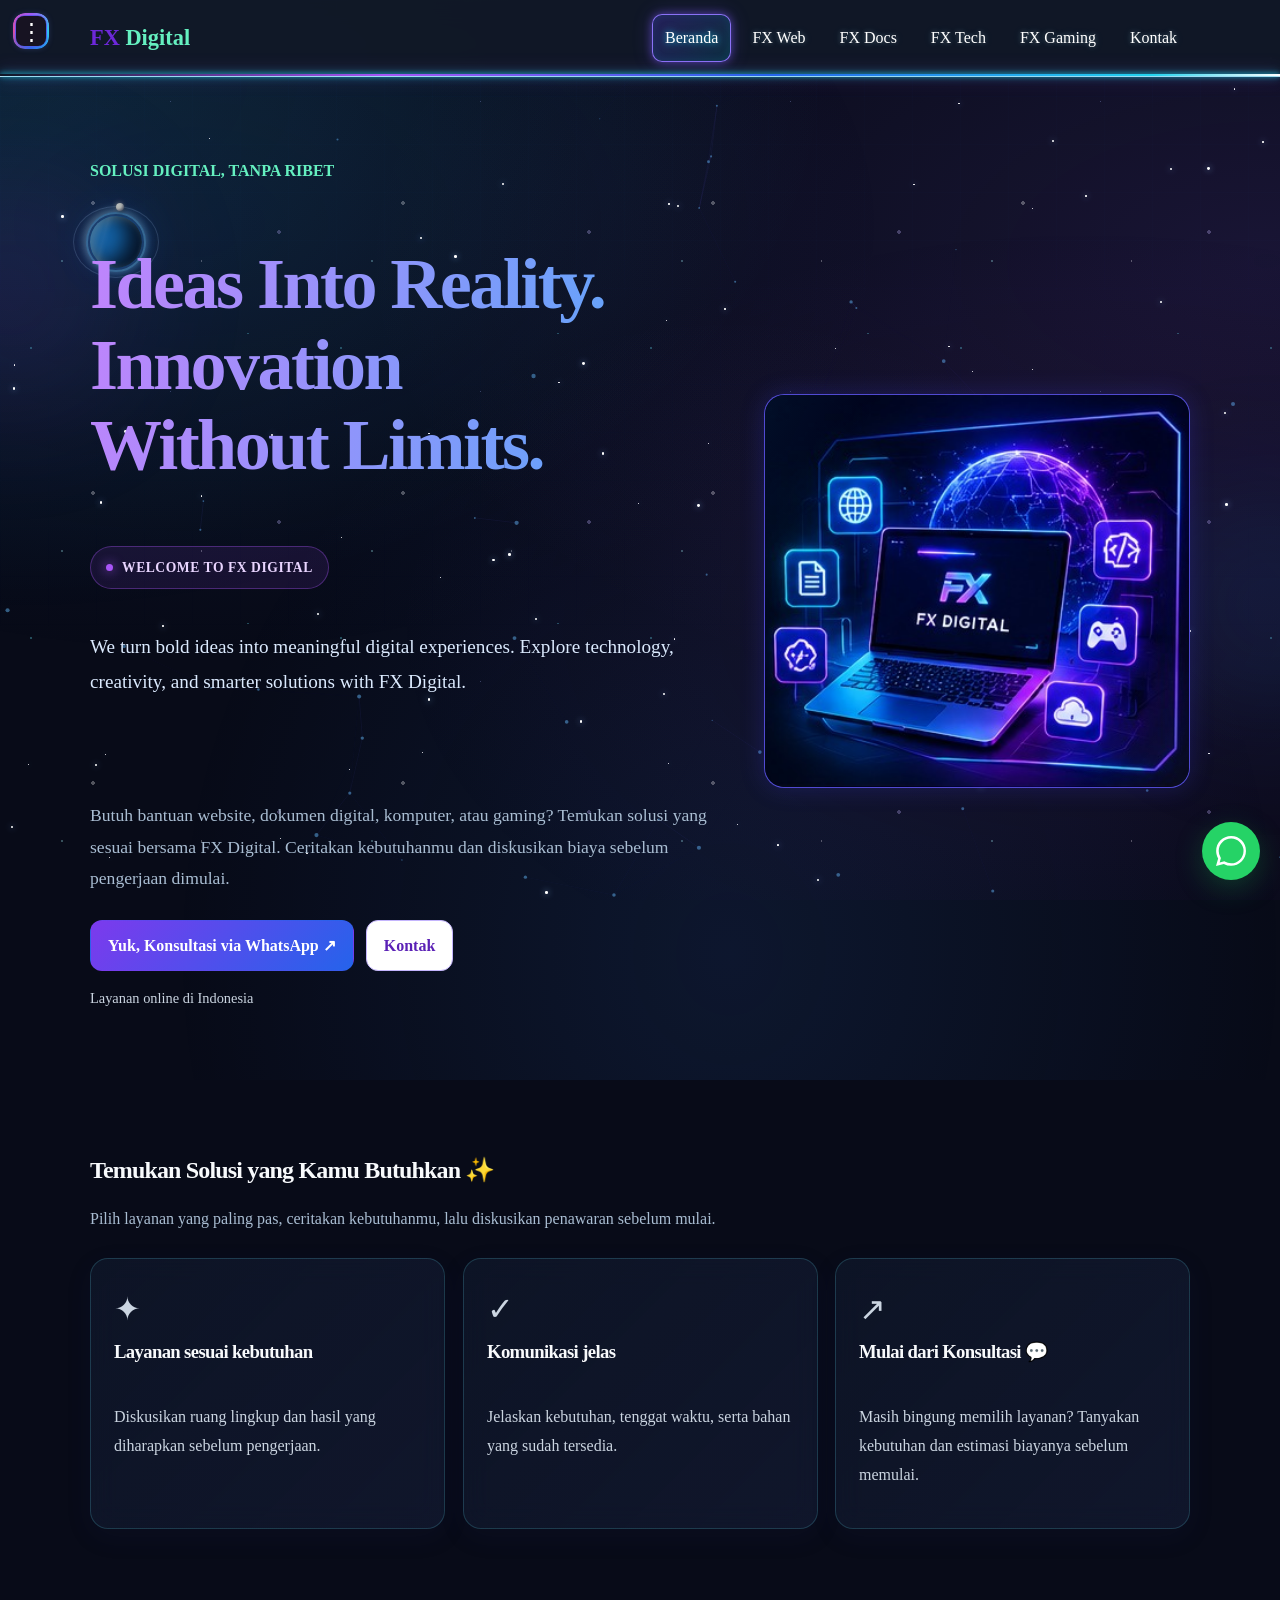
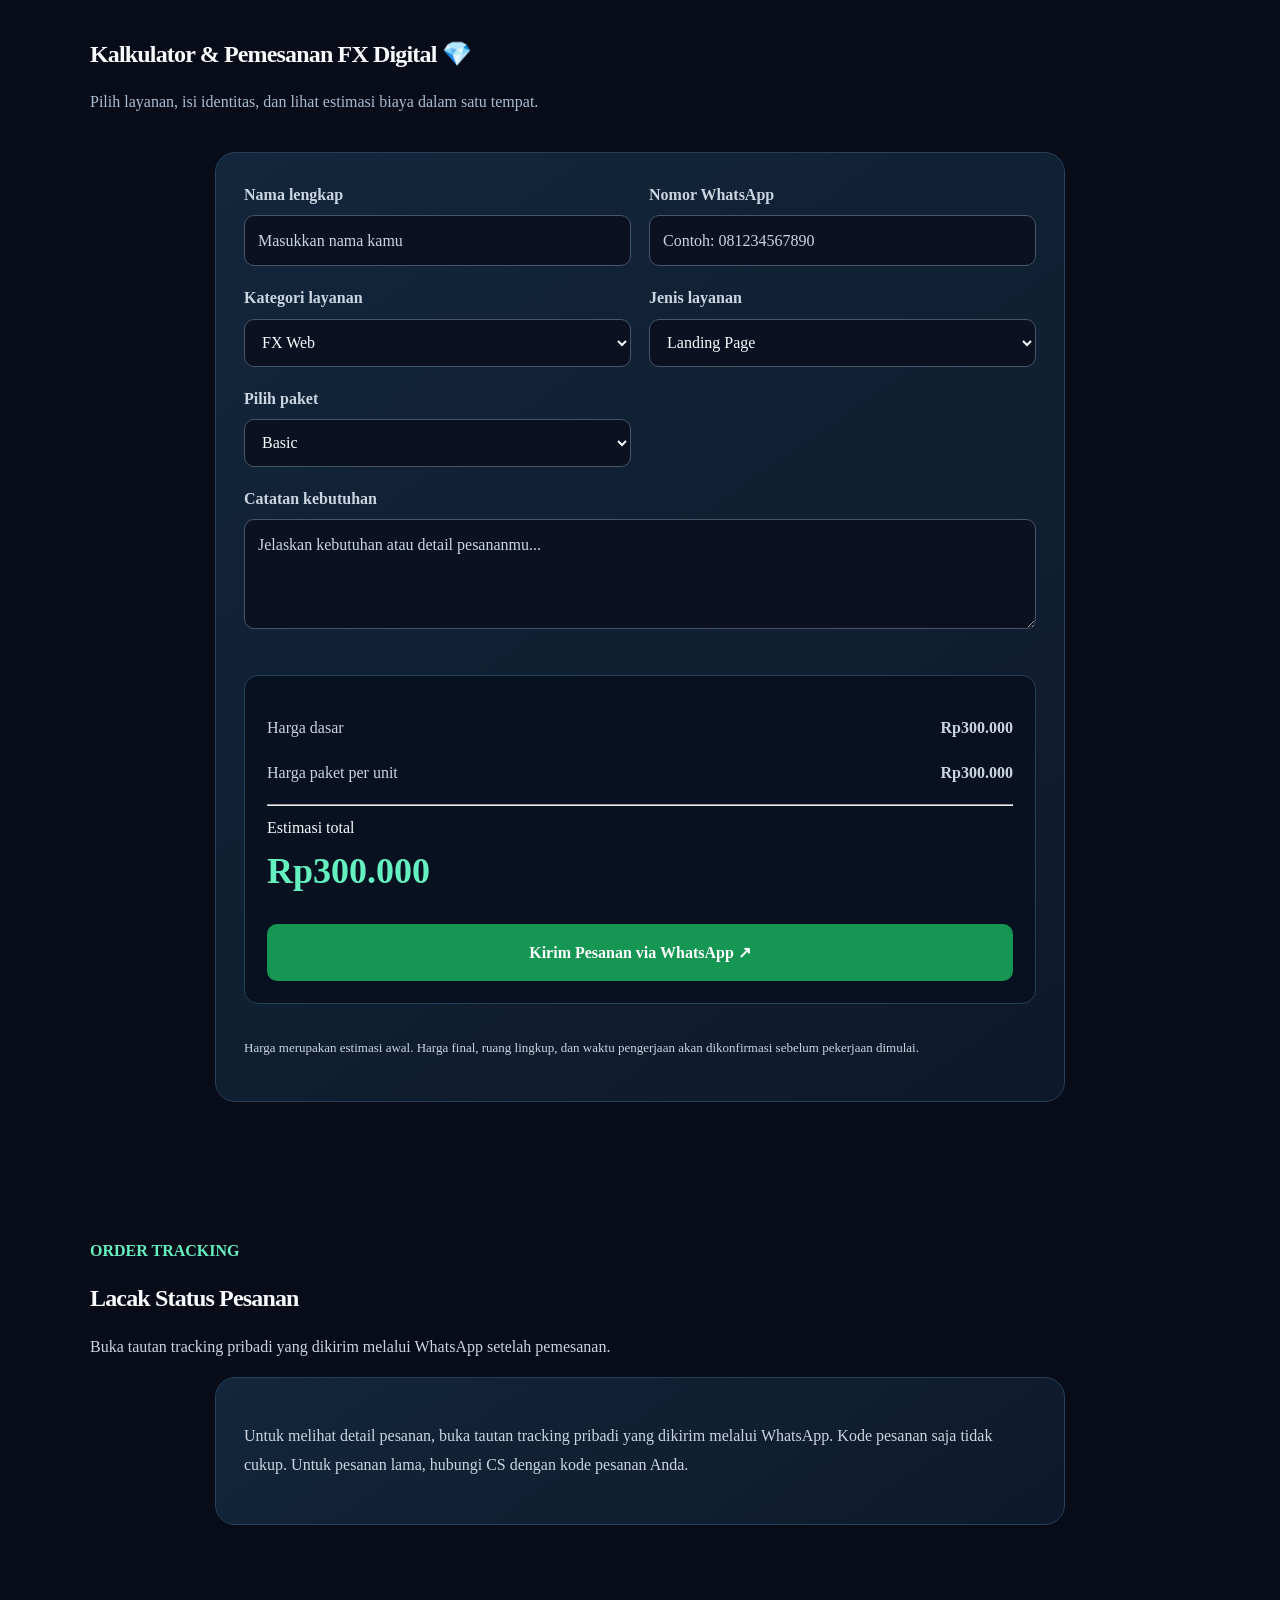
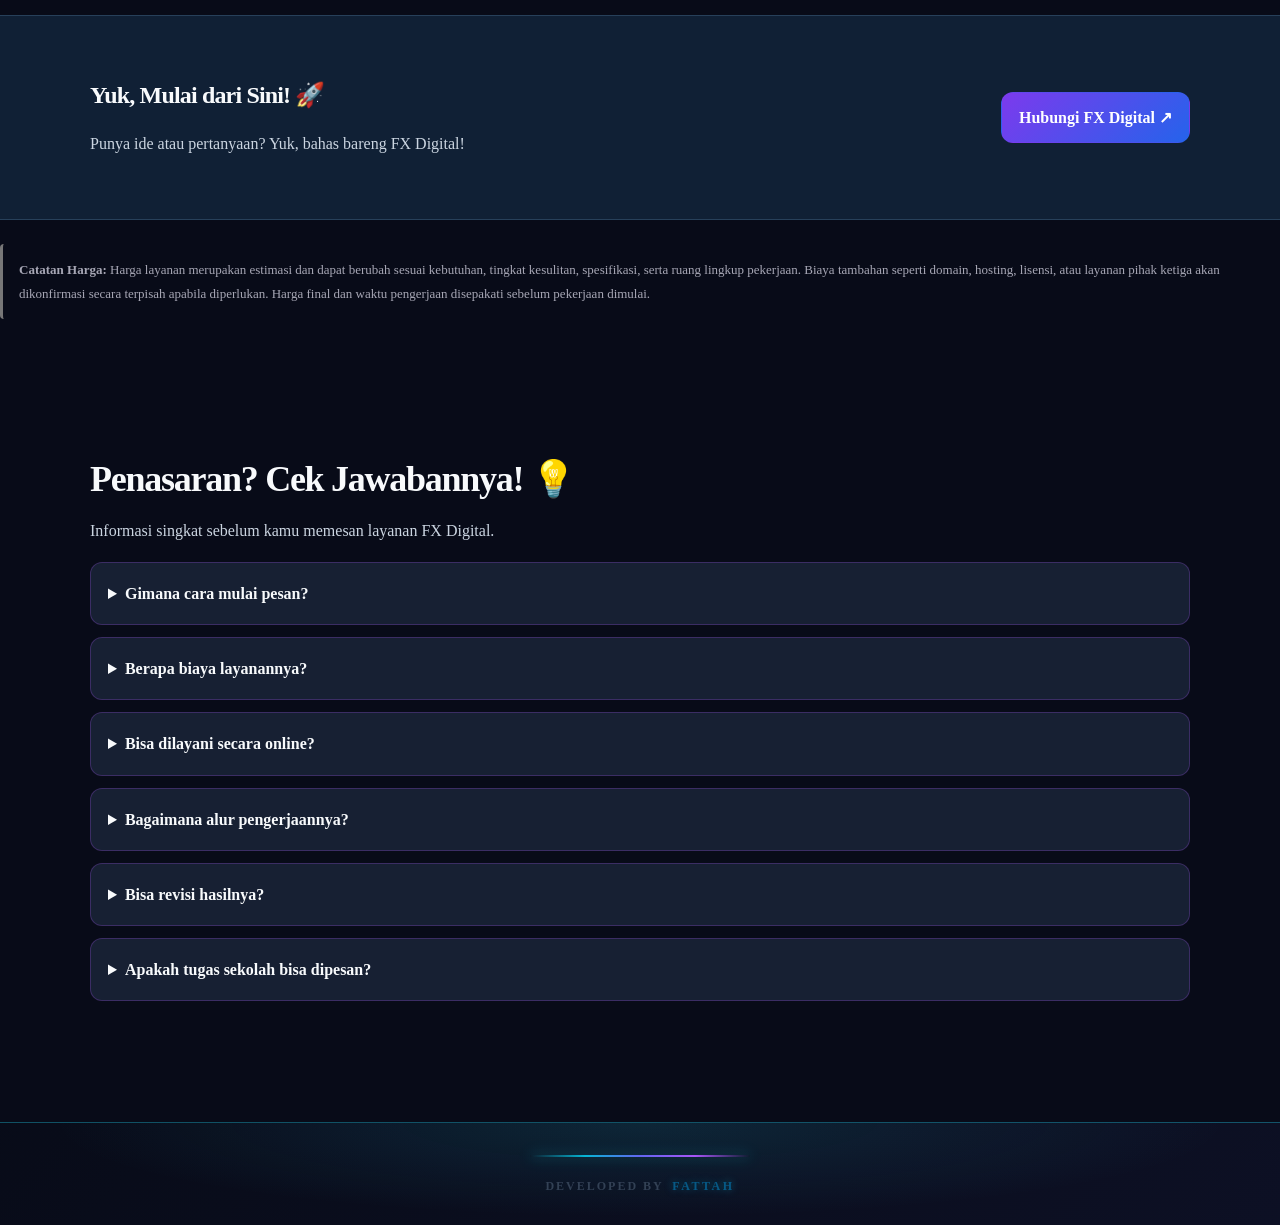
<file: index.html>
<!doctype html>
<html lang="id">
<head>
<meta charset="utf-8">
<meta name="viewport" content="width=device-width, initial-scale=1">
<title>Beranda | FX Digital</title>
<meta name="description" content="FX Digital menyediakan layanan website, bantuan teknologi komputer, gaming, dan pembuatan dokumen digital.">
<link rel="stylesheet" href="assets/css/style.css">
  <link rel="stylesheet" href="assets/css/fx-enhancements.css">
<link rel="stylesheet" href="assets/css/fx-modern.css">
  <link rel="canonical" href="https://fx-digital.pages.dev/">
  <link rel="stylesheet" href="assets/css/fx-3d.css">
  <link rel="stylesheet" href="assets/css/fx-cinematic.css">
  <link rel="stylesheet" href="assets/css/fx-future.css">
  <link rel="stylesheet" href="assets/css/fx-brand-motion.css">
  <link rel="stylesheet" href="assets/css/fx-navbar-neon.css">
</head>
<body>
<header class="topbar">
  <div class="container nav">
    <a class="brand" href="index.html">FX <span>Digital</span></a>
    <button class="menu-toggle" type="button">☰ Menu</button>
    <nav class="navlinks"><a href="index.html" data-nav="index.html">Beranda</a>
<a href="fx-web.html" data-nav="fx-web.html">FX Web</a>
<a href="fx-docs.html" data-nav="fx-docs.html">FX Docs</a>
<a href="fx-tech.html" data-nav="fx-tech.html">FX Tech</a>
<a href="fx-gaming.html" data-nav="fx-gaming.html">FX Gaming</a>
<a href="kontak.html" data-nav="kontak.html">Kontak</a></nav>
  </div>
</header>
<main>
  <section class="hero">
    <div class="container hero-grid">
      <div>
        <span class="eyebrow">SOLUSI DIGITAL, TANPA RIBET</span>
        <h1>Satu tempat untuk kebutuhan digitalmu.</h1>
        <p class="lead">Butuh bantuan website, dokumen digital, komputer, atau gaming? Temukan solusi yang sesuai bersama FX Digital. Ceritakan kebutuhanmu dan diskusikan biaya sebelum pengerjaan dimulai.</p>
        <div class="actions">
          <a class="btn btn-primary" data-wa data-message="Halo FX Digital, saya ingin konsultasi layanan Beranda.">Yuk, Konsultasi via WhatsApp ↗</a>
          <a class="btn btn-secondary" href="kontak.html">Kontak</a>
        </div>
        <p class="small muted" data-service-area></p>
      </div>
      <aside class="hero-card fx-hero-art">
        <img src="assets/images/fx-hero/beranda.jpg" alt="FX Digital — ilustrasi layanan digital" loading="eager">
      </aside>
    </div>
  </section>
  <section>
    <div class="container">
      <div class="section-head"><h2>Temukan Solusi yang Kamu Butuhkan ✨</h2><p>Pilih layanan yang paling pas, ceritakan kebutuhanmu, lalu diskusikan penawaran sebelum mulai.</p></div>

        <div class="grid">
          <article class="card"><div class="icon">✦</div><h3>Layanan sesuai kebutuhan</h3><p>Diskusikan ruang lingkup dan hasil yang diharapkan sebelum pengerjaan.</p></article>
          <article class="card"><div class="icon">✓</div><h3>Komunikasi jelas</h3><p>Jelaskan kebutuhan, tenggat waktu, serta bahan yang sudah tersedia.</p></article>
          <article class="card"><div class="icon">↗</div><h3>Mulai dari Konsultasi 💬</h3><p>Masih bingung memilih layanan? Tanyakan kebutuhan dan estimasi biayanya sebelum memulai.</p></article>
        </div>

    </div>
  </section>


  <section id="kalkulator-harga">
    <div class="container">
      <div class="section-head">
        <h2>Kalkulator & Pemesanan FX Digital 💎</h2>
        <p>Pilih layanan, isi identitas, dan lihat estimasi biaya dalam satu tempat.</p>
      </div>

      <form class="fx-calculator fx-order-form" id="fx-order-form">
        <div class="fx-calculator-grid fx-order-grid">
          <div>
            <label for="fx-order-name">Nama lengkap</label>
            <input id="fx-order-name" type="text" required maxlength="100"
                   placeholder="Masukkan nama kamu">
          </div>

          <div>
            <label for="fx-order-whatsapp">Nomor WhatsApp</label>
            <input id="fx-order-whatsapp" type="tel" required maxlength="25"
                   placeholder="Contoh: 081234567890">
          </div>

          <div>
            <label for="fx-calc-category">Kategori layanan</label>
            <select id="fx-calc-category">
              <option>FX Web</option>
              <option>FX Docs</option>
              <option>FX Tech</option>
              <option>FX Gaming</option>
            </select>
          </div>

          <div>
            <label for="fx-calc-service">Jenis layanan</label>
            <select id="fx-calc-service"></select>
          </div>

          <div>
            <label for="fx-calc-package">Pilih paket</label>
            <select id="fx-calc-package">
              <option>Basic</option>
              <option>Standard</option>
              <option>Premium</option>
            </select>
          </div>

          <div id="fx-calc-quantity-field" hidden>
            <label id="fx-calc-quantity-label" for="fx-calc-quantity">Jumlah</label>
            <input id="fx-calc-quantity" type="number"
                   min="1" max="1000" value="1">
          </div>

          <div class="fx-order-full">
            <label for="fx-order-notes">Catatan kebutuhan</label>
            <textarea id="fx-order-notes"
                      placeholder="Jelaskan kebutuhan atau detail pesananmu..."></textarea>
          </div>
        </div>

        <div class="fx-calculator-summary">
          <p><span>Harga dasar</span><strong id="fx-calc-base">-</strong></p>
          <p><span>Harga paket per unit</span><strong id="fx-calc-package-price">-</strong></p>
          <hr>
          <div>Estimasi total</div>
          <div class="fx-calculator-total" id="fx-calc-result">-</div>

          <button class="fx-order-submit" id="fx-calc-order" type="submit">
            Kirim Pesanan via WhatsApp ↗
          </button>
        </div>

        <p class="muted" style="font-size:13px;margin-top:18px">
          Harga merupakan estimasi awal. Harga final, ruang lingkup, dan waktu
          pengerjaan akan dikonfirmasi sebelum pekerjaan dimulai.
        </p>
      </form>
    </div>
  </section>






  <section class="section" id="fx-order-tracker">
    <div class="container">
      <div class="section-heading">
        <span class="eyebrow">ORDER TRACKING</span>
        <h2>Lacak Status Pesanan</h2>
        <p class="muted">
          Buka tautan tracking pribadi yang dikirim melalui WhatsApp setelah pemesanan.
        </p>
      </div>

      <div id="fx-track-result" class="fx-order-form" aria-live="polite">
        <p>Detail pesanan hanya dapat dibuka melalui tautan tracking pribadi.</p>
      </div>
    </div>
  </section>

  <section class="band">
    <div class="container cta">
      <div><h2>Yuk, Mulai dari Sini! 🚀</h2><p class="muted">Punya ide atau pertanyaan? Yuk, bahas bareng FX Digital!</p></div>
      <a class="btn btn-primary" data-wa data-message="Halo FX Digital, saya ingin bertanya tentang Beranda.">Hubungi FX Digital ↗</a>
    </div>
  </section>

  <div class="fx-price-note" style="margin:24px 0;padding:14px 16px;font-size:13px;line-height:1.8;color:#a7a7b5;border-left:3px solid #777;border-radius:4px;">
    <strong>Catatan Harga:</strong>
    Harga layanan merupakan estimasi dan dapat berubah sesuai kebutuhan,
    tingkat kesulitan, spesifikasi, serta ruang lingkup pekerjaan.
    Biaya tambahan seperti domain, hosting, lisensi, atau layanan pihak
    ketiga akan dikonfirmasi secara terpisah apabila diperlukan.
    Harga final dan waktu pengerjaan disepakati sebelum pekerjaan dimulai.
  </div>

</main>
<footer class="footer"><div class="container">© <span data-year></span> FX Digital · Layanan online</div></footer>
<script src="assets/js/config.js"></script>
<script src="assets/js/fx-price-calculator.js" defer></script>

<script src="assets/js/main.js"></script>
  <script src="assets/js/fx-enhancements.js" defer></script>
<script src="assets/js/fx-modern.js" defer></script>
  <script src="assets/js/fx-3d.js" defer></script>
  <script src="assets/js/fx-cinematic.js" defer></script>
  <script src="assets/js/fx-future.js" defer></script>
  <script src="assets/js/fx-brand-motion.js" defer></script>
  <script src="assets/js/fx-navbar-active.js" defer></script>
</body>
</html>
</file>
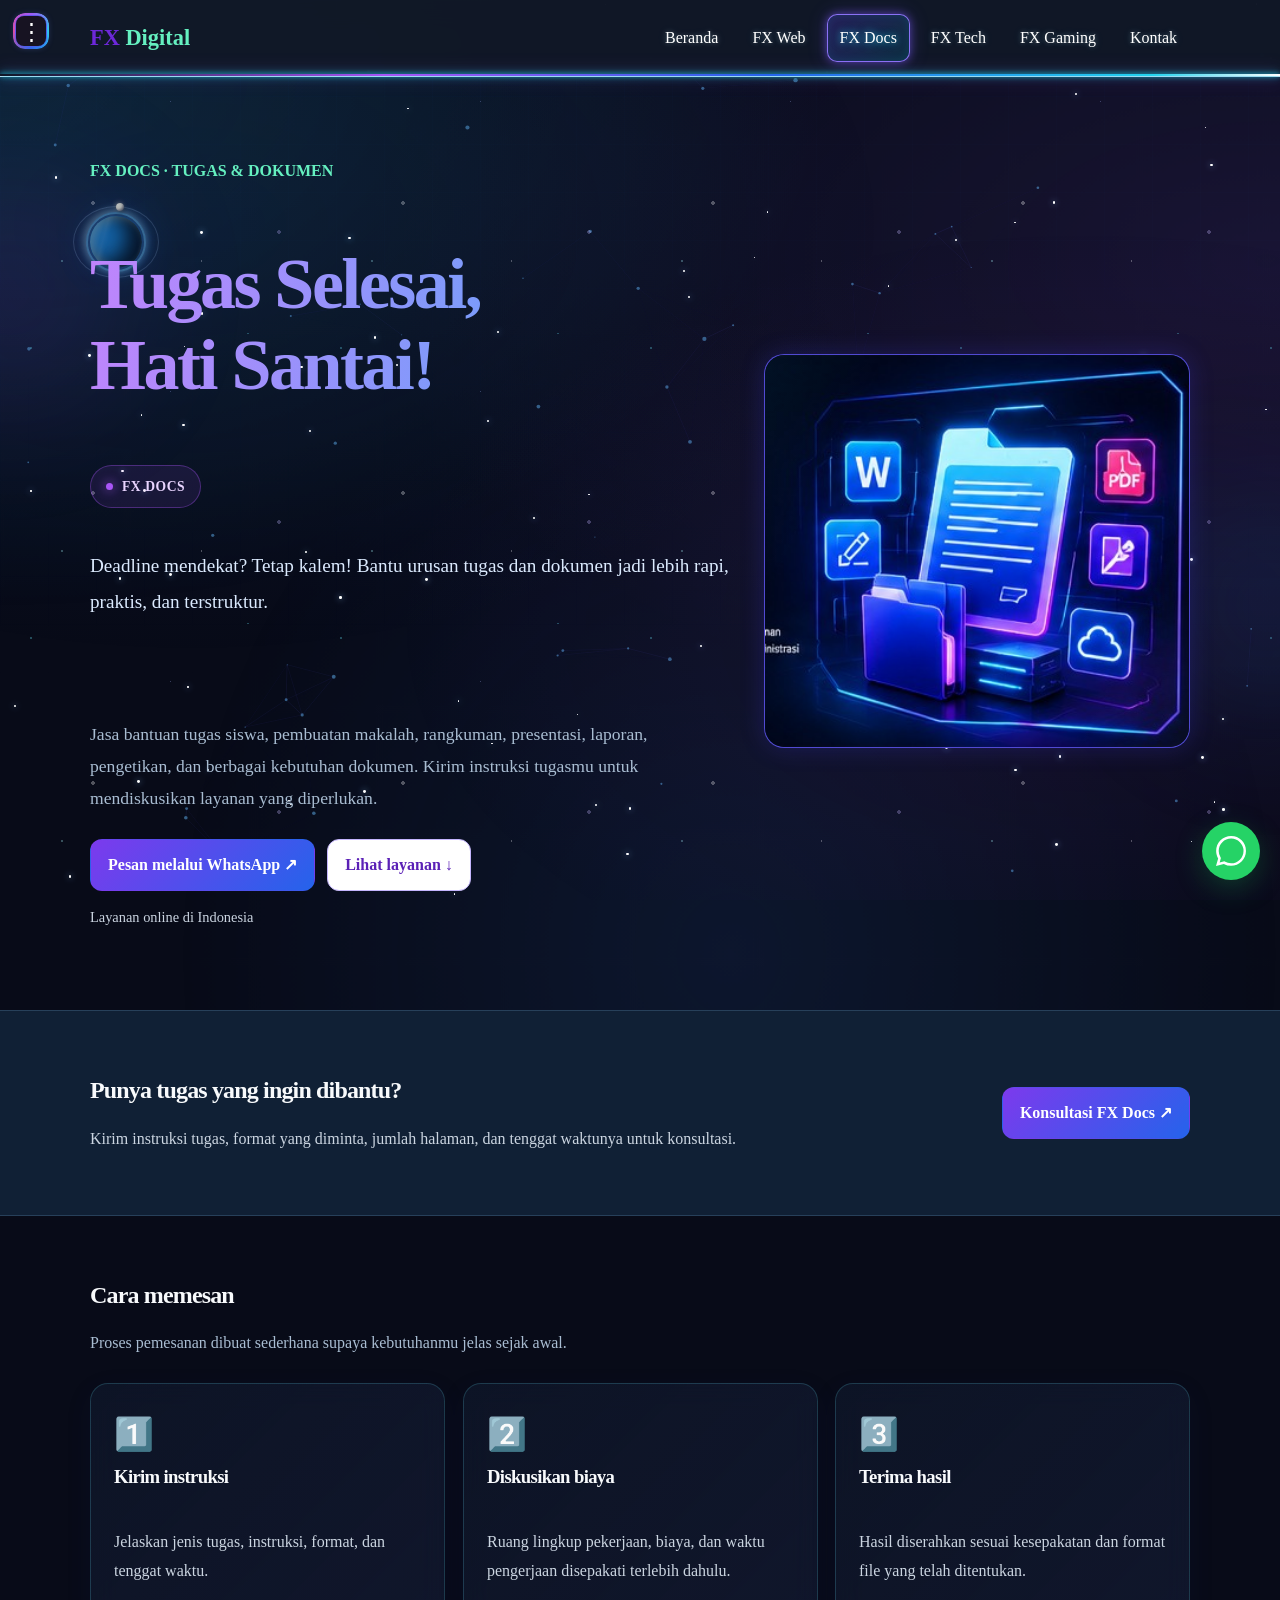
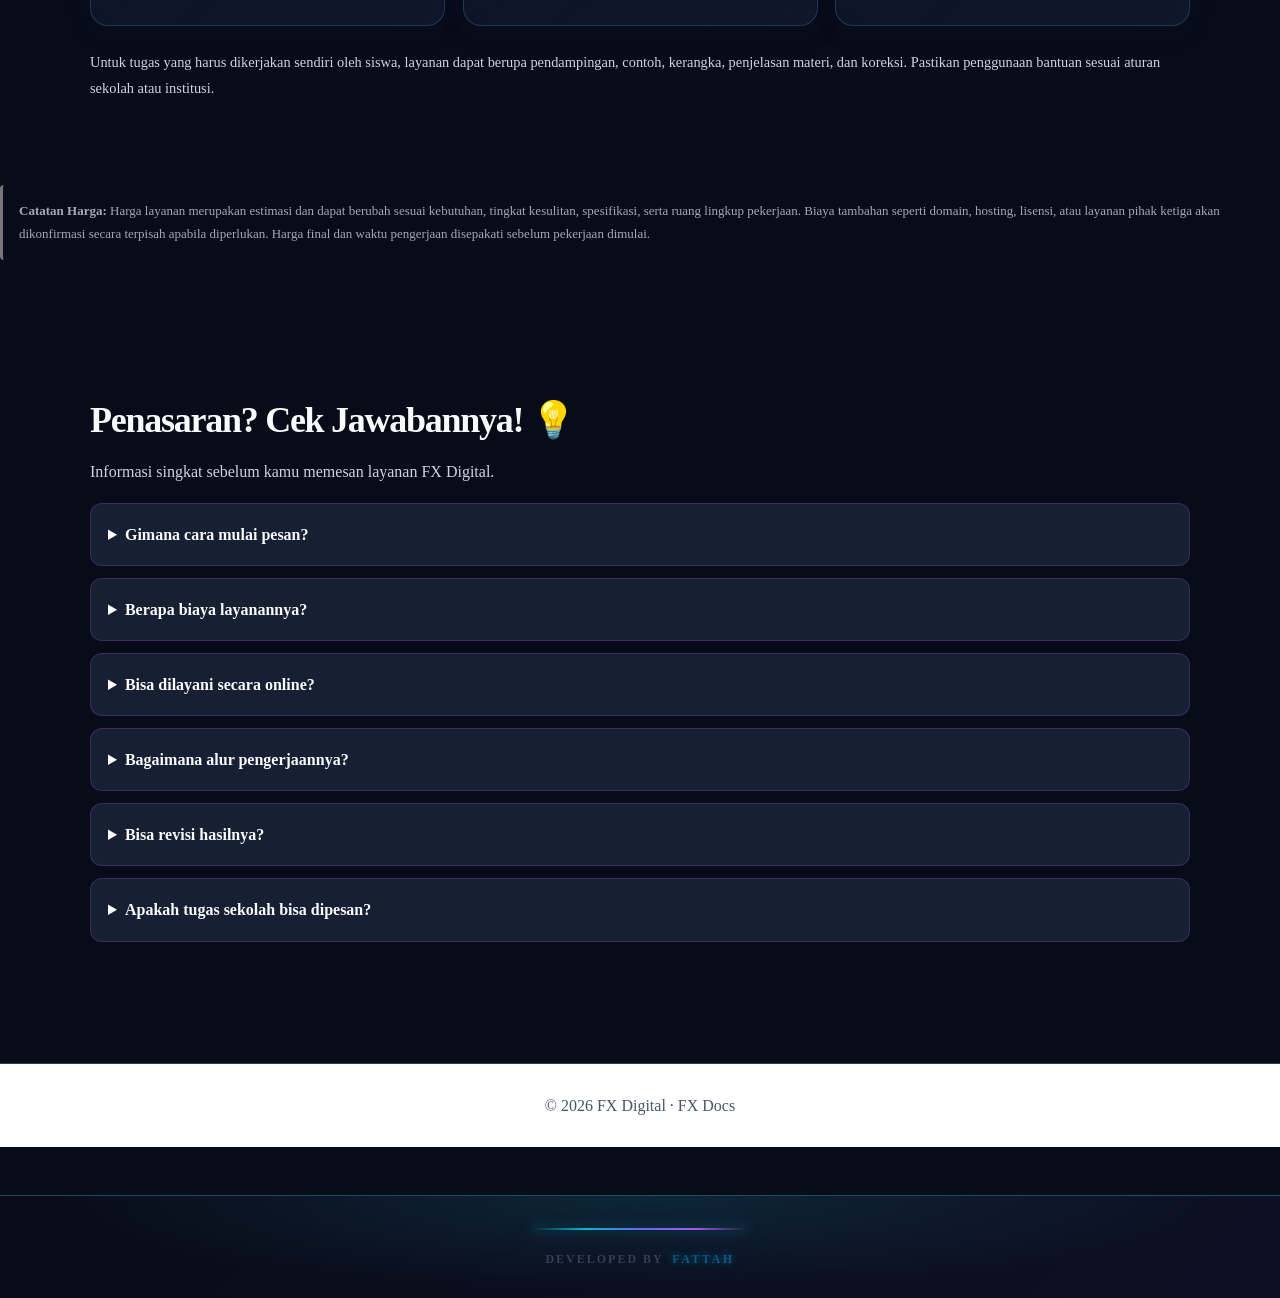
<file: fx-docs.html>
<!doctype html>
<html lang="id">
<head>
<meta charset="utf-8">
<meta name="viewport" content="width=device-width, initial-scale=1">
<title>FX Docs | Jasa Tugas dan Pengetikan</title>
<meta name="description" content="FX Docs menyediakan layanan pengetikan, penyusunan dokumen, makalah, rangkuman, presentasi, dan laporan.">
<link rel="stylesheet" href="assets/css/style.css">
  <link rel="stylesheet" href="assets/css/fx-enhancements.css">
<link rel="stylesheet" href="assets/css/fx-modern.css">
  <link rel="canonical" href="https://fx-digital.pages.dev/fx-docs">
  <link rel="stylesheet" href="assets/css/fx-3d.css">
  <link rel="stylesheet" href="assets/css/fx-cinematic.css">
  <link rel="stylesheet" href="assets/css/fx-future.css">
  <link rel="stylesheet" href="assets/css/fx-brand-motion.css">
  <link rel="stylesheet" href="assets/css/fx-navbar-neon.css">
</head>
<body>

<header class="topbar">
  <div class="container nav">
    <a class="brand" href="index.html">FX <span>Digital</span></a>
    <button class="menu-toggle" type="button">☰ Menu</button>
    <nav class="navlinks">
      <a href="index.html" data-nav="index.html">Beranda</a>
      <a href="fx-web.html" data-nav="fx-web.html">FX Web</a>
      <a href="fx-docs.html" data-nav="fx-docs.html">FX Docs</a>
      <a href="fx-tech.html" data-nav="fx-tech.html">FX Tech</a>
      <a href="fx-gaming.html" data-nav="fx-gaming.html">FX Gaming</a>
      <a href="kontak.html" data-nav="kontak.html">Kontak</a>
    </nav>
  </div>
</header>

<main>

<section class="hero">
  <div class="container hero-grid">
    <div>
      <span class="eyebrow">FX DOCS · TUGAS & DOKUMEN</span>
      <h1>Tugas dan dokumen lebih praktis bersama <span class="gradient">FX Docs.</span></h1>
      <p class="lead">
        Jasa bantuan tugas siswa, pembuatan makalah, rangkuman,
        presentasi, laporan, pengetikan, dan berbagai kebutuhan dokumen.
        Kirim instruksi tugasmu untuk mendiskusikan layanan yang diperlukan.
      </p>
      <div class="actions">
        <a class="btn btn-primary"
           data-wa
           data-message="Halo FX Digital, saya ingin memesan layanan FX Docs.">
           Pesan melalui WhatsApp ↗
        </a>
        <a data-show-all-services class="btn btn-secondary" href="#layanan">Lihat layanan ↓</a>
      </div>
      <p class="small muted" data-service-area></p>
    </div>

    <aside class="hero-card fx-hero-art">
        <img src="assets/images/fx-hero/docs.jpg" alt="Ilustrasi dokumen digital" loading="eager">
      </aside>
  </div>
</section>

<section id="layanan" hidden>
  <div class="container">
    <div class="section-head">
      <h2>Layanan FX Docs</h2>
      <p>Pilih layanan yang sesuai dengan kebutuhan sekolah, kuliah, atau administrasi.</p>
    </div>

    <div class="grid">

      <article class="card">
        <div class="icon">📚</div>
        <h3>Bantuan Tugas Sekolah</h3>
        <p>
          Bantuan memahami instruksi, menyusun kerangka jawaban,
          mencari ide, membuat contoh, dan memeriksa tugas siswa.
        </p>
<p class="fx-service-price"><strong>Harga mulai dari Rp25.000</strong></p>
      </article>

      <article class="card">
        <div class="icon">📝</div>
        <h3>Pembuatan Makalah</h3>
        <p>
          Bantuan penyusunan struktur makalah, pendahuluan,
          pembahasan, kesimpulan, daftar pustaka, serta pemformatan dokumen.
        </p>
<p class="fx-service-price"><strong>Harga mulai dari Rp50.000</strong></p>
      </article>

      <article class="card">
        <div class="icon">📄</div>
        <h3>Jasa Pengetikan</h3>
        <p>
          Mengetik catatan atau materi dari bahan yang diberikan pelanggan,
          merapikan paragraf, dan menyusun dokumen digital.
        </p>
<p class="fx-service-price"><strong>Harga mulai dari Rp3.000/halaman</strong></p>
      </article>

      <article class="card">
        <div class="icon">📊</div>
        <h3>PowerPoint & Presentasi</h3>
        <p>
          Pembuatan dan perapian slide presentasi, pengaturan tata letak,
          serta penyusunan poin-poin agar materi mudah dipahami.
        </p>
<p class="fx-service-price"><strong>Harga mulai dari Rp35.000</strong></p>
      </article>

      <article class="card">
        <div class="icon">📖</div>
        <h3>Rangkuman Materi</h3>
        <p>
          Membantu merangkum bahan pelajaran, bacaan, atau catatan
          menjadi poin-poin yang lebih ringkas dan terstruktur.
        </p>
<p class="fx-service-price"><strong>Harga mulai dari Rp20.000</strong></p>
      </article>

      <article class="card">
        <div class="icon">📋</div>
        <h3>Laporan & Proposal</h3>
        <p>
          Bantuan penyusunan struktur laporan kegiatan, laporan praktikum,
          proposal, dan dokumen sejenis berdasarkan bahan serta instruksi pelanggan.
        </p>
<p class="fx-service-price"><strong>Harga mulai dari Rp35.000</strong></p>
      </article>

      <article class="card">
        <div class="icon">🔤</div>
        <h3>Format Word & PDF</h3>
        <p>
          Pengaturan margin, jenis huruf, spasi, heading, nomor halaman,
          tabel, daftar isi, dan konversi format file.
        </p>
<p class="fx-service-price"><strong>Harga mulai dari Rp25.000</strong></p>
      </article>

      <article class="card">
        <div class="icon">✍️</div>
        <h3>Koreksi & Perapian</h3>
        <p>
          Pemeriksaan ejaan, tata bahasa, konsistensi format,
          dan keterbacaan dokumen.
        </p>
<p class="fx-service-price"><strong>Harga mulai dari Rp15.000</strong></p>
      </article>

      <article class="card">
        <div class="icon">💡</div>
        <h3>Bantuan Materi & Latihan</h3>
        <p>
          Penjelasan konsep pelajaran, contoh soal, latihan,
          dan panduan langkah demi langkah untuk membantu memahami materi.
        </p>
<p class="fx-service-price"><strong>Harga mulai dari Rp15.000</strong></p>
      </article>

    </div>
  </div>
</section>

<section class="band">
  <div class="container cta">
    <div>
      <h2>Punya tugas yang ingin dibantu?</h2>
      <p>
        Kirim instruksi tugas, format yang diminta, jumlah halaman,
        dan tenggat waktunya untuk konsultasi.
      </p>
    </div>
    <a class="btn btn-primary"
       data-wa
       data-message="Halo FX Digital, saya ingin memesan bantuan tugas atau dokumen melalui FX Docs. Jenis tugas: ">
       Konsultasi FX Docs ↗
    </a>
  </div>
</section>

<section>
  <div class="container">
    <div class="section-head">
      <h2>Cara memesan</h2>
      <p>Proses pemesanan dibuat sederhana supaya kebutuhanmu jelas sejak awal.</p>
    </div>

    <div class="grid">
      <article class="card">
        <div class="icon">1️⃣</div>
        <h3>Kirim instruksi</h3>
        <p>Jelaskan jenis tugas, instruksi, format, dan tenggat waktu.</p>
      </article>

      <article class="card">
        <div class="icon">2️⃣</div>
        <h3>Diskusikan biaya</h3>
        <p>Ruang lingkup pekerjaan, biaya, dan waktu pengerjaan disepakati terlebih dahulu.</p>
      </article>

      <article class="card">
        <div class="icon">3️⃣</div>
        <h3>Terima hasil</h3>
        <p>Hasil diserahkan sesuai kesepakatan dan format file yang telah ditentukan.</p>
      </article>
    </div>

    <p class="small muted" style="margin-top:24px">
      Untuk tugas yang harus dikerjakan sendiri oleh siswa, layanan dapat
      berupa pendampingan, contoh, kerangka, penjelasan materi, dan koreksi.
      Pastikan penggunaan bantuan sesuai aturan sekolah atau institusi.
    </p>
  </div>
</section>


  <div class="fx-price-note" style="margin:24px 0;padding:14px 16px;font-size:13px;line-height:1.8;color:#a7a7b5;border-left:3px solid #777;border-radius:4px;">
    <strong>Catatan Harga:</strong>
    Harga layanan merupakan estimasi dan dapat berubah sesuai kebutuhan,
    tingkat kesulitan, spesifikasi, serta ruang lingkup pekerjaan.
    Biaya tambahan seperti domain, hosting, lisensi, atau layanan pihak
    ketiga akan dikonfirmasi secara terpisah apabila diperlukan.
    Harga final dan waktu pengerjaan disepakati sebelum pekerjaan dimulai.
  </div>

</main>

<footer class="footer">
  <div class="container">
    © <span data-year></span> FX Digital · FX Docs
  </div>
</footer>

<script src="assets/js/config.js"></script>
<script src="assets/js/main.js"></script>
  <script src="assets/js/fx-enhancements.js" defer></script>
<script src="assets/js/fx-modern.js" defer></script>

<script>
document.addEventListener('DOMContentLoaded', function () {
  const button = document.querySelector('[data-show-all-services]');
  const section = document.querySelector('#layanan');

  if (!button || !section) return;

  button.setAttribute('aria-expanded', 'false');

  button.addEventListener('click', function (event) {
    event.preventDefault();

    if (!section.hidden) {
      section.querySelectorAll('.fx-service-item').forEach(function (item) {
        item.open = false;
      });

      section.hidden = true;
      button.textContent = 'Lihat layanan ↓';
      button.setAttribute('aria-expanded', 'false');
    } else {
      section.hidden = false;

      section.querySelectorAll('.fx-service-item').forEach(function (item) {
        item.open = true;
      });

      button.textContent = 'Tutup layanan ↑';
      button.setAttribute('aria-expanded', 'true');
      section.scrollIntoView({ behavior: 'smooth', block: 'start' });
    }
  });
});
</script>

  <script src="assets/js/fx-3d.js" defer></script>
  <script src="assets/js/fx-cinematic.js" defer></script>
  <script src="assets/js/fx-future.js" defer></script>
  <script src="assets/js/fx-brand-motion.js" defer></script>
  <script src="assets/js/fx-navbar-active.js" defer></script>
  <script src="assets/js/fx-service-packages.js" defer></script>
</body>
</html>
</file>
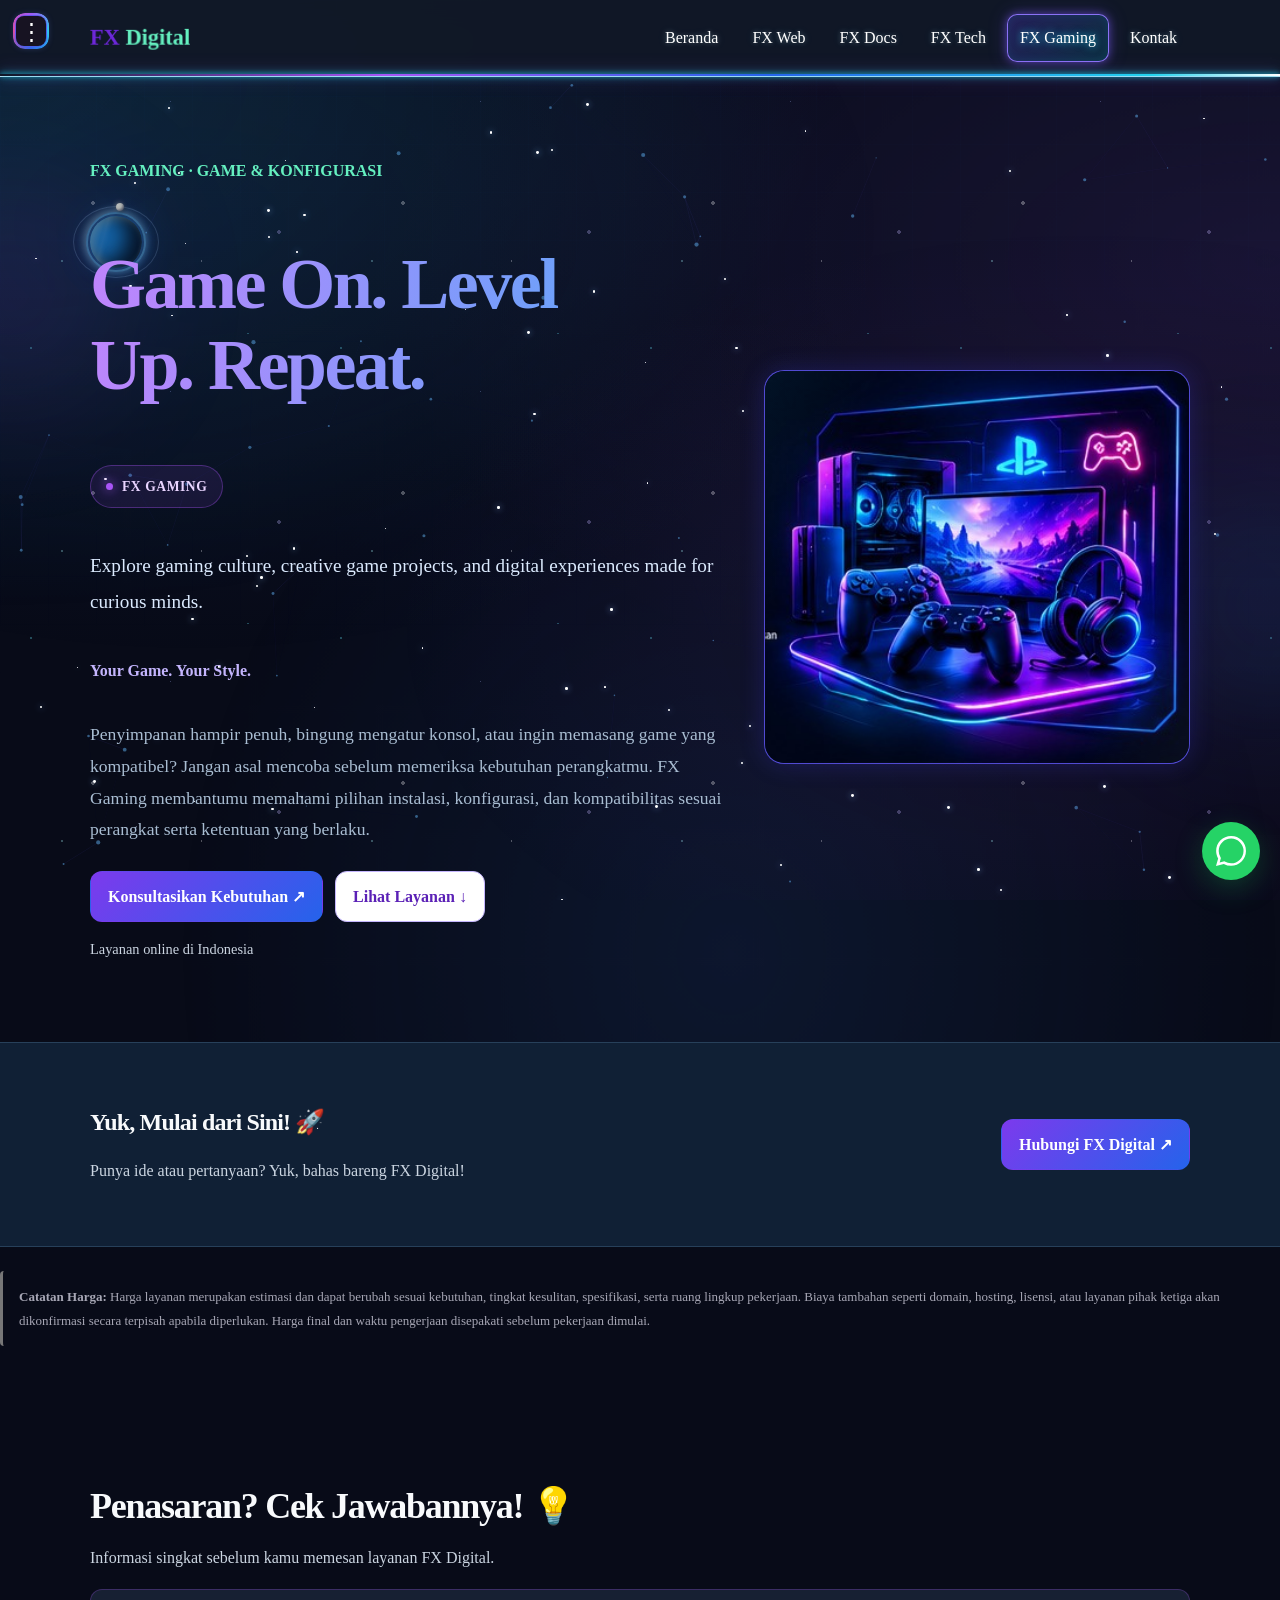
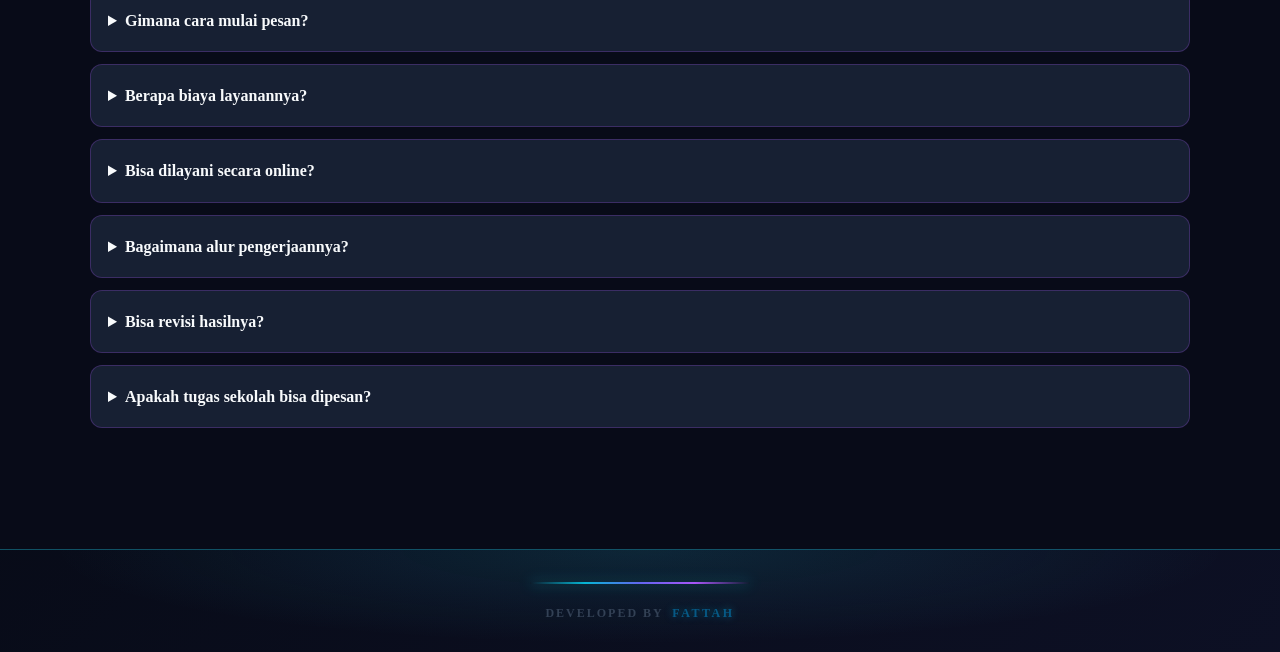
<file: fx-gaming.html>
<!doctype html>
<html lang="id">
<head>
<meta charset="utf-8">
<meta name="viewport" content="width=device-width, initial-scale=1">
<title>FX Gaming | FX Digital</title>
<meta name="description" content="FX Gaming menyediakan bantuan pengaturan game dan konsol serta panduan kebutuhan gaming.">
<link rel="stylesheet" href="assets/css/style.css">
  <link rel="stylesheet" href="assets/css/fx-enhancements.css">
<link rel="stylesheet" href="assets/css/fx-modern.css">
  <link rel="canonical" href="https://fx-digital.pages.dev/fx-gaming">
  <link rel="stylesheet" href="assets/css/fx-3d.css">
  <link rel="stylesheet" href="assets/css/fx-cinematic.css">
  <link rel="stylesheet" href="assets/css/fx-future.css">
  <link rel="stylesheet" href="assets/css/fx-brand-motion.css">
  <link rel="stylesheet" href="assets/css/fx-navbar-neon.css">
</head>
<body>
<header class="topbar">
  <div class="container nav">
    <a class="brand" href="index.html">FX <span>Digital</span></a>
    <button class="menu-toggle" type="button">☰ Menu</button>
    <nav class="navlinks"><a href="index.html" data-nav="index.html">Beranda</a>
<a href="fx-web.html" data-nav="fx-web.html">FX Web</a>
<a href="fx-docs.html" data-nav="fx-docs.html">FX Docs</a>
<a href="fx-tech.html" data-nav="fx-tech.html">FX Tech</a>
<a href="fx-gaming.html" data-nav="fx-gaming.html">FX Gaming</a>
<a href="kontak.html" data-nav="kontak.html">Kontak</a></nav>
  </div>
</header>
<main>
  <section class="hero">
    <div class="container hero-grid">
      <div>
        <span class="eyebrow">FX GAMING · GAME & KONFIGURASI</span>
        <h1>Game Siap, Waktunya Main! <span class="gradient">FX Gaming.</span></h1>
        <p class="lead">Penyimpanan hampir penuh, bingung mengatur konsol, atau ingin memasang game yang kompatibel? Jangan asal mencoba sebelum memeriksa kebutuhan perangkatmu. FX Gaming membantumu memahami pilihan instalasi, konfigurasi, dan kompatibilitas sesuai perangkat serta ketentuan yang berlaku.</p>
        <div class="actions">
          <a class="btn btn-primary" href="#layanan" data-show-all-services>Konsultasikan Kebutuhan Gaming ↗</a>
          <a class="btn btn-secondary" href="#layanan" data-show-all-services>Lihat Layanan ↓</a>
        </div>
        <p class="small muted" data-service-area></p>
      </div>
      <aside class="hero-card fx-hero-art">
        <img src="assets/images/fx-hero/gaming.jpg" alt="Ilustrasi perangkat gaming" loading="eager">
      </aside>
    </div>
  </section>
  <section id="layanan" hidden>
  <div class="container">
    <div class="section-head">
      <h2>Layanan FX Gaming</h2>
      <p>Ingin bermain tanpa kebingungan soal instalasi atau penyimpanan? Setiap konsol memiliki kebutuhan dan batas kompatibilitas berbeda. Pilih layanan FX Gaming untuk memeriksa cakupan bantuan sebelum pengerjaan.</p>
    </div>
    <div class="fx-service-list">
      <article class="card">
  <div class="icon">🎮</div>
  <h3>Instalasi atau Konfigurasi HEN</h3>
  <p>Bantuan informasi dan konfigurasi HEN (Homebrew Enabler) pada konsol PlayStation yang kompatibel. Dukungan bergantung pada model konsol dan versi sistem yang digunakan.</p>

          <h4>Cakupan layanan</h4>
          <ul>
            <li>Pemeriksaan model dan versi sistem konsol</li>
            <li>Pemeriksaan kompatibilitas sebelum pengerjaan</li>
            <li>Penjelasan risiko dan batasan kompatibilitas</li>
            <li>Tidak semua model atau versi mendukung metode yang sama</li>
          </ul>
  <p class="fx-service-price"><strong>Harga mulai dari Rp50.000</strong></p>
</article>
      <article class="card">
  <div class="icon">🕹️</div>
  <h3>Pengisian dan Pemindahan Game</h3>
  <p>Bantuan memindahkan atau memasang game yang diperoleh secara sah dan kompatibel dengan konsol. Ketersediaan ruang penyimpanan dan format file perlu diperiksa terlebih dahulu.</p>

          <h4>Cakupan layanan</h4>
          <ul>
            <li>Pemeriksaan kapasitas penyimpanan</li>
            <li>Pemeriksaan format dan kompatibilitas game</li>
            <li>Bantuan pemindahan atau instalasi</li>
            <li>Game harus diperoleh secara sah dan sesuai ketentuan yang berlaku</li>
          </ul>
  <p class="fx-service-price"><strong>Harga mulai dari Rp20.000</strong></p>
</article>
      <article class="card">
  <div class="icon">💾</div>
  <h3>Instalasi Game Konsol</h3>
  <p>Bantuan instalasi game yang kompatibel dengan perangkat serta metode instalasi yang didukung oleh konsol.</p>

          <h4>Cakupan layanan</h4>
          <ul>
            <li>Pemeriksaan model dan versi konsol</li>
            <li>Pemeriksaan kebutuhan ruang penyimpanan</li>
            <li>Bantuan proses instalasi yang didukung</li>
            <li>Pemeriksaan game setelah instalasi</li>
          </ul>
  <p class="fx-service-price"><strong>Harga mulai dari Rp25.000</strong></p>
</article>
      <article class="card">
  <div class="icon">🗂️</div>
  <h3>Pengelolaan Penyimpanan Konsol</h3>
  <p>Bantuan memeriksa ruang penyimpanan dan mengatur koleksi game agar ruang yang tersedia dapat digunakan dengan lebih baik.</p>

          <h4>Cakupan layanan</h4>
          <ul>
            <li>Pemeriksaan ruang yang tersedia</li>
            <li>Identifikasi file yang tidak diperlukan</li>
            <li>Bantuan pengaturan koleksi game</li>
            <li>Konfirmasi sebelum file atau data dihapus</li>
          </ul>
  <p class="fx-service-price"><strong>Harga mulai dari Rp15.000</strong></p>
</article>
      <article class="card">
  <div class="icon">🛠️</div>
  <h3>Pengecekan Masalah Game</h3>
  <p>Pemeriksaan awal ketika game gagal dijalankan, mengalami error, berhenti mendadak, atau bermasalah selama instalasi.</p>

          <h4>Cakupan layanan</h4>
          <ul>
            <li>Pencatatan pesan error dan gejala</li>
            <li>Pemeriksaan kompatibilitas</li>
            <li>Pemeriksaan penyimpanan dan instalasi</li>
            <li>Saran langkah penanganan berdasarkan gejala</li>
          </ul>
  <p class="fx-service-price"><strong>Harga mulai dari Rp25.000</strong></p>
</article>
      <article class="card">
  <div class="icon">🔎</div>
  <h3>Pengecekan Konsol</h3>
  <p>Pemeriksaan awal gejala gangguan perangkat lunak, penyimpanan, pembacaan media, atau fungsi dasar konsol. Pemeriksaan awal belum tentu memastikan kerusakan komponen tertentu.</p>

          <h4>Cakupan layanan</h4>
          <ul>
            <li>Pencatatan gejala gangguan</li>
            <li>Pemeriksaan fungsi dasar perangkat</li>
            <li>Pemeriksaan penyimpanan dan perangkat lunak</li>
            <li>Rekomendasi pemeriksaan lanjutan bila diperlukan</li>
          </ul>
  <p class="fx-service-price"><strong>Harga mulai dari Rp35.000</strong></p>
</article>
      <article class="card">
  <div class="icon">⚙️</div>
  <h3>Pembaruan dan Konfigurasi Konsol</h3>
  <p>Bantuan memahami pengaturan dan pilihan pembaruan konsol dengan mempertimbangkan model, versi sistem, kompatibilitas, dan fitur yang sedang digunakan.</p>

          <h4>Cakupan layanan</h4>
          <ul>
            <li>Pemeriksaan versi sistem saat ini</li>
            <li>Penjelasan dampak pembaruan</li>
            <li>Pemeriksaan kompatibilitas fitur</li>
            <li>Persetujuan pemilik sebelum perubahan dilakukan</li>
          </ul>
  <p class="fx-service-price"><strong>Harga mulai dari Rp25.000</strong></p>
</article>
      <article class="card">
  <div class="icon">📦</div>
  <h3>Pemeriksaan Penyimpanan Eksternal</h3>
  <p>Bantuan memeriksa media penyimpanan eksternal yang digunakan untuk kebutuhan game, termasuk kapasitas dan kemungkinan masalah koneksi.</p>

          <h4>Cakupan layanan</h4>
          <ul>
            <li>Pemeriksaan kapasitas media</li>
            <li>Pemeriksaan koneksi dan pengenalan perangkat</li>
            <li>Pemeriksaan kompatibilitas format</li>
            <li>Saran penanganan berdasarkan hasil pemeriksaan</li>
          </ul>
  <p class="fx-service-price"><strong>Harga mulai dari Rp15.000</strong></p>
</article>
    </div>
  </div>
</section>
  <section class="band">
    <div class="container cta">
      <div><h2>Yuk, Mulai dari Sini! 🚀</h2><p class="muted">Punya ide atau pertanyaan? Yuk, bahas bareng FX Digital!</p></div>
      <a class="btn btn-primary" data-wa data-message="Halo FX Digital, saya ingin bertanya tentang FX Gaming.">Hubungi FX Digital ↗</a>
    </div>
  </section>

  <div class="fx-price-note" style="margin:24px 0;padding:14px 16px;font-size:13px;line-height:1.8;color:#a7a7b5;border-left:3px solid #777;border-radius:4px;">
    <strong>Catatan Harga:</strong>
    Harga layanan merupakan estimasi dan dapat berubah sesuai kebutuhan,
    tingkat kesulitan, spesifikasi, serta ruang lingkup pekerjaan.
    Biaya tambahan seperti domain, hosting, lisensi, atau layanan pihak
    ketiga akan dikonfirmasi secara terpisah apabila diperlukan.
    Harga final dan waktu pengerjaan disepakati sebelum pekerjaan dimulai.
  </div>

</main>
<footer class="footer"><div class="container">© <span data-year></span> FX Digital · Layanan online</div></footer>
<script src="assets/js/config.js"></script>
<script src="assets/js/main.js"></script>
  <script src="assets/js/fx-enhancements.js" defer></script>
<script src="assets/js/fx-modern.js" defer></script>







<script>
document.addEventListener('DOMContentLoaded', function () {
  const buttons = document.querySelectorAll('[data-show-all-services]');
  const section = document.querySelector('#layanan');

  if (!buttons.length || !section) return;

  function updateButtons(isOpen) {
    buttons.forEach(function (button) {
      button.textContent = isOpen
        ? (button.classList.contains('btn-primary') ? 'Tutup layanan ↑' : 'Tutup layanan ↑')
        : (button.classList.contains('btn-primary') ? 'Konsultasikan Kebutuhan ↗' : 'Lihat Layanan ↓');

      button.setAttribute('aria-expanded', String(isOpen));
    });
  }

  buttons.forEach(function (button) {
    button.addEventListener('click', function (event) {
      event.preventDefault();

      const isOpen = !section.hidden;

      if (isOpen) {
        section.querySelectorAll('.fx-service-item').forEach(function (item) {
          item.open = false;
        });

        section.hidden = true;
        updateButtons(false);
      } else {
        section.hidden = false;

        section.querySelectorAll('.fx-service-item').forEach(function (item) {
          item.open = true;
        });

        updateButtons(true);
        section.scrollIntoView({ behavior: 'smooth', block: 'start' });
      }
    });
  });

  updateButtons(false);
});
</script>

  <script src="assets/js/fx-3d.js" defer></script>
  <script src="assets/js/fx-cinematic.js" defer></script>
  <script src="assets/js/fx-future.js" defer></script>
  <script src="assets/js/fx-brand-motion.js" defer></script>
  <script src="assets/js/fx-navbar-active.js" defer></script>
  <script src="assets/js/fx-service-packages.js" defer></script>
</body>
</html>
</file>
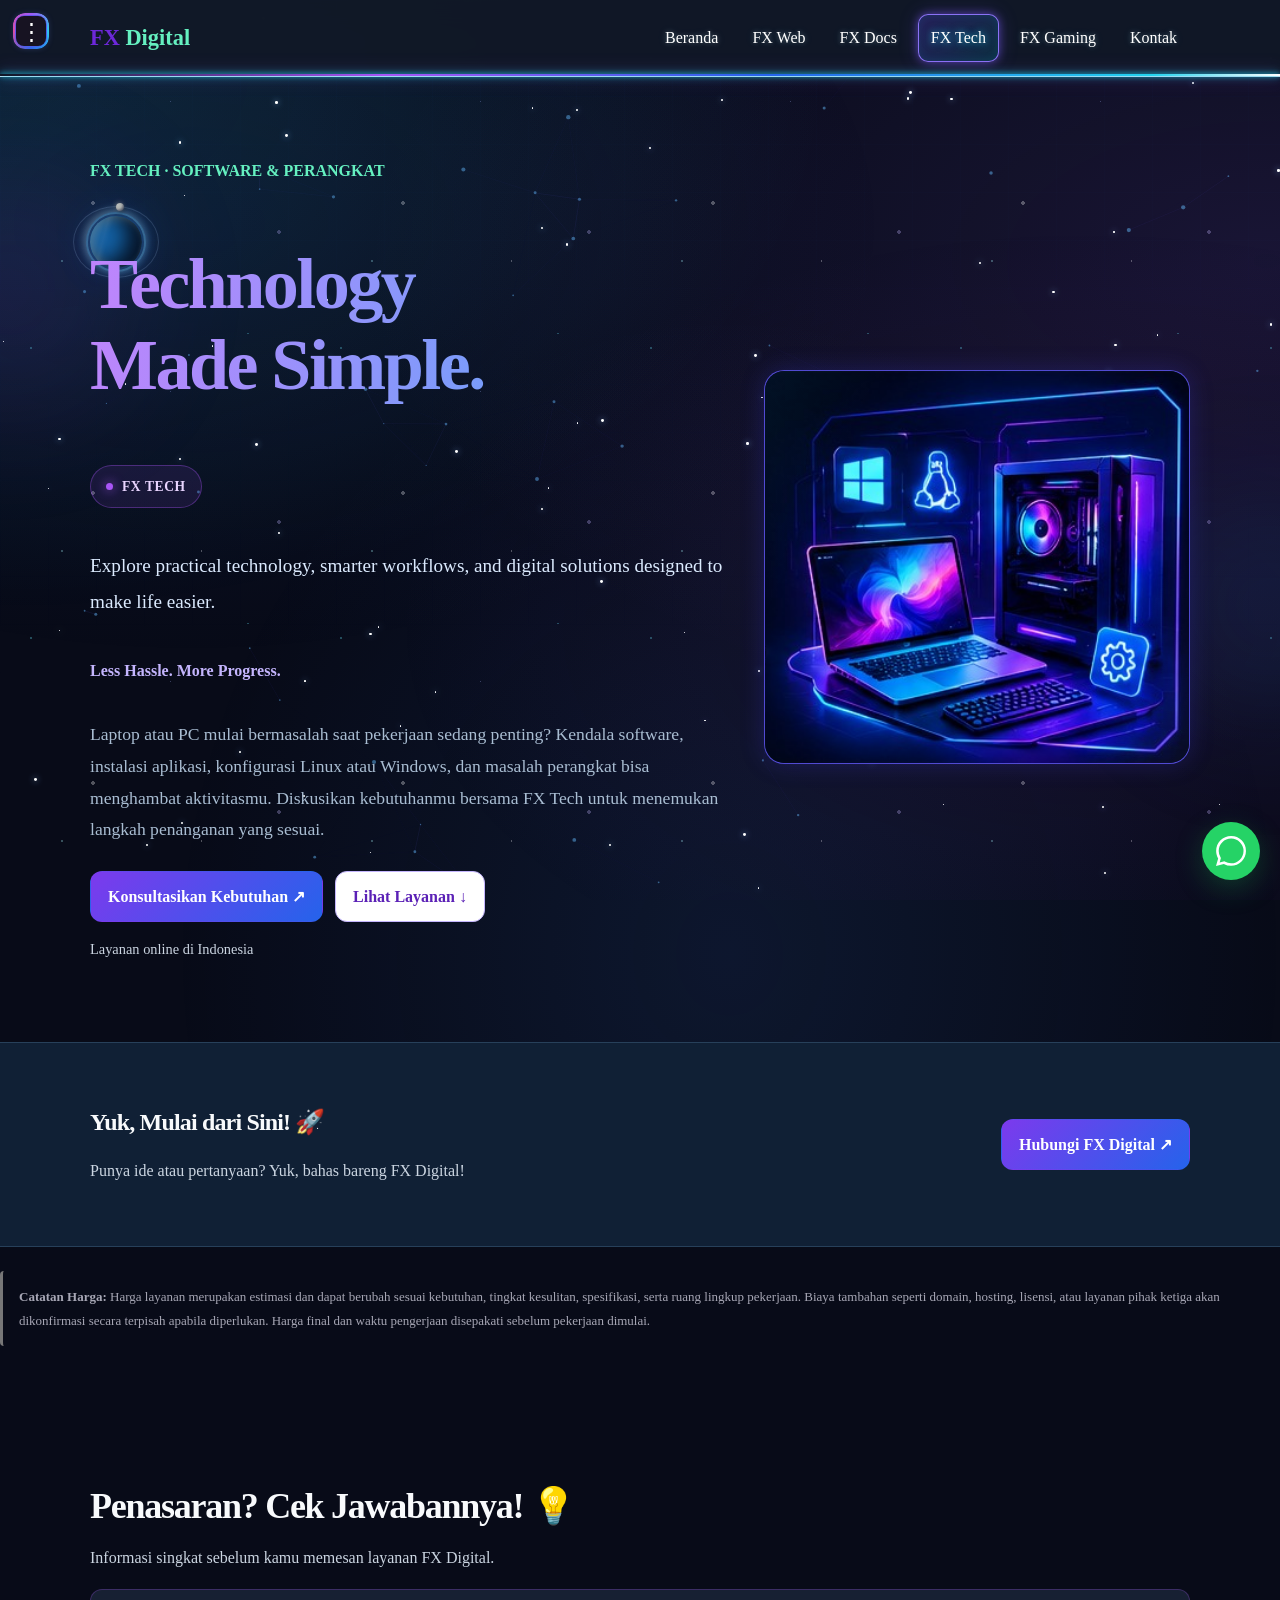
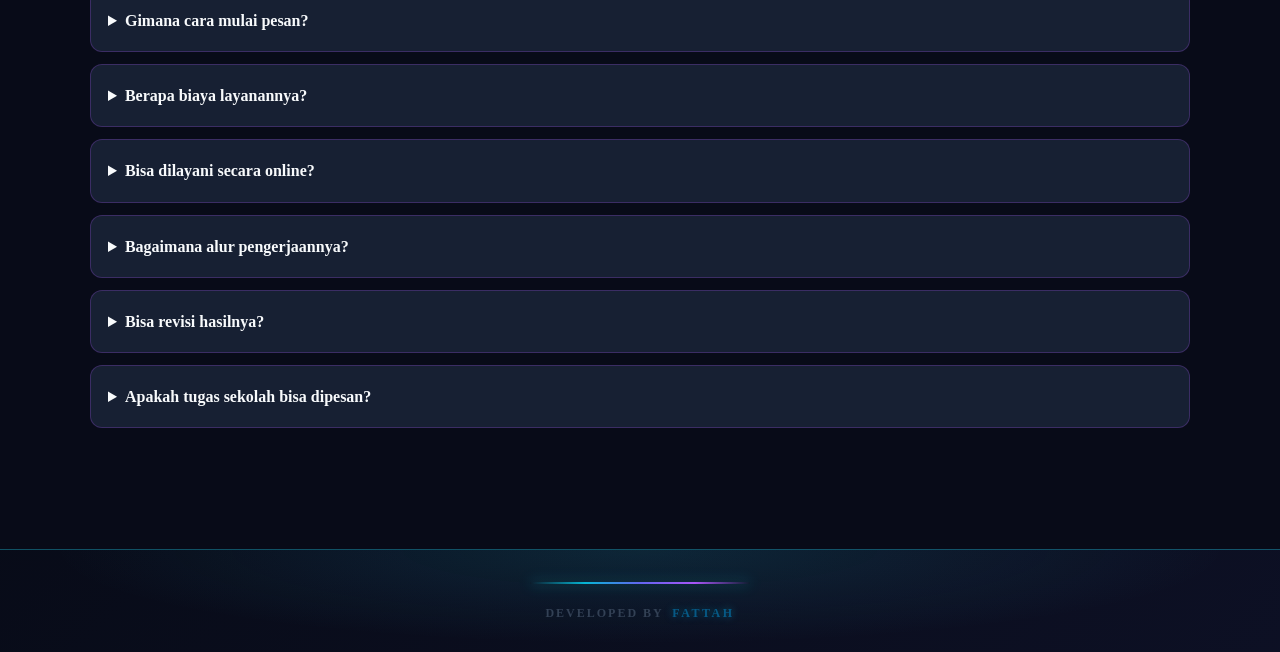
<file: fx-tech.html>
<!doctype html>
<html lang="id">
<head>
<meta charset="utf-8">
<meta name="viewport" content="width=device-width, initial-scale=1">
<title>FX Tech | FX Digital</title>
<meta name="description" content="FX Tech membantu kebutuhan teknologi komputer, termasuk panduan software, hardware, dan pemecahan masalah.">
<link rel="stylesheet" href="assets/css/style.css">
  <link rel="stylesheet" href="assets/css/fx-enhancements.css">
<link rel="stylesheet" href="assets/css/fx-modern.css">
  <link rel="canonical" href="https://fx-digital.pages.dev/fx-tech">
  <link rel="stylesheet" href="assets/css/fx-3d.css">
  <link rel="stylesheet" href="assets/css/fx-cinematic.css">
  <link rel="stylesheet" href="assets/css/fx-future.css">
  <link rel="stylesheet" href="assets/css/fx-brand-motion.css">
  <link rel="stylesheet" href="assets/css/fx-navbar-neon.css">
</head>
<body>
<header class="topbar">
  <div class="container nav">
    <a class="brand" href="index.html">FX <span>Digital</span></a>
    <button class="menu-toggle" type="button">☰ Menu</button>
    <nav class="navlinks"><a href="index.html" data-nav="index.html">Beranda</a>
<a href="fx-web.html" data-nav="fx-web.html">FX Web</a>
<a href="fx-docs.html" data-nav="fx-docs.html">FX Docs</a>
<a href="fx-tech.html" data-nav="fx-tech.html">FX Tech</a>
<a href="fx-gaming.html" data-nav="fx-gaming.html">FX Gaming</a>
<a href="kontak.html" data-nav="kontak.html">Kontak</a></nav>
  </div>
</header>
<main>
  <section class="hero">
    <div class="container hero-grid">
      <div>
        <span class="eyebrow">FX TECH · SOFTWARE & PERANGKAT</span>
        <h1>Laptop Bermasalah? Jangan Biarkan Aktivitasmu Terhambat! <span class="gradient">FX Tech.</span></h1>
        <p class="lead">Laptop atau PC mulai bermasalah saat pekerjaan sedang penting? Kendala software, instalasi aplikasi, konfigurasi Linux atau Windows, dan masalah perangkat bisa menghambat aktivitasmu. Diskusikan kebutuhanmu bersama FX Tech untuk menemukan langkah penanganan yang sesuai.</p>
        <div class="actions">
          <a class="btn btn-primary" href="#layanan" data-show-all-services>Konsultasikan Masalahmu ↗</a>
          <a class="btn btn-secondary" href="#layanan" data-show-all-services>Lihat Layanan ↓</a>
        </div>
        <p class="small muted" data-service-area></p>
      </div>
      <aside class="hero-card fx-hero-art">
        <img src="assets/images/fx-hero/tech.jpg" alt="Ilustrasi perangkat teknologi" loading="eager">
      </aside>
    </div>
  </section>
  <section id="layanan" hidden>
  <div class="container">
    <div class="section-head">
      <h2>Layanan FX Tech</h2>
      <p>Pekerjaan terhambat karena masalah laptop, PC, atau software? Pilih layanan FX Tech untuk melihat cakupan bantuan dan pemeriksaan yang tersedia sebelum menentukan langkah berikutnya.</p>
    </div>
    <div class="fx-service-list">
      <article class="card">
  <div class="icon">🪟</div>
  <h3>Instalasi Software Windows</h3>
  <p>Bantuan memasang aplikasi yang kompatibel dengan Windows, mulai dari aplikasi produktivitas hingga kebutuhan sehari-hari. Ketersediaan instalasi mengikuti lisensi dan persyaratan masing-masing aplikasi.</p>

          <h4>Cakupan layanan</h4>
          <ul>
            <li>Pemeriksaan kompatibilitas aplikasi</li>
            <li>Bantuan instalasi dan konfigurasi awal</li>
            <li>Pemeriksaan apakah aplikasi dapat dijalankan</li>
            <li>Penggunaan installer dan lisensi yang sah</li>
          </ul>
  <p class="fx-service-price"><strong>Harga mulai dari Rp20.000/aplikasi</strong></p>
</article>
      <article class="card">
  <div class="icon">🐧</div>
  <h3>Instalasi Software Linux</h3>
  <p>Bantuan memasang aplikasi Linux serta menangani masalah dependensi atau konfigurasi dasar pada distribusi yang didukung.</p>

          <h4>Cakupan layanan</h4>
          <ul>
            <li>Instalasi aplikasi melalui metode yang sesuai</li>
            <li>Pemeriksaan dependensi yang diperlukan</li>
            <li>Bantuan mengatasi error instalasi</li>
            <li>Pemeriksaan aplikasi setelah dipasang</li>
          </ul>
  <p class="fx-service-price"><strong>Harga mulai dari Rp25.000/aplikasi</strong></p>
</article>
      <article class="card">
  <div class="icon">🎮</div>
  <h3>Instalasi Game Laptop dan PC</h3>
  <p>Bantuan memasang game PC dari sumber resmi atau sumber yang sah, memeriksa kebutuhan sistem, dan melakukan pengaturan awal.</p>

          <h4>Cakupan layanan</h4>
          <ul>
            <li>Pemeriksaan spesifikasi minimum game</li>
            <li>Pemeriksaan ruang penyimpanan</li>
            <li>Bantuan instalasi dan konfigurasi</li>
            <li>Pemeriksaan masalah saat game dijalankan</li>
          </ul>
  <p class="fx-service-price"><strong>Harga mulai dari Rp25.000</strong></p>
</article>
      <article class="card">
  <div class="icon">🔍</div>
  <h3>Pengecekan Kerusakan Software</h3>
  <p>Pemeriksaan awal masalah pada sistem operasi dan aplikasi, misalnya aplikasi tidak bisa dibuka, error, sistem melambat, atau konfigurasi yang bermasalah.</p>

          <h4>Cakupan layanan</h4>
          <ul>
            <li>Pencatatan gejala dan pesan error</li>
            <li>Pemeriksaan aplikasi dan konfigurasi</li>
            <li>Pemeriksaan penggunaan sumber daya</li>
            <li>Saran perbaikan berdasarkan hasil pemeriksaan</li>
          </ul>
  <p class="fx-service-price"><strong>Harga mulai dari Rp25.000</strong></p>
</article>
      <article class="card">
  <div class="icon">🧰</div>
  <h3>Pengecekan Kerusakan Hardware</h3>
  <p>Pemeriksaan awal gejala gangguan pada komponen laptop atau PC untuk membantu mempersempit kemungkinan sumber masalah. Penggantian komponen dilakukan setelah kebutuhan dan biaya disepakati.</p>

          <h4>Cakupan layanan</h4>
          <ul>
            <li>Pemeriksaan gejala RAM dan penyimpanan</li>
            <li>Pemeriksaan awal keyboard, layar, dan kipas</li>
            <li>Pemeriksaan koneksi serta gejala panas berlebih</li>
            <li>Rekomendasi pemeriksaan lanjutan bila diperlukan</li>
          </ul>
  <p class="fx-service-price"><strong>Harga mulai dari Rp25.000</strong></p>
</article>
      <article class="card">
  <div class="icon">⚡</div>
  <h3>Optimasi Laptop dan PC</h3>
  <p>Pemeriksaan faktor yang dapat membuat komputer terasa lambat, kemudian memberikan saran penyesuaian sesuai kondisi perangkat.</p>

          <h4>Cakupan layanan</h4>
          <ul>
            <li>Pemeriksaan aplikasi startup</li>
            <li>Pemeriksaan ruang penyimpanan</li>
            <li>Pemeriksaan aplikasi yang membebani sistem</li>
            <li>Saran optimasi yang sesuai perangkat</li>
          </ul>
  <p class="fx-service-price"><strong>Harga mulai dari Rp35.000</strong></p>
</article>
      <article class="card">
  <div class="icon">💿</div>
  <h3>Instalasi Ulang Windows atau Linux</h3>
  <p>Bantuan instalasi ulang sistem operasi yang kompatibel dengan perangkat. Kondisi lisensi, driver, dan ketersediaan data perlu diperiksa sebelum proses dimulai.</p>

          <h4>Cakupan layanan</h4>
          <ul>
            <li>Pemeriksaan perangkat dan sistem yang sesuai</li>
            <li>Pembahasan pencadangan data terlebih dahulu</li>
            <li>Instalasi sistem operasi yang didukung</li>
            <li>Pemeriksaan driver dan fungsi dasar setelah instalasi</li>
          </ul>
  <p class="fx-service-price"><strong>Harga mulai dari Rp100.000</strong></p>
</article>
      <article class="card">
  <div class="icon">🔌</div>
  <h3>Instalasi Driver dan Perangkat</h3>
  <p>Bantuan memasang driver yang sesuai agar perangkat seperti audio, Wi-Fi, grafis, printer, atau perangkat tambahan dapat dikenali dengan benar.</p>

          <h4>Cakupan layanan</h4>
          <ul>
            <li>Identifikasi perangkat dan sistem operasi</li>
            <li>Pencarian driver dari sumber tepercaya</li>
            <li>Bantuan instalasi dan konfigurasi</li>
            <li>Pemeriksaan fungsi perangkat setelah instalasi</li>
          </ul>
  <p class="fx-service-price"><strong>Harga mulai dari Rp25.000</strong></p>
</article>
    </div>
  </div>
</section>
  <section class="band">
    <div class="container cta">
      <div><h2>Yuk, Mulai dari Sini! 🚀</h2><p class="muted">Punya ide atau pertanyaan? Yuk, bahas bareng FX Digital!</p></div>
      <a class="btn btn-primary" data-wa data-message="Halo FX Digital, saya ingin bertanya tentang FX Tech.">Hubungi FX Digital ↗</a>
    </div>
  </section>

  <div class="fx-price-note" style="margin:24px 0;padding:14px 16px;font-size:13px;line-height:1.8;color:#a7a7b5;border-left:3px solid #777;border-radius:4px;">
    <strong>Catatan Harga:</strong>
    Harga layanan merupakan estimasi dan dapat berubah sesuai kebutuhan,
    tingkat kesulitan, spesifikasi, serta ruang lingkup pekerjaan.
    Biaya tambahan seperti domain, hosting, lisensi, atau layanan pihak
    ketiga akan dikonfirmasi secara terpisah apabila diperlukan.
    Harga final dan waktu pengerjaan disepakati sebelum pekerjaan dimulai.
  </div>

</main>
<footer class="footer"><div class="container">© <span data-year></span> FX Digital · Layanan online</div></footer>
<script src="assets/js/config.js"></script>
<script src="assets/js/main.js"></script>
  <script src="assets/js/fx-enhancements.js" defer></script>
<script src="assets/js/fx-modern.js" defer></script>







<script>
document.addEventListener('DOMContentLoaded', function () {
  const buttons = document.querySelectorAll('[data-show-all-services]');
  const section = document.querySelector('#layanan');

  if (!buttons.length || !section) return;

  function updateButtons(isOpen) {
    buttons.forEach(function (button) {
      button.textContent = isOpen
        ? (button.classList.contains('btn-primary') ? 'Tutup layanan ↑' : 'Tutup layanan ↑')
        : (button.classList.contains('btn-primary') ? 'Konsultasikan Kebutuhan ↗' : 'Lihat Layanan ↓');

      button.setAttribute('aria-expanded', String(isOpen));
    });
  }

  buttons.forEach(function (button) {
    button.addEventListener('click', function (event) {
      event.preventDefault();

      const isOpen = !section.hidden;

      if (isOpen) {
        section.querySelectorAll('.fx-service-item').forEach(function (item) {
          item.open = false;
        });

        section.hidden = true;
        updateButtons(false);
      } else {
        section.hidden = false;

        section.querySelectorAll('.fx-service-item').forEach(function (item) {
          item.open = true;
        });

        updateButtons(true);
        section.scrollIntoView({ behavior: 'smooth', block: 'start' });
      }
    });
  });

  updateButtons(false);
});
</script>

  <script src="assets/js/fx-3d.js" defer></script>
  <script src="assets/js/fx-cinematic.js" defer></script>
  <script src="assets/js/fx-future.js" defer></script>
  <script src="assets/js/fx-brand-motion.js" defer></script>
  <script src="assets/js/fx-navbar-active.js" defer></script>
  <script src="assets/js/fx-service-packages.js" defer></script>
</body>
</html>
</file>
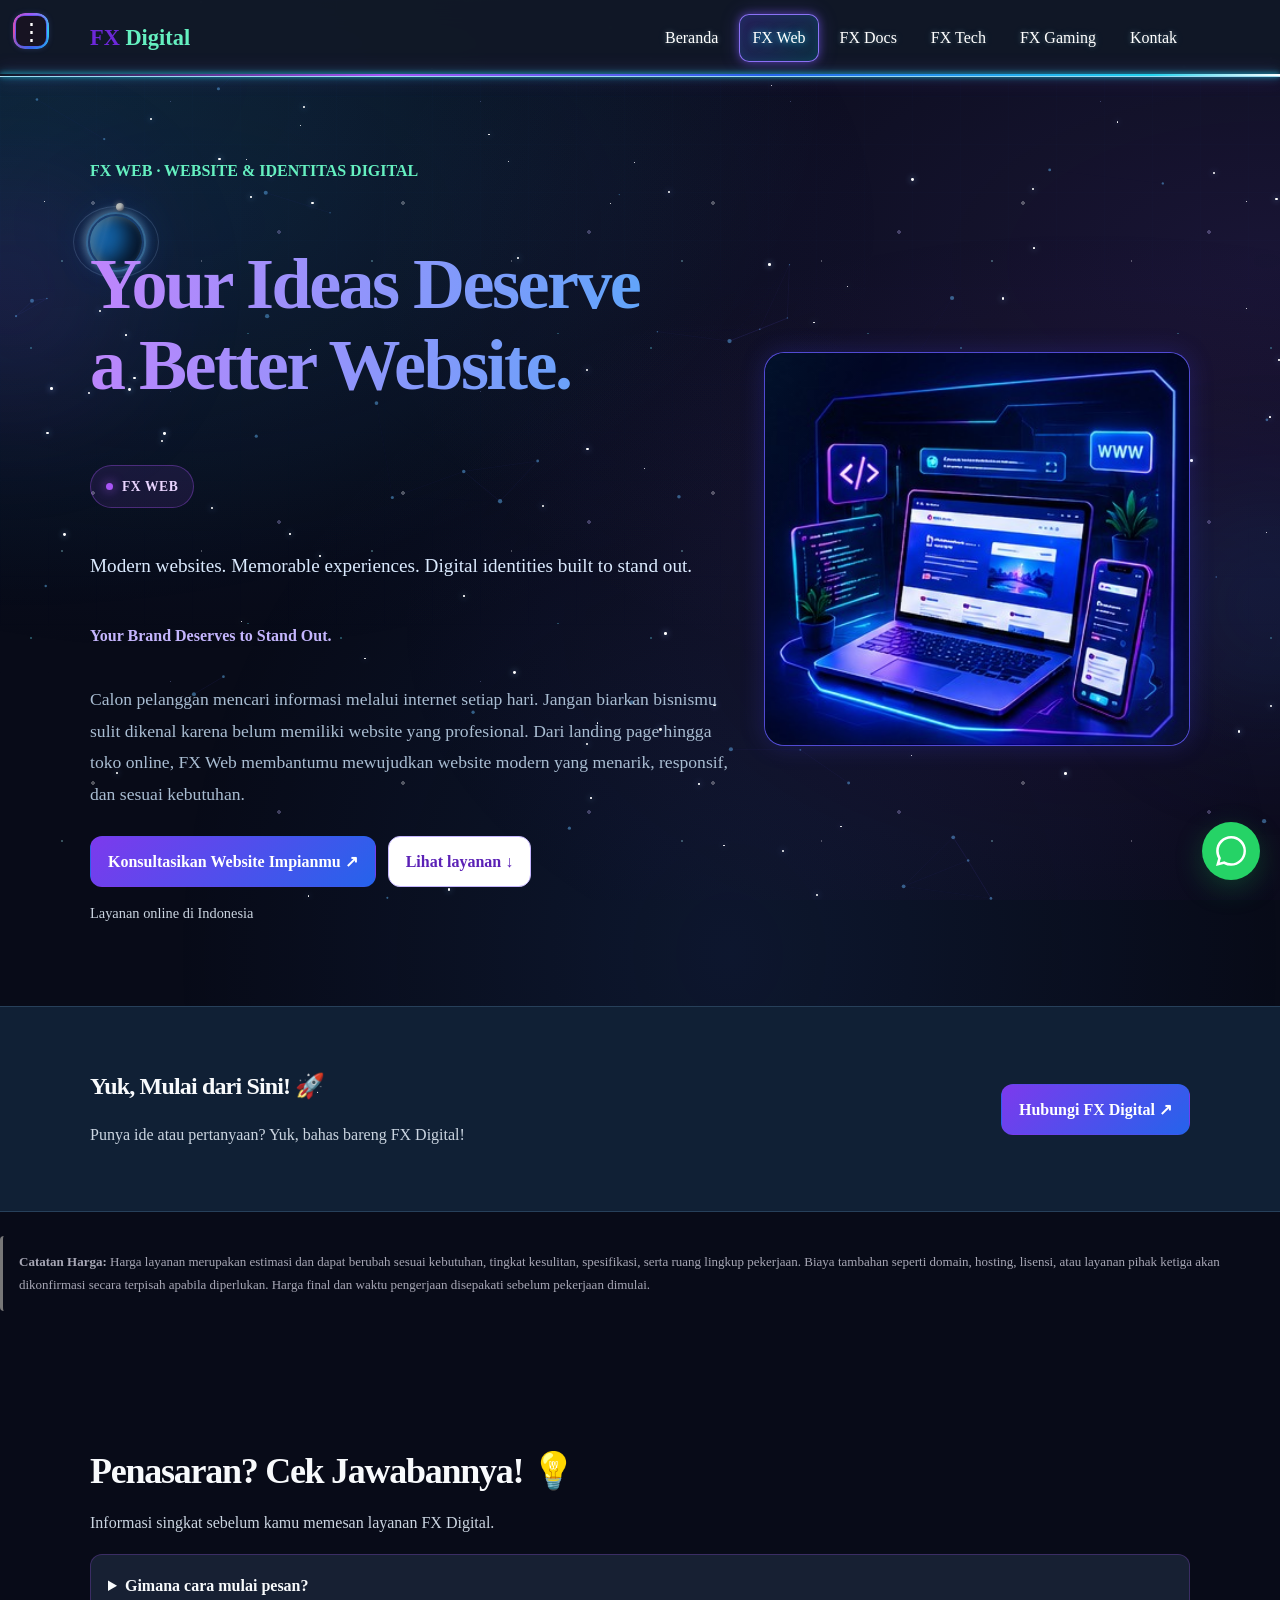
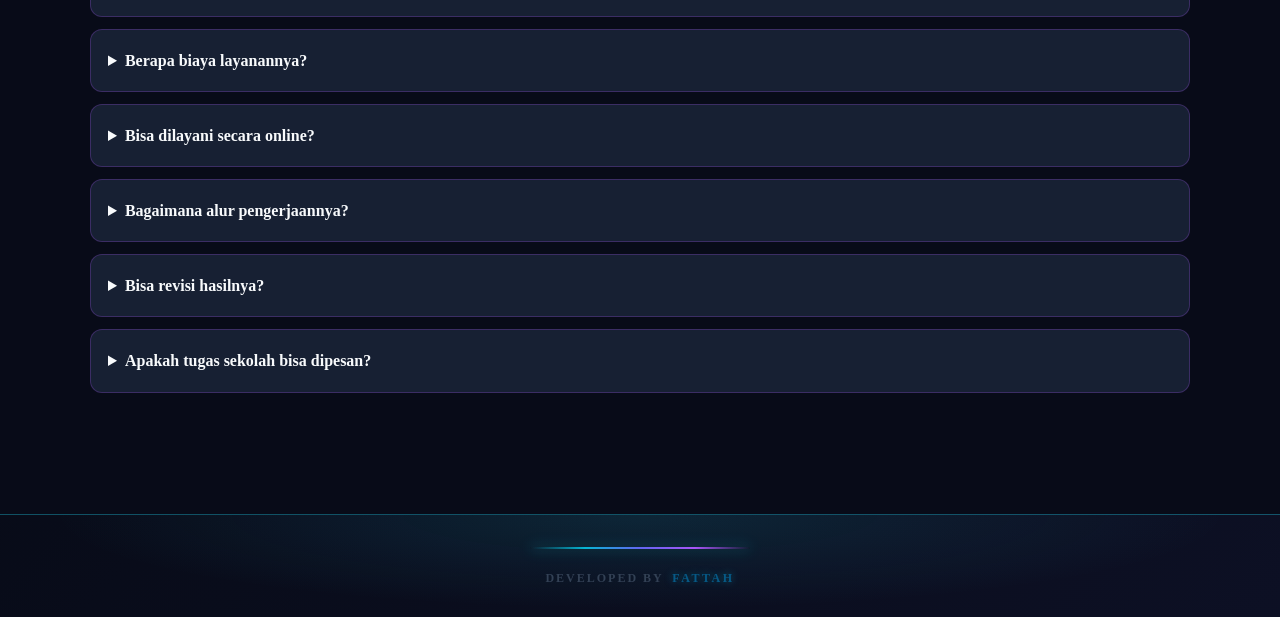
<file: fx-web.html>
<!doctype html>
<html lang="id">
<head>
<meta charset="utf-8">
<meta name="viewport" content="width=device-width, initial-scale=1">
<title>FX Web | FX Digital</title>
<meta name="description" content="FX Web dari FX Digital membantu pembuatan website dan landing page untuk kebutuhan pribadi maupun bisnis.">
<link rel="stylesheet" href="assets/css/style.css">
  <link rel="stylesheet" href="assets/css/fx-enhancements.css">
<link rel="stylesheet" href="assets/css/fx-modern.css">
  <link rel="canonical" href="https://fx-digital.pages.dev/fx-web">
  <link rel="stylesheet" href="assets/css/fx-3d.css">
  <link rel="stylesheet" href="assets/css/fx-cinematic.css">
  <link rel="stylesheet" href="assets/css/fx-future.css">
  <link rel="stylesheet" href="assets/css/fx-brand-motion.css">
  <link rel="stylesheet" href="assets/css/fx-navbar-neon.css">
</head>
<body>
<header class="topbar">
  <div class="container nav">
    <a class="brand" href="index.html">FX <span>Digital</span></a>
    <button class="menu-toggle" type="button">☰ Menu</button>
    <nav class="navlinks"><a href="index.html" data-nav="index.html">Beranda</a>
<a href="fx-web.html" data-nav="fx-web.html">FX Web</a>
<a href="fx-docs.html" data-nav="fx-docs.html">FX Docs</a>
<a href="fx-tech.html" data-nav="fx-tech.html">FX Tech</a>
<a href="fx-gaming.html" data-nav="fx-gaming.html">FX Gaming</a>
<a href="kontak.html" data-nav="kontak.html">Kontak</a></nav>
  </div>
</header>
<main>
  <section class="hero">
    <div class="container hero-grid">
      <div>
        <span class="eyebrow">FX WEB · WEBSITE & IDENTITAS DIGITAL</span>
        <h1>Bisnismu Sudah Siap Dikenal Lebih Luas? <span class="gradient">FX Web.</span></h1>
        <p class="lead">Calon pelanggan mencari informasi melalui internet setiap hari. Jangan biarkan bisnismu sulit dikenal karena belum memiliki website yang profesional. Dari landing page hingga toko online, FX Web membantumu mewujudkan website modern yang menarik, responsif, dan sesuai kebutuhan.</p>
        <div class="actions">
          <a class="btn btn-primary"
             data-wa
             data-message="Halo FX Digital, saya ingin konsultasi dan mewujudkan website untuk kebutuhan saya.">
             Konsultasikan Website Impianmu ↗
          </a>
          <a class="btn btn-secondary"
             data-show-all-services
             href="#layanan">Lihat layanan ↓</a>
        </div>
        <p class="small muted" data-service-area></p>
      </div>
      <aside class="hero-card fx-hero-art">
        <img src="assets/images/fx-hero/web.jpg" alt="Ilustrasi layanan pembuatan website" loading="eager">
      </aside>
    </div>
  </section>
  <section id="layanan" hidden>
  <div class="container">
    <div class="section-head">
      <h2>Layanan FX Web</h2>
      <p>Punya ide website, tetapi bingung harus mulai dari mana? Pilih layanan yang sesuai dan mari wujudkan ide digitalmu bersama FX Web.</p>
    </div>
    <div class="fx-service-list">
      <article class="card">
  <div class="icon">🌐</div>
  <h3>Landing Page</h3>
  <p>Halaman khusus untuk mempromosikan produk, jasa, acara, atau bisnis. Landing page membantu pengunjung memahami penawaran utama dan mengarahkan mereka untuk melakukan tindakan, seperti menghubungi WhatsApp atau memesan layanan.</p>

          <h4>Cakupan layanan</h4>
          <ul>
            <li>Judul dan informasi utama yang jelas</li>
            <li>Deskripsi produk atau jasa</li>
            <li>Tombol WhatsApp atau ajakan bertindak</li>
            <li>Desain responsif untuk HP dan komputer</li>
          </ul>
  <p class="fx-service-price"><strong>Harga mulai dari Rp300.000</strong></p>
</article>
      <article class="card">
  <div class="icon">🏢</div>
  <h3>Website Profil Bisnis</h3>
  <p>Website resmi untuk memperkenalkan perusahaan, UMKM, toko, organisasi, atau penyedia jasa. Pengunjung dapat mengenal bisnis, melihat layanan, dan menemukan informasi kontak dalam satu tempat.</p>

          <h4>Cakupan layanan</h4>
          <ul>
            <li>Profil dan informasi bisnis</li>
            <li>Halaman layanan atau produk</li>
            <li>Informasi kontak dan lokasi</li>
            <li>Galeri atau portofolio sesuai kebutuhan</li>
          </ul>
  <p class="fx-service-price"><strong>Harga mulai dari Rp500.000</strong></p>
</article>
      <article class="card">
  <div class="icon">💌</div>
  <h3>Undangan Digital</h3>
  <p>Undangan online untuk pernikahan, ulang tahun, dan acara lainnya. Undangan dapat dibagikan melalui tautan sehingga mudah dibuka oleh keluarga dan tamu melalui HP.</p>

          <h4>Cakupan layanan</h4>
          <ul>
            <li>Nama dan informasi acara</li>
            <li>Tanggal, waktu, serta lokasi dengan peta</li>
            <li>Galeri foto dan hitung mundur</li>
            <li>Konfirmasi kehadiran jika diperlukan</li>
          </ul>
  <p class="fx-service-price"><strong>Harga mulai dari Rp250.000</strong></p>
</article>
      <article class="card">
  <div class="icon">🎨</div>
  <h3>Website Portofolio</h3>
  <p>Website untuk menampilkan karya, keahlian, pengalaman, dan proyek. Cocok untuk freelancer, desainer, fotografer, pengembang, kreator, maupun pencari kerja.</p>

          <h4>Cakupan layanan</h4>
          <ul>
            <li>Profil singkat dan keahlian</li>
            <li>Galeri proyek atau hasil karya</li>
            <li>Deskripsi pengalaman</li>
            <li>Kontak untuk calon klien</li>
          </ul>
  <p class="fx-service-price"><strong>Harga mulai dari Rp350.000</strong></p>
</article>
      <article class="card">
  <div class="icon">🛒</div>
  <h3>Toko Online</h3>
  <p>Website untuk menampilkan katalog produk, foto, harga, dan informasi pemesanan. Fitur lanjutan dapat disesuaikan dengan kebutuhan dan anggaran.</p>

          <h4>Cakupan layanan</h4>
          <ul>
            <li>Katalog produk dan harga</li>
            <li>Foto serta deskripsi produk</li>
            <li>Tombol pemesanan atau WhatsApp</li>
            <li>Keranjang dan pembayaran jika termasuk ruang lingkup proyek</li>
          </ul>
  <p class="fx-service-price"><strong>Harga mulai dari Rp400.000</strong></p>
</article>
      <article class="card">
  <div class="icon">📱</div>
  <h3>Desain UI/UX</h3>
  <p>Perancangan tampilan dan alur penggunaan website agar terlihat menarik, mudah dipahami, dan nyaman digunakan. UI berfokus pada tampilan, sedangkan UX berfokus pada pengalaman pengguna.</p>

          <h4>Cakupan layanan</h4>
          <ul>
            <li>Susunan halaman dan navigasi</li>
            <li>Tata letak elemen dan tombol</li>
            <li>Konsistensi warna dan tipografi</li>
            <li>Pertimbangan tampilan mobile</li>
          </ul>
  <p class="fx-service-price"><strong>Harga mulai dari Rp150.000</strong></p>
</article>
      <article class="card">
  <div class="icon">🛠️</div>
  <h3>Perbaikan dan Perawatan Website</h3>
  <p>Bantuan untuk merapikan tampilan, memperbarui konten, memperbaiki tautan, dan memeriksa masalah website yang sudah ada.</p>

          <h4>Cakupan layanan</h4>
          <ul>
            <li>Perbaikan tampilan yang bermasalah</li>
            <li>Pembaruan teks atau gambar</li>
            <li>Pemeriksaan tautan dan navigasi</li>
            <li>Ruang lingkup pekerjaan disepakati terlebih dahulu</li>
          </ul>
  <p class="fx-service-price"><strong>Harga mulai dari Rp50.000</strong></p>
</article>
      <article class="card">
  <div class="icon">📲</div>
  <h3>Website Responsif</h3>
  <p>Pembuatan atau penyesuaian website agar dapat digunakan pada berbagai ukuran layar, mulai dari HP hingga komputer desktop.</p>

          <h4>Cakupan layanan</h4>
          <ul>
            <li>Tata letak menyesuaikan ukuran layar</li>
            <li>Teks dan gambar mudah dibaca</li>
            <li>Navigasi ramah pengguna</li>
            <li>Pemeriksaan tampilan pada beberapa ukuran layar</li>
          </ul>
  <p class="fx-service-price"><strong>Harga mulai dari Rp100.000</strong></p>
</article>
    </div>
  </div>
</section>
  <section class="band">
    <div class="container cta">
      <div><h2>Yuk, Mulai dari Sini! 🚀</h2><p class="muted">Punya ide atau pertanyaan? Yuk, bahas bareng FX Digital!</p></div>
      <a class="btn btn-primary" data-wa data-message="Halo FX Digital, saya ingin bertanya tentang FX Web.">Hubungi FX Digital ↗</a>
    </div>
  </section>

  <div class="fx-price-note" style="margin:24px 0;padding:14px 16px;font-size:13px;line-height:1.8;color:#a7a7b5;border-left:3px solid #777;border-radius:4px;">
    <strong>Catatan Harga:</strong>
    Harga layanan merupakan estimasi dan dapat berubah sesuai kebutuhan,
    tingkat kesulitan, spesifikasi, serta ruang lingkup pekerjaan.
    Biaya tambahan seperti domain, hosting, lisensi, atau layanan pihak
    ketiga akan dikonfirmasi secara terpisah apabila diperlukan.
    Harga final dan waktu pengerjaan disepakati sebelum pekerjaan dimulai.
  </div>

</main>
<footer class="footer"><div class="container">© <span data-year></span> FX Digital · Layanan online</div></footer>
<script src="assets/js/config.js"></script>
<script src="assets/js/main.js"></script>
  <script src="assets/js/fx-enhancements.js" defer></script>
<script src="assets/js/fx-modern.js" defer></script>







<script>
document.addEventListener('DOMContentLoaded', function () {
  const button = document.querySelector('[data-show-all-services]');
  const section = document.querySelector('#layanan');

  if (!button || !section) return;

  button.addEventListener('click', function (event) {
    event.preventDefault();

    const isOpen = !section.hidden;

    if (isOpen) {
      section.querySelectorAll('.fx-service-item').forEach(function (item) {
        item.open = false;
      });

      section.hidden = true;
      button.textContent = 'Lihat layanan ↓';
      button.setAttribute('aria-expanded', 'false');
    } else {
      section.hidden = false;

      section.querySelectorAll('.fx-service-item').forEach(function (item) {
        item.open = true;
      });

      button.textContent = 'Tutup layanan ↑';
      button.setAttribute('aria-expanded', 'true');
      section.scrollIntoView({ behavior: 'smooth', block: 'start' });
    }
  });

  button.setAttribute('aria-expanded', 'false');
});
</script>

  <script src="assets/js/fx-3d.js" defer></script>
  <script src="assets/js/fx-cinematic.js" defer></script>
  <script src="assets/js/fx-future.js" defer></script>
  <script src="assets/js/fx-brand-motion.js" defer></script>
  <script src="assets/js/fx-navbar-active.js" defer></script>

  <script src="assets/js/fx-service-packages.js" defer></script>
</body>
</html>
</file>
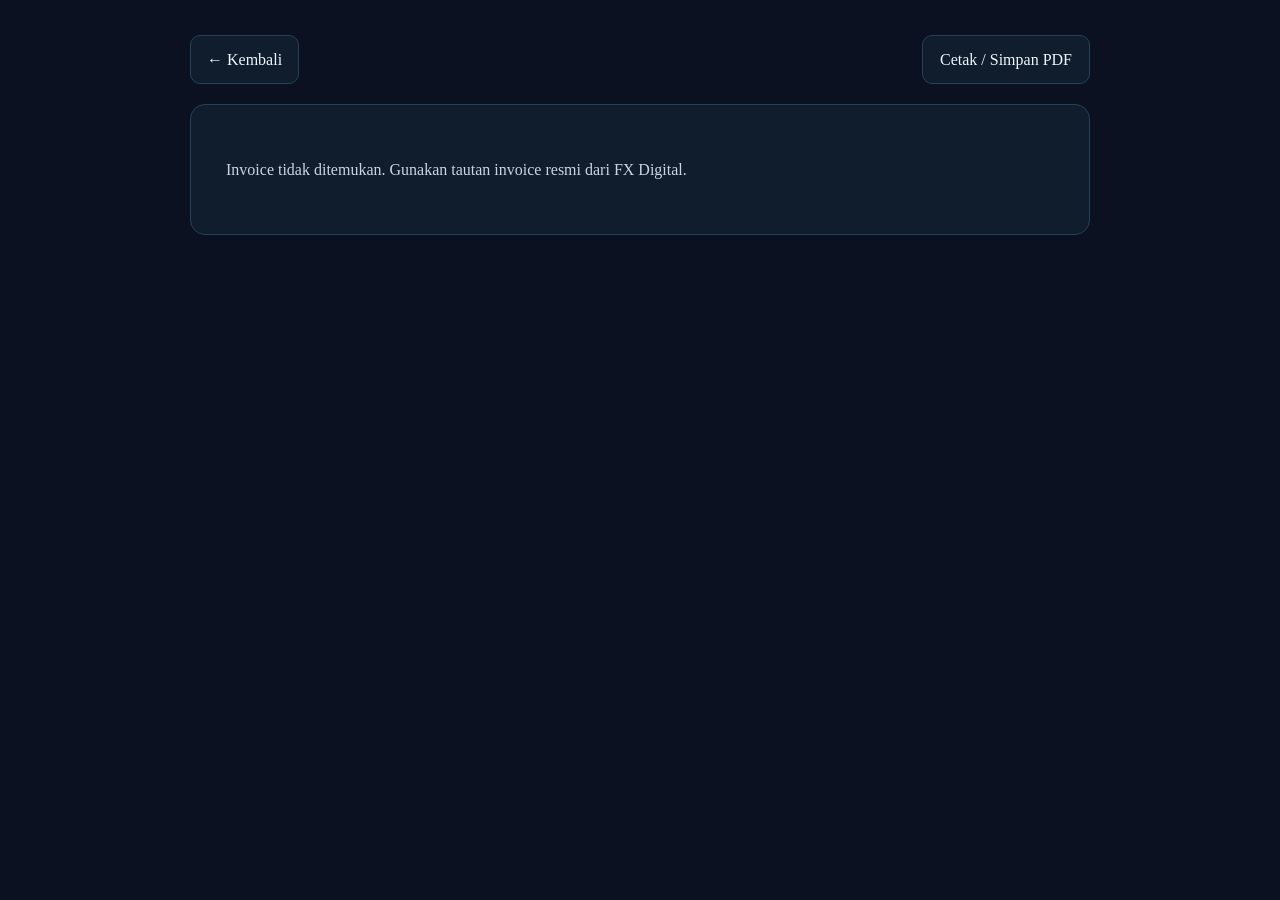
<file: invoice.html>
<!DOCTYPE html>
<html lang="id">
<head>
  <meta charset="UTF-8">
  <meta name="viewport" content="width=device-width, initial-scale=1.0">
  <meta name="referrer" content="no-referrer">
  <title>Invoice Digital - FX Digital</title>
  <link rel="stylesheet" href="assets/css/style.css">
  <link rel="stylesheet" href="assets/css/fx-enhancements.css">
</head>
<body>

<main class="fx-invoice-page">
  <div class="fx-invoice-actions">
    <a href="index.html#fx-order-tracker" class="fx-admin-back">← Kembali</a>
    <button type="button" id="fx-invoice-print">Cetak / Simpan PDF</button>
  </div>

  <div id="fx-invoice-content" class="fx-invoice">
    <p>Memuat invoice...</p>
  </div>
</main>

<script src="assets/js/fx-invoice.js"></script>
</body>
</html>
</file>
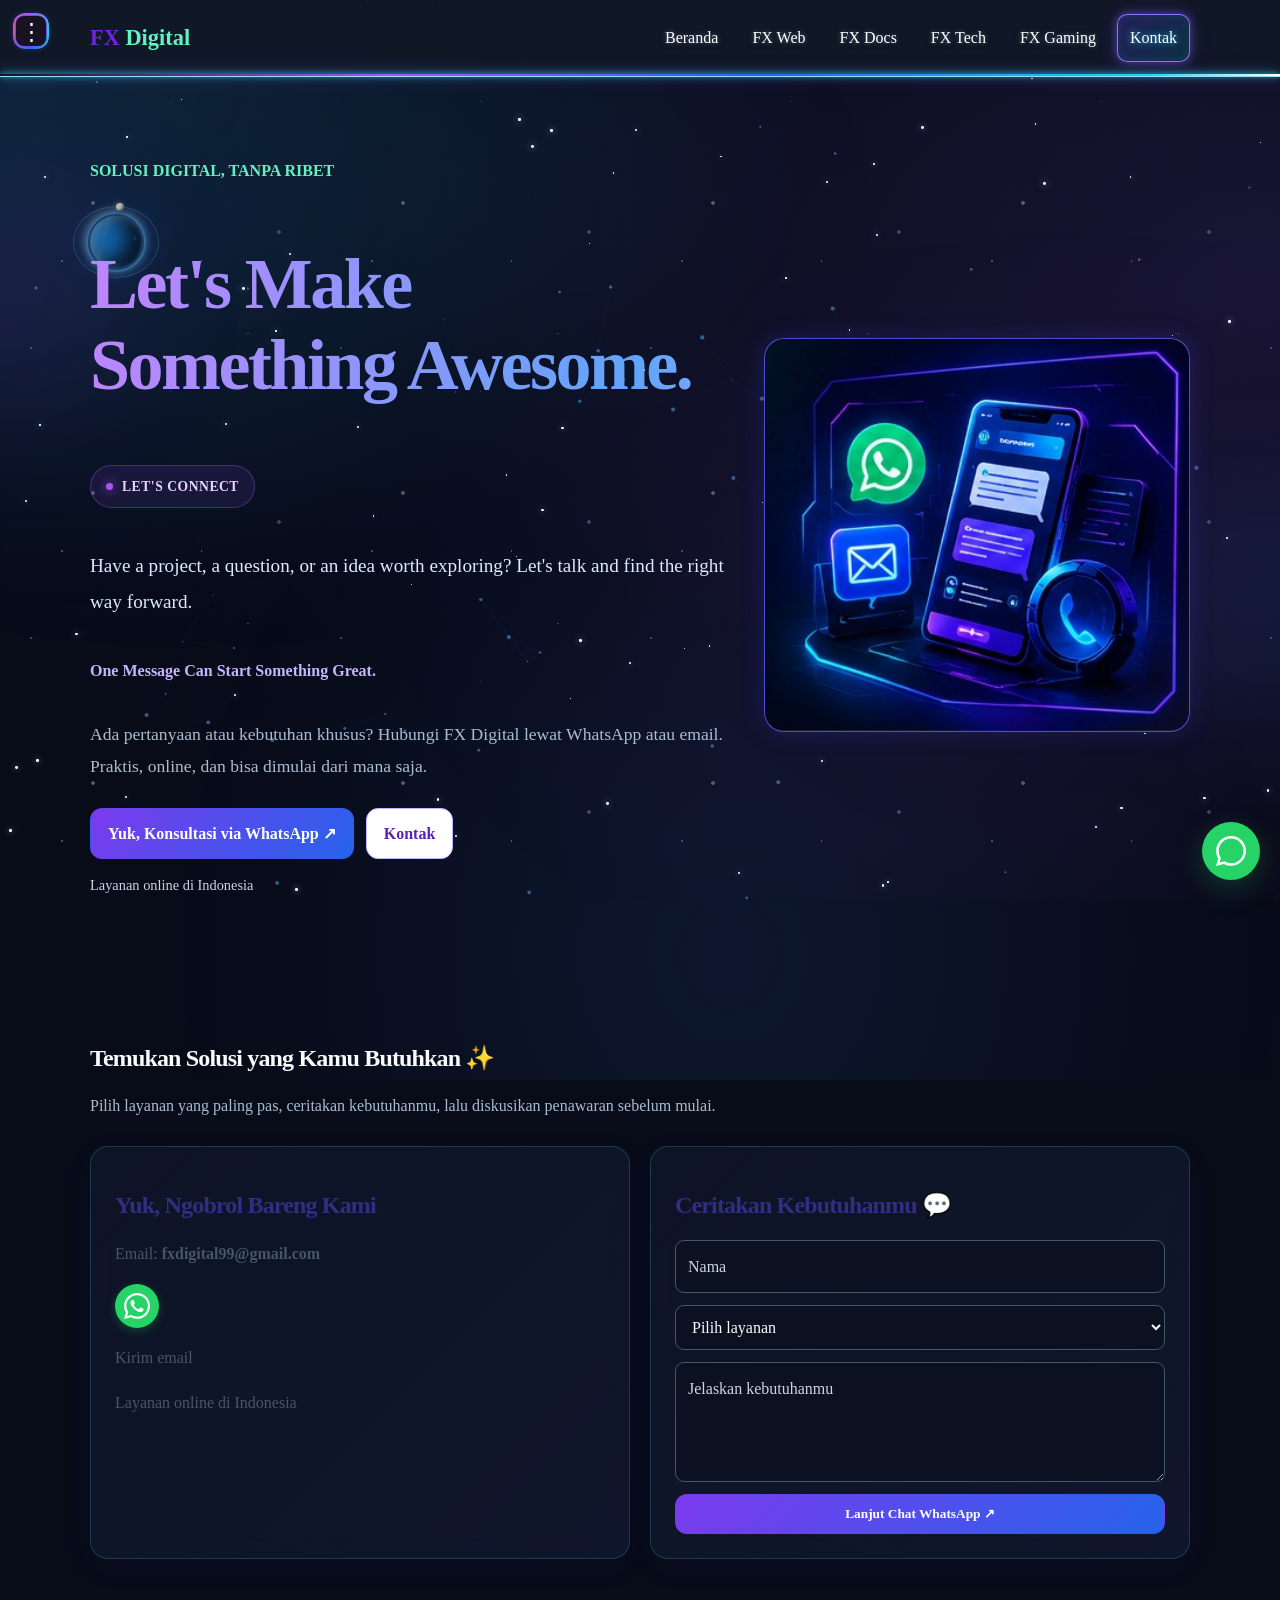
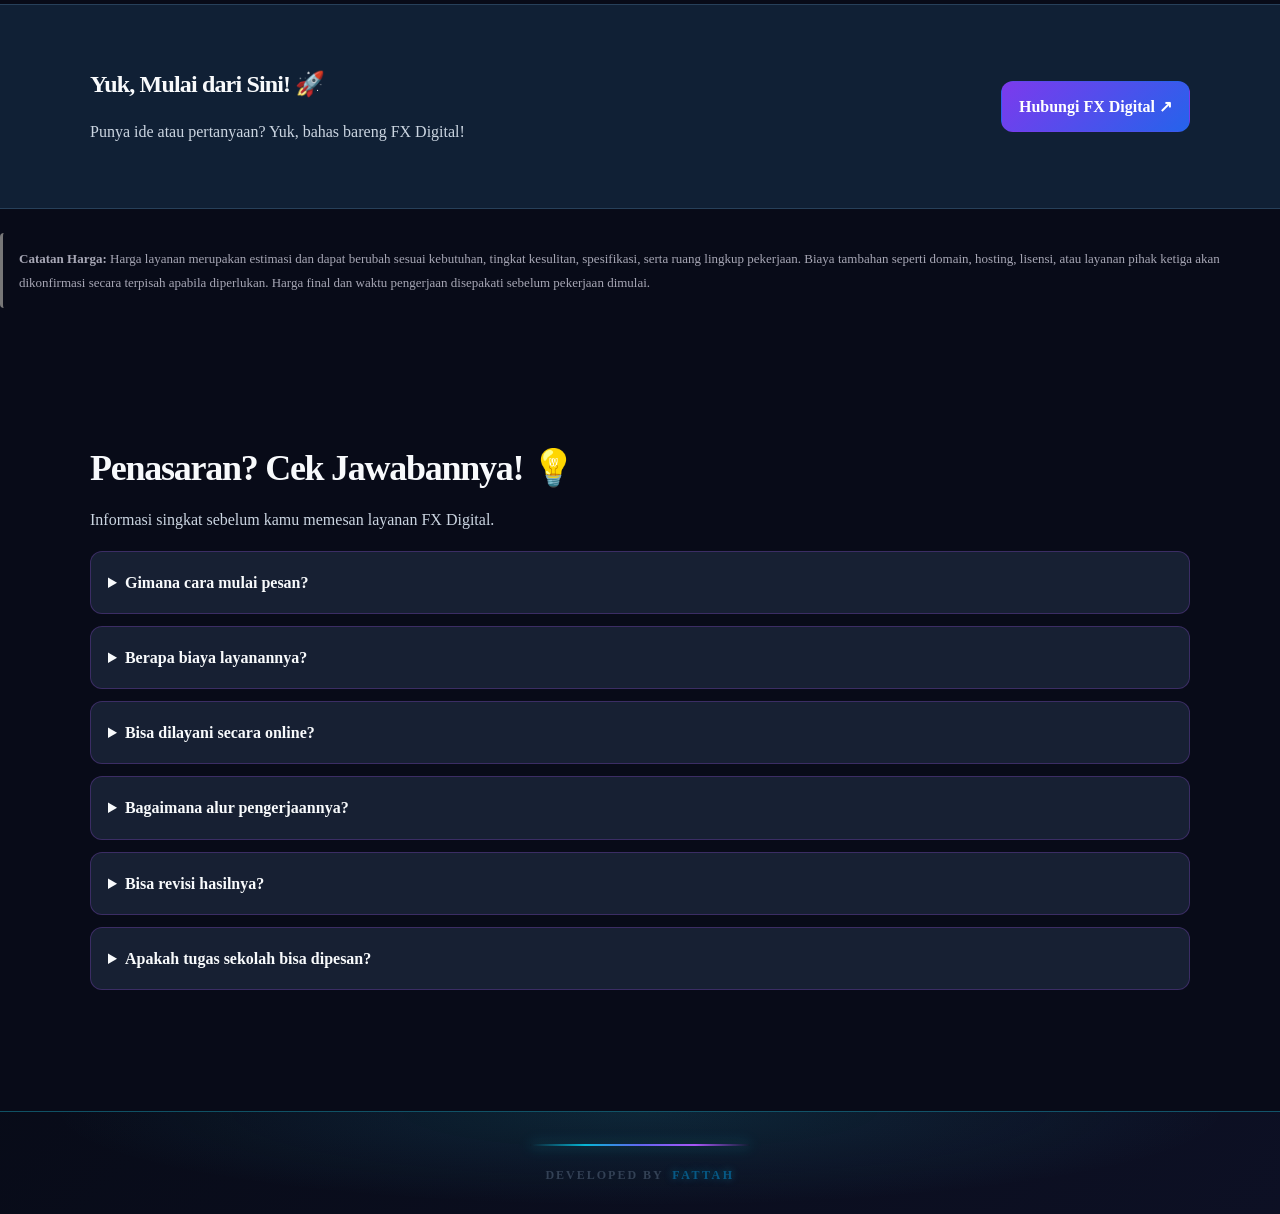
<file: kontak.html>
<!doctype html>
<html lang="id">
<head>
<meta charset="utf-8">
<meta name="viewport" content="width=device-width, initial-scale=1">
<title>Kontak | FX Digital</title>
<meta name="description" content="Hubungi FX Digital untuk informasi layanan website, teknologi komputer, gaming, dan dokumen digital.">
<link rel="stylesheet" href="assets/css/style.css">
  <link rel="stylesheet" href="assets/css/fx-enhancements.css">
<link rel="stylesheet" href="assets/css/fx-modern.css">

<style>
.wa-icon-only {
  display: inline-flex;
  align-items: center;
  justify-content: center;
  width: 44px;
  height: 44px;
  padding: 0;
  border-radius: 50%;
  background: #25D366;
  color: #fff;
  text-decoration: none;
  box-shadow: 0 3px 10px rgba(37, 211, 102, .25);
  transition: transform .2s ease, background .2s ease;
}
.wa-icon-only:hover {
  background: #1ebe5d;
  transform: scale(1.08);
}
.wa-icon-only svg {
  width: 26px;
  height: 26px;
}
</style>

  <link rel="canonical" href="https://fx-digital.pages.dev/kontak">
  <link rel="stylesheet" href="assets/css/fx-3d.css">
  <link rel="stylesheet" href="assets/css/fx-cinematic.css">
  <link rel="stylesheet" href="assets/css/fx-future.css">
  <link rel="stylesheet" href="assets/css/fx-brand-motion.css">
  <link rel="stylesheet" href="assets/css/fx-navbar-neon.css">
</head>
<body>
<header class="topbar">
  <div class="container nav">
    <a class="brand" href="index.html">FX <span>Digital</span></a>
    <button class="menu-toggle" type="button">☰ Menu</button>
    <nav class="navlinks"><a href="index.html" data-nav="index.html">Beranda</a>
<a href="fx-web.html" data-nav="fx-web.html">FX Web</a>
<a href="fx-docs.html" data-nav="fx-docs.html">FX Docs</a>
<a href="fx-tech.html" data-nav="fx-tech.html">FX Tech</a>
<a href="fx-gaming.html" data-nav="fx-gaming.html">FX Gaming</a>
<a href="kontak.html" data-nav="kontak.html">Kontak</a></nav>
  </div>
</header>
<main>
  <section class="hero">
    <div class="container hero-grid">
      <div>
        <span class="eyebrow">SOLUSI DIGITAL, TANPA RIBET</span>
        <h1>Mari mulai dari percakapan.</h1>
        <p class="lead">Ada pertanyaan atau kebutuhan khusus? Hubungi FX Digital lewat WhatsApp atau email. Praktis, online, dan bisa dimulai dari mana saja.</p>
        <div class="actions">
          <a class="btn btn-primary" data-wa data-message="Halo FX Digital, saya ingin konsultasi layanan Kontak.">Yuk, Konsultasi via WhatsApp ↗</a>
          <a class="btn btn-secondary" href="kontak.html">Kontak</a>
        </div>
        <p class="small muted" data-service-area></p>
      </div>
      <aside class="hero-card fx-hero-art">
        <img src="assets/images/fx-hero/kontak.jpg" alt="Ilustrasi kontak dan WhatsApp" loading="eager">
      </aside>
    </div>
  </section>
  <section>
    <div class="container">
      <div class="section-head"><h2>Temukan Solusi yang Kamu Butuhkan ✨</h2><p>Pilih layanan yang paling pas, ceritakan kebutuhanmu, lalu diskusikan penawaran sebelum mulai.</p></div>

        <div class="contact-layout">
          <article class="contact-card">
            <h2>Yuk, Ngobrol Bareng Kami</h2>
            <p>Email: <strong>fxdigital99@gmail.com</strong></p>
            <a class="wa-icon-only" data-wa data-message="Halo FX Digital! Saya ingin bertanya tentang layanan dan mendiskusikan kebutuhan saya." aria-label="Chat melalui WhatsApp" title="Chat melalui WhatsApp"><svg viewBox="0 0 24 24" width="28" height="28" aria-hidden="true" fill="currentColor"><path d="M20.52 3.48A11.86 11.86 0 0 0 12.05 0C5.47 0 .12 5.35.12 11.93c0 2.1.55 4.16 1.6 5.98L0 24l6.24-1.64a11.9 11.9 0 0 0 5.8 1.48h.01c6.58 0 11.93-5.35 11.93-11.93 0-3.19-1.24-6.18-3.46-8.43ZM12.05 21.8a9.9 9.9 0 0 1-5.05-1.39l-.36-.21-3.7.97.99-3.61-.23-.37a9.86 9.86 0 0 1-1.52-5.26c0-5.46 4.45-9.91 9.92-9.91a9.84 9.84 0 0 1 7.01 2.91 9.85 9.85 0 0 1 2.9 7.02c0 5.46-4.45 9.91-9.91 9.91Zm5.44-7.42c-.3-.15-1.77-.87-2.04-.97-.27-.1-.47-.15-.67.15-.2.3-.77.97-.94 1.17-.17.2-.35.22-.65.07-.3-.15-1.26-.46-2.4-1.47-.89-.79-1.49-1.77-1.67-2.07-.17-.3-.02-.46.13-.61.13-.13.3-.35.45-.52.15-.17.2-.3.3-.5.1-.2.05-.37-.02-.52-.08-.15-.67-1.62-.92-2.22-.24-.58-.49-.5-.67-.51h-.57c-.2 0-.52.07-.79.37-.27.3-1.04 1.02-1.04 2.49s1.07 2.89 1.22 3.09c.15.2 2.1 3.2 5.09 4.49.71.31 1.26.5 1.69.64.71.23 1.36.2 1.87.12.57-.08 1.77-.72 2.02-1.42.25-.7.25-1.3.17-1.42-.07-.12-.27-.2-.57-.35Z"/></svg></a>
            <p><a data-email>Kirim email</a></p>
            <p class="muted" data-service-area></p>
          </article>
          <article class="contact-card">
            <h2>Ceritakan Kebutuhanmu 💬</h2>
            <form id="contact-form" class="form">
              <input name="name" placeholder="Nama" required>
              <select name="service" required>
                <option value="">Pilih layanan</option>
                <option>FX Web</option><option>FX Docs</option>
                <option>FX Tech</option><option>FX Gaming</option>
              </select>
              <textarea name="detail" placeholder="Jelaskan kebutuhanmu" required></textarea>
              <button class="btn btn-primary" type="submit">Lanjut Chat WhatsApp ↗</button>
            </form>
          </article>
        </div>


    </div>
  </section>
  <section class="band">
    <div class="container cta">
      <div><h2>Yuk, Mulai dari Sini! 🚀</h2><p class="muted">Punya ide atau pertanyaan? Yuk, bahas bareng FX Digital!</p></div>
      <a class="btn btn-primary" data-wa data-message="Halo FX Digital, saya ingin bertanya tentang Kontak.">Hubungi FX Digital ↗</a>
    </div>
  </section>

  <div class="fx-price-note" style="margin:24px 0;padding:14px 16px;font-size:13px;line-height:1.8;color:#a7a7b5;border-left:3px solid #777;border-radius:4px;">
    <strong>Catatan Harga:</strong>
    Harga layanan merupakan estimasi dan dapat berubah sesuai kebutuhan,
    tingkat kesulitan, spesifikasi, serta ruang lingkup pekerjaan.
    Biaya tambahan seperti domain, hosting, lisensi, atau layanan pihak
    ketiga akan dikonfirmasi secara terpisah apabila diperlukan.
    Harga final dan waktu pengerjaan disepakati sebelum pekerjaan dimulai.
  </div>

</main>
<footer class="footer"><div class="container">© <span data-year></span> FX Digital · Layanan online</div></footer>
<script src="assets/js/config.js"></script>
<script src="assets/js/main.js"></script>
  <script src="assets/js/fx-enhancements.js" defer></script>
<script src="assets/js/fx-modern.js" defer></script>
  <script src="assets/js/fx-3d.js" defer></script>
  <script src="assets/js/fx-cinematic.js" defer></script>
  <script src="assets/js/fx-future.js" defer></script>
  <script src="assets/js/fx-brand-motion.js" defer></script>
  <script src="assets/js/fx-navbar-active.js" defer></script>
</body>
</html>
</file>
<file: assets/css/style.css>
:root {
  --bg: #07111f;
  --panel: #101e31;
  --text: #edf6ff;
  --muted: #a9bdd2;
  --mint: #65f0c0;
  --blue: #68baff;
  --line: #27405a;
}

* { box-sizing: border-box; }

html { scroll-behavior: smooth; }

body {
  margin: 0;
  background: var(--bg);
  color: var(--text);
  font-family: system-ui, sans-serif;
  line-height: 1.7;
}

a { color: inherit; text-decoration: none; }

.container {
  width: min(1100px, 92%);
  margin: auto;
}

.topbar {
  position: sticky;
  top: 0;
  z-index: 10;
  background: #07111fee;
  border-bottom: 1px solid var(--line);
}

.nav {
  min-height: 76px;
  display: flex;
  justify-content: space-between;
  align-items: center;
  gap: 20px;
}

.brand {
  font-size: 1.4rem;
  font-weight: 900;
}

.brand span { color: var(--mint); }

.navlinks {
  display: flex;
  gap: 8px;
  flex-wrap: wrap;
}

.navlinks a {
  padding: 8px 10px;
  border-radius: 8px;
  color: var(--muted);
}

.navlinks a:hover,
.navlinks a.active {
  background: #183149;
  color: var(--mint);
}

.menu-toggle { display: none; }

.hero { padding: 80px 0 65px; }

.hero-grid {
  display: grid;
  grid-template-columns: 1.2fr .8fr;
  gap: 35px;
  align-items: center;
}

.eyebrow {
  color: var(--mint);
  font-weight: 700;
}

h1 {
  font-size: clamp(2.5rem, 6vw, 4.5rem);
  line-height: 1.12;
  letter-spacing: -.04em;
}

h2 { line-height: 1.2; }

.gradient {
  background: linear-gradient(90deg, var(--mint), var(--blue));
  -webkit-background-clip: text;
  background-clip: text;
  color: transparent;
}

.lead {
  color: var(--muted);
  font-size: 1.1rem;
}

.actions {
  display: flex;
  flex-wrap: wrap;
  gap: 12px;
  margin-top: 25px;
}

.btn {
  display: inline-block;
  padding: 11px 17px;
  border-radius: 10px;
  font-weight: 800;
  border: 1px solid var(--line);
}

.btn-primary {
  background: var(--mint);
  color: #052018;
}

.btn-secondary { background: var(--panel); }

.hero-card,
.card,
.contact-card {
  background: linear-gradient(145deg, #13263b, #0d192a);
  border: 1px solid var(--line);
  border-radius: 18px;
  padding: 24px;
}

.hero-card .orb {
  display: grid;
  place-items: center;
  height: 160px;
  border-radius: 14px;
  background: linear-gradient(135deg, #174b4c, #1b3452);
  color: var(--mint);
  font-size: 4rem;
  font-weight: 900;
}

section { padding: 45px 0; }

.section-head { margin-bottom: 25px; }

.section-head p,
.card p,
.muted { color: var(--muted); }

.grid {
  display: grid;
  grid-template-columns: repeat(3, 1fr);
  gap: 18px;
}

.card { padding: 23px; }

.card h3 { margin-top: 0; }

.icon { font-size: 2rem; }

.band {
  background: #102035;
  border-block: 1px solid var(--line);
}

.cta {
  display: flex;
  align-items: center;
  justify-content: space-between;
  gap: 25px;
}

.contact-layout {
  display: grid;
  grid-template-columns: 1fr 1fr;
  gap: 20px;
}

.contact-line {
  padding: 15px 0;
  border-bottom: 1px solid var(--line);
}

.form { display: grid; gap: 12px; }

.form input,
.form textarea,
.form select {
  width: 100%;
  padding: 12px;
  background: #081625;
  color: var(--text);
  border: 1px solid var(--line);
  border-radius: 9px;
}

.form textarea { min-height: 120px; }

.footer {
  padding: 28px 0;
  border-top: 1px solid var(--line);
  color: var(--muted);
}

.small { font-size: .9rem; }

@media (max-width: 850px) {
  .hero-grid,
  .contact-layout { grid-template-columns: 1fr; }

  .grid { grid-template-columns: repeat(2, 1fr); }

  .nav { padding: 14px 0; }

  .menu-toggle {
    display: block;
    padding: 9px;
    background: var(--panel);
    color: var(--text);
    border: 1px solid var(--line);
    border-radius: 8px;
  }

  .navlinks {
    display: none;
    position: absolute;
    top: 65px;
    left: 4%;
    right: 4%;
    padding: 12px;
    background: var(--panel);
    border: 1px solid var(--line);
    border-radius: 12px;
  }

  .navlinks.open { display: grid; }

  .cta { align-items: flex-start; flex-direction: column; }
}

@media (max-width: 540px) {
  .grid { grid-template-columns: 1fr; }
  .hero { padding-top: 45px; }
}

/* ===== MENU SAMPING FX DIGITAL ===== */
.fx-menu-button {
  position: fixed;
  top: 18px;
  left: 18px;
  z-index: 10002;
  width: 46px;
  height: 46px;
  border: 1px solid rgba(255,255,255,.18);
  border-radius: 14px;
  background: #171322;
  color: #ffffff;
  font-size: 30px;
  line-height: 1;
  cursor: pointer;
  box-shadow: 0 6px 24px rgba(0,0,0,.25);
}

.fx-menu-button:hover {
  background: #6d28d9;
}

.fx-menu-overlay {
  position: fixed;
  inset: 0;
  z-index: 10000;
  background: rgba(0,0,0,.58);
  opacity: 0;
  visibility: hidden;
  transition: opacity .25s ease, visibility .25s ease;
}

.fx-menu-overlay.open {
  opacity: 1;
  visibility: visible;
}

.fx-side-menu {
  position: fixed;
  top: 0;
  left: 0;
  z-index: 10001;
  width: min(310px, 85vw);
  height: 100vh;
  height: 100dvh;
  box-sizing: border-box;
  padding: 28px 20px;
  overflow-y: auto;
  background: #120e1c;
  border-right: 1px solid rgba(255,255,255,.12);
  color: #fff;
  transform: translateX(-105%);
  transition: transform .25s ease;
}

.fx-side-menu.open {
  transform: translateX(0);
}

.fx-menu-header {
  display: flex;
  align-items: center;
  justify-content: space-between;
  gap: 12px;
  margin-bottom: 28px;
  padding-bottom: 20px;
  border-bottom: 1px solid rgba(255,255,255,.13);
}

.fx-menu-brand {
  font-size: 22px;
  font-weight: 800;
  color: #c4b5fd;
}

.fx-menu-close {
  width: 38px;
  height: 38px;
  border: 0;
  border-radius: 10px;
  background: #292238;
  color: #fff;
  font-size: 24px;
  cursor: pointer;
}

.fx-menu-label {
  margin: 20px 0 10px;
  color: #a99fbb;
  font-size: 12px;
  font-weight: 700;
  letter-spacing: 1.5px;
  text-transform: uppercase;
}

.fx-menu-links {
  display: grid;
  gap: 8px;
}

.fx-menu-links a {
  display: flex;
  align-items: center;
  gap: 12px;
  padding: 13px 14px;
  border: 1px solid transparent;
  border-radius: 12px;
  color: #f4f0ff;
  text-decoration: none;
  font-size: 15px;
  transition: background .2s, border-color .2s;
}

.fx-menu-links a:hover {
  background: #292039;
  border-color: #6d28d9;
}

.fx-menu-icon {
  width: 26px;
  text-align: center;
  font-size: 20px;
}

.fx-menu-contact {
  margin-top: 24px;
  padding: 16px;
  border-radius: 14px;
  background: linear-gradient(135deg, #4c1d95, #6d28d9);
}

.fx-menu-contact p {
  margin: 0 0 12px;
  color: #fff;
  font-size: 14px;
}

.fx-menu-contact a {
  display: block;
  padding: 10px 12px;
  border-radius: 9px;
  background: #fff;
  color: #4c1d95;
  text-align: center;
  text-decoration: none;
  font-weight: 700;
}

@media (max-width: 480px) {
  .fx-menu-button {
    top: 12px;
    left: 12px;
  }
}

/* ===== NAVBAR OTOMATIS SAAT SCROLL ===== */
header,
.navbar,
nav.navbar,
.site-header,
.main-header {
  transition: transform 0.3s ease, opacity 0.3s ease;
}

.fx-navbar-hidden {
  transform: translateY(-110%) !important;
  opacity: 0 !important;
  pointer-events: none !important;
}

/* ===== TEMA FX DIGITAL: LEBIH TERANG ===== */

:root {
  --fx-primary: #7c3aed;
  --fx-secondary: #2563eb;
  --fx-accent: #06b6d4;
  --fx-text: #1e1b4b;
  --fx-muted: #64748b;
  --fx-background: #f5f7ff;
  --fx-card: #ffffff;
  --fx-border: #e0e7ff;
}

body {
  background-color: var(--fx-background);
  color: var(--fx-text);
}

header,
.navbar,
nav.navbar,
.site-header,
.main-header {
  background-color: rgba(255, 255, 255, 0.96);
  color: var(--fx-text);
  border-bottom: 1px solid var(--fx-border);
}

h1, h2, h3, h4 {
  color: #312e81;
}

p {
  color: #475569;
}

a {
  transition: color .2s ease, background .2s ease;
}

button,
.btn,
.button {
  transition: all .2s ease;
}

.btn-primary,
.button-primary,
button.primary {
  background: linear-gradient(135deg, #7c3aed, #2563eb);
  color: #ffffff;
  border: none;
  border-radius: 12px;
}

.btn-primary:hover,
.button-primary:hover,
button.primary:hover {
  background: linear-gradient(135deg, #6d28d9, #1d4ed8);
  transform: translateY(-2px);
}

.card,
.service-card,
.feature-card {
  background: #ffffff;
  border: 1px solid #e0e7ff;
  border-radius: 18px;
  box-shadow: 0 8px 28px rgba(79, 70, 229, 0.08);
  transition: transform .25s ease, box-shadow .25s ease;
}

.card:hover,
.service-card:hover,
.feature-card:hover {
  transform: translateY(-4px);
  box-shadow: 0 14px 35px rgba(79, 70, 229, 0.15);
}

.fx-menu-button {
  background: linear-gradient(135deg, #7c3aed, #2563eb);
  color: #ffffff;
  border: 1px solid rgba(255,255,255,.5);
}

.fx-side-menu {
  background: linear-gradient(180deg, #ffffff, #f3f0ff);
  color: #1e1b4b;
  border-right: 1px solid #ddd6fe;
}

.fx-menu-brand {
  color: #6d28d9;
}

.fx-menu-label {
  color: #64748b;
}

.fx-menu-links a {
  color: #312e81;
}

.fx-menu-links a:hover {
  background: #ede9fe;
  border-color: #a78bfa;
}

.fx-menu-close {
  background: #ede9fe;
  color: #4c1d95;
}

.fx-menu-contact {
  background: linear-gradient(135deg, #7c3aed, #2563eb);
}

.fx-menu-contact p {
  color: #ffffff;
}

input,
textarea,
select {
  background: #ffffff;
  color: #1e1b4b;
  border: 1px solid #cbd5e1;
  border-radius: 10px;
}

input:focus,
textarea:focus,
select:focus {
  outline: 2px solid #a78bfa;
  border-color: #7c3aed;
}

::selection {
  background: #c4b5fd;
  color: #312e81;
}

/* ==========================================
   FX DIGITAL — PERBAIKAN KONTRAS DAN WARNA
   ========================================== */

:root {
  --fx-primary: #6d28d9;
  --fx-blue: #2563eb;
  --fx-dark-text: #1e293b;
  --fx-muted-text: #475569;
  --fx-light-bg: #f5f7ff;
  --fx-white: #ffffff;
}

/* Latar utama */
body {
  background: var(--fx-light-bg) !important;
  color: var(--fx-dark-text) !important;
}

/* Navbar terang */
header,
.site-header,
.main-header,
.navbar,
nav.navbar {
  background: #ffffff !important;
  color: var(--fx-dark-text) !important;
  border-bottom: 1px solid #e2e8f0 !important;
  box-shadow: 0 3px 15px rgba(30, 41, 59, 0.06);
}

header a,
.site-header a,
.main-header a,
.navbar a,
nav.navbar a {
  color: #475569 !important;
}

header a:hover,
.site-header a:hover,
.main-header a:hover,
.navbar a:hover,
nav.navbar a:hover {
  color: #6d28d9 !important;
}

/* Logo FX Digital */
header .brand,
header .logo,
.site-header .brand,
.site-header .logo,
.navbar .brand,
.navbar .logo {
  color: #6d28d9 !important;
}

/* Judul dan teks */
h1, h2, h3, h4 {
  color: #312e81 !important;
}

p, li, label {
  color: #475569;
}

/* Kartu layanan: putih dan bersih */
.card,
.service-card,
.feature-card,
.hero-card,
.contact-card,
.service-box,
.info-card {
  background: #ffffff !important;
  color: #334155 !important;
  border: 1px solid #e2e8f0 !important;
  box-shadow: 0 8px 28px rgba(49, 46, 129, 0.08) !important;
}

.card h1, .card h2, .card h3, .card h4,
.service-card h1, .service-card h2,
.service-card h3, .service-card h4,
.feature-card h1, .feature-card h2,
.feature-card h3, .feature-card h4,
.hero-card h1, .hero-card h2,
.hero-card h3, .hero-card h4,
.contact-card h1, .contact-card h2,
.contact-card h3, .contact-card h4 {
  color: #312e81 !important;
}

.card p,
.service-card p,
.feature-card p,
.hero-card p,
.contact-card p {
  color: #475569 !important;
}

/* Tombol utama */
a.btn-primary,
a.button-primary,
.btn-primary,
.button-primary,
button.primary {
  background: linear-gradient(135deg, #7c3aed, #2563eb) !important;
  color: #ffffff !important;
  border: none !important;
  border-radius: 12px;
}

/* Tombol sekunder: jangan sampai teks gelap di latar gelap */
a.btn-secondary,
a.button-secondary,
.btn-secondary,
.button-secondary,
a.btn:not(.btn-primary),
a.button:not(.button-primary) {
  background: #ffffff !important;
  color: #5b21b6 !important;
  border: 1px solid #c4b5fd !important;
  border-radius: 12px;
}

/* Panel visual FX pada bagian hero */
.hero-card,
.hero-visual,
.hero-panel,
.visual-card,
.contact-visual {
  background: #ffffff !important;
  color: #312e81 !important;
  border: 1px solid #e0e7ff !important;
}

.hero-card *,
.hero-visual *,
.hero-panel *,
.visual-card *,
.contact-visual * {
  color: #312e81;
}

/* Tombol titik tiga tetap cerah */
.fx-menu-button {
  background: linear-gradient(135deg, #7c3aed, #2563eb) !important;
  color: #ffffff !important;
}

/* Menu samping */
.fx-side-menu {
  background: #ffffff !important;
  color: #1e293b !important;
  border-right: 1px solid #e2e8f0 !important;
}

.fx-menu-brand {
  color: #6d28d9 !important;
}

.fx-menu-links a {
  color: #334155 !important;
}

.fx-menu-links a:hover {
  background: #f3e8ff !important;
  color: #6d28d9 !important;
}

/* Kolom formulir */
input, textarea, select {
  background: #ffffff !important;
  color: #1e293b !important;
  border: 1px solid #cbd5e1 !important;
}

input::placeholder,
textarea::placeholder {
  color: #64748b !important;
}

/* Footer */
footer {
  background: #ffffff !important;
  color: #475569 !important;
  border-top: 1px solid #e2e8f0;
}

footer p,
footer a {
  color: #475569 !important;
}

/* ===== FX DIGITAL: TOMBOL TITIK TIGA NEON ANIMASI ===== */
.fx-menu-button {
  position: fixed !important;
  top: 14px !important;
  left: 14px !important;
  width: 34px !important;
  height: 34px !important;
  padding: 0 !important;
  display: flex !important;
  align-items: center !important;
  justify-content: center !important;
  box-sizing: border-box !important;
  border: 2px solid transparent !important;
  border-radius: 11px !important;
  background:
    linear-gradient(#171322, #171322) padding-box,
    conic-gradient(
      from 0deg,
      #a855f7,
      #22d3ee,
      #2563eb,
      #ec4899,
      #a855f7
    ) border-box !important;
  color: #ffffff !important;
  font-size: 23px !important;
  line-height: 1 !important;
  box-shadow:
    0 0 7px rgba(168, 85, 247, .8),
    0 0 15px rgba(34, 211, 238, .35) !important;
  animation: fx-neon-spin 3s linear infinite,
             fx-neon-pulse 2s ease-in-out infinite alternate;
  transition:
    opacity .3s ease,
    transform .3s ease,
    visibility .3s ease !important;
  -webkit-tap-highlight-color: transparent;
}

.fx-menu-button:hover {
  transform: scale(1.08);
  box-shadow:
    0 0 10px rgba(168, 85, 247, 1),
    0 0 22px rgba(34, 211, 238, .7) !important;
}

@keyframes fx-neon-spin {
  from { filter: hue-rotate(0deg); }
  to   { filter: hue-rotate(360deg); }
}

@keyframes fx-neon-pulse {
  from {
    box-shadow:
      0 0 5px rgba(168, 85, 247, .6),
      0 0 10px rgba(34, 211, 238, .25);
  }
  to {
    box-shadow:
      0 0 9px rgba(168, 85, 247, .95),
      0 0 18px rgba(34, 211, 238, .65);
  }
}

/* Tombol bersembunyi ketika halaman digulir */
.fx-menu-button.fx-menu-scroll-hidden {
  opacity: 0 !important;
  visibility: hidden !important;
  transform: translateY(-12px) scale(.8) !important;
  pointer-events: none !important;
}

/* Hormati pengaturan pengguna yang mengurangi animasi */
@media (prefers-reduced-motion: reduce) {
  .fx-menu-button {
    animation: none !important;
    transition: opacity .2s ease !important;
  }
}

/* ===== PERBAIKAN: NEON HANYA DI PINGGIR TOMBOL ===== */
.fx-menu-button {
  position: fixed !important;
  isolation: isolate;
  width: 34px !important;
  height: 34px !important;
  padding: 0 !important;
  border: 0 !important;
  border-radius: 11px !important;
  background: transparent !important;
  color: #ffffff !important;
  font-size: 23px !important;
  box-shadow: none !important;
  filter: none !important;
  animation: none !important;
  overflow: visible !important;
}

.fx-menu-button::before {
  content: "";
  position: absolute;
  inset: -1px;
  z-index: -1;
  border-radius: 12px;
  padding: 2px;
  background: conic-gradient(
    from var(--fx-neon-angle, 0deg),
    #a855f7,
    #22d3ee,
    #2563eb,
    #ec4899,
    #a855f7
  );
  -webkit-mask:
    linear-gradient(#fff 0 0) content-box,
    linear-gradient(#fff 0 0);
  -webkit-mask-composite: xor;
  mask-composite: exclude;
  animation: fx-neon-border-spin 3s linear infinite;
  pointer-events: none;
}

.fx-menu-button::after {
  content: "";
  position: absolute;
  inset: 2px;
  z-index: -1;
  border-radius: 8px;
  background: #171322;
  box-shadow:
    0 0 7px rgba(168, 85, 247, .35),
    0 0 10px rgba(34, 211, 238, .2);
  pointer-events: none;
}

@keyframes fx-neon-border-spin {
  to {
    filter: hue-rotate(360deg);
  }
}

/* Jangan tampilkan tombol ketika menu samping terbuka */
.fx-menu-button.fx-menu-scroll-hidden {
  opacity: 0 !important;
  visibility: hidden !important;
  pointer-events: none !important;
  transform: translateY(-12px) scale(.85) !important;
}

/* ===== FX DIGITAL: NAVBAR LEBIH TERANG ===== */

/* Tulisan menu navbar */
header nav a,
header .nav-links a,
header .navbar a,
.navbar a,
.nav-links a,
nav a {
  color: #ffffff !important;
  opacity: 1 !important;
  text-shadow:
    0 0 5px rgba(255, 255, 255, 0.28),
    0 0 10px rgba(34, 211, 238, 0.18);
  transition:
    color 0.25s ease,
    text-shadow 0.25s ease;
}

/* Efek saat mouse diarahkan ke tulisan */
header nav a:hover,
header .nav-links a:hover,
header .navbar a:hover,
.navbar a:hover,
.nav-links a:hover,
nav a:hover {
  color: #67e8f9 !important;
  text-shadow:
    0 0 6px rgba(34, 211, 238, 0.85),
    0 0 14px rgba(34, 211, 238, 0.55);
}

/* Menu yang sedang aktif */
header nav a.active,
header .nav-links a.active,
header .navbar a.active,
.navbar a.active,
.nav-links a.active,
nav a.active,
header nav a[aria-current="page"],
nav a[aria-current="page"] {
  color: #67e8f9 !important;
  text-shadow:
    0 0 6px rgba(34, 211, 238, 0.7),
    0 0 12px rgba(34, 211, 238, 0.35);
}


/* ===== FX DIGITAL: GARIS NEON BERGERAK DI BAWAH NAVBAR ===== */

header,
header.navbar,
.navbar {
  position: relative;
  isolation: isolate;
}

/* Garis neon utama */
header::after,
header.navbar::after,
.navbar::after {
  content: "";
  position: absolute;
  left: 0;
  right: 0;
  bottom: 0;
  height: 2px;
  z-index: 999;
  pointer-events: none;

  background: linear-gradient(
    90deg,
    transparent 0%,
    #a855f7 15%,
    #2563eb 30%,
    #22d3ee 45%,
    #ffffff 50%,
    #22d3ee 55%,
    #ec4899 75%,
    #a855f7 90%,
    transparent 100%
  );

  background-size: 200% 100%;
  animation: fx-navbar-neon-flow 3s linear infinite;

  box-shadow:
    0 0 5px #22d3ee,
    0 0 10px rgba(34, 211, 238, 0.85),
    0 0 18px rgba(168, 85, 247, 0.65);
}

/* Cahaya yang melintas di sepanjang garis */
@keyframes fx-navbar-neon-flow {
  0% {
    background-position: 100% 50%;
    filter: hue-rotate(0deg);
    opacity: 0.8;
  }

  50% {
    opacity: 1;
  }

  100% {
    background-position: -100% 50%;
    filter: hue-rotate(45deg);
    opacity: 0.8;
  }
}

/* Hormati pengaturan pengguna yang mengurangi animasi */
@media (prefers-reduced-motion: reduce) {
  header::after,
  header.navbar::after,
  .navbar::after {
    animation: none;
    background-position: center;
  }
}



/* ===== ILUSTRASI HERO FX DIGITAL ===== */
.hero-card.fx-hero-art {
  position: relative;
  padding: 0 !important;
  overflow: hidden;
  min-width: 0;
  aspect-ratio: 1.08 / 1;
  display: flex;
  align-items: center;
  justify-content: center;
  background: #070b1d !important;
  border: 1px solid rgba(100, 90, 255, .8) !important;
  border-radius: 20px;
  box-shadow: 0 0 24px rgba(69, 70, 255, .22), inset 0 0 25px rgba(0, 190, 255, .08) !important;
}
.hero-card.fx-hero-art img {
  display: block;
  width: 100%;
  height: 100%;
  min-height: 240px;
  object-fit: cover;
  object-position: center;
  border-radius: inherit;
  transition: transform .45s ease, filter .45s ease;
}
.hero-card.fx-hero-art:hover img {
  transform: scale(1.035);
  filter: saturate(1.12) brightness(1.06);
}
@media (max-width: 850px) {
  .hero-card.fx-hero-art { aspect-ratio: 1.35 / 1; width: 100%; }
  .hero-card.fx-hero-art img { min-height: 220px; }
}
@media (max-width: 540px) {
  .hero-card.fx-hero-art { aspect-ratio: 1.2 / 1; }
  .hero-card.fx-hero-art img { min-height: 200px; }
}


/* FX DIGITAL: LAYANAN INTERAKTIF */
.fx-service-list {
  display: grid;
  grid-template-columns: 1fr;
  gap: 12px;
  max-width: 950px;
  margin: 28px auto 10px;
}
.fx-service-item {
  overflow: hidden;
  border: 1px solid rgba(120, 110, 180, .24);
  border-radius: 16px;
  background: var(--card, #fff);
  box-shadow: 0 8px 24px rgba(20, 15, 45, .06);
  transition: border-color .2s ease, box-shadow .2s ease;
}
.fx-service-item[open] {
  border-color: rgba(120, 90, 240, .65);
  box-shadow: 0 12px 30px rgba(70, 45, 160, .12);
}
.fx-service-item > summary {
  display: flex;
  align-items: center;
  gap: 13px;
  padding: 18px 20px;
  cursor: pointer;
  list-style: none;
  font-weight: 700;
}
.fx-service-item > summary::-webkit-details-marker { display: none; }
.fx-service-item > summary::marker { content: ""; }
.fx-service-icon {
  display: inline-grid;
  place-items: center;
  flex: 0 0 42px;
  width: 42px;
  height: 42px;
  border-radius: 12px;
  background: rgba(125, 95, 245, .12);
  font-size: 22px;
}
.fx-service-title { flex: 1; }
.fx-service-arrow {
  display: inline-grid;
  place-items: center;
  width: 30px;
  height: 30px;
  border-radius: 50%;
  background: rgba(125, 95, 245, .12);
  font-size: 21px;
  transition: transform .2s ease;
}
.fx-service-item[open] .fx-service-arrow { transform: rotate(45deg); }
.fx-service-content {
  padding: 0 22px 22px 75px;
  line-height: 1.75;
}
.fx-service-content p { margin: 0 0 14px; }
.fx-service-content h4 { margin: 12px 0 6px; }
.fx-service-content ul { padding-left: 22px; margin: 8px 0 20px; }
.fx-service-content li { margin: 5px 0; }
.fx-service-content .btn { display: inline-flex; }
.fx-service-item > summary:focus-visible {
  outline: 3px solid #8065ee;
  outline-offset: -4px;
}
@media (max-width: 600px) {
  .fx-service-item > summary { padding: 14px; gap: 10px; }
  .fx-service-content { padding: 0 16px 18px; }
  .fx-service-icon { flex-basis: 36px; width: 36px; height: 36px; }
}

/* FX DIGITAL - PERBAIKAN KONTRAS LAYANAN */
.fx-service-list .fx-service-item {
  background: #ffffff !important;
  color: #20243a !important;
  border: 1px solid #d9d6f5 !important;
  border-radius: 14px !important;
}

.fx-service-list .fx-service-item > summary {
  color: #20243a !important;
  background: #ffffff !important;
  font-size: 17px !important;
  font-weight: 700 !important;
}

.fx-service-list .fx-service-icon {
  display: none !important;
}

.fx-service-list .fx-service-title {
  color: #20243a !important;
}

.fx-service-list .fx-service-arrow {
  color: #ffffff !important;
  background: #5540d9 !important;
}

.fx-service-list .fx-service-content {
  color: #35384d !important;
  background: #ffffff !important;
}

.fx-service-list .fx-service-content p,
.fx-service-list .fx-service-content h4,
.fx-service-list .fx-service-content li {
  color: #35384d !important;
}

.fx-service-list .fx-service-content h4 {
  font-size: 15px !important;
  font-weight: 700 !important;
}

.fx-service-list .fx-service-item[open] {
  border-color: #7965ed !important;
}

.fx-service-list .fx-service-item > summary:hover {
  background: #f5f3ff !important;
}

.fx-service-list .fx-service-item > summary:focus-visible {
  outline: 3px solid #5540d9 !important;
  outline-offset: -3px;
}


/* FX DIGITAL - TOMBOL HERO BERDAMPINGAN */
.fx-hero-actions {
  display: flex;
  flex-wrap: wrap;
  align-items: center;
  gap: 12px;
  margin-top: 18px;
}
.fx-hero-actions > a {
  display: inline-flex;
  align-items: center;
  justify-content: center;
  margin: 0;
}
@media (max-width: 480px) {
  .fx-hero-actions > a {
    flex: 1 1 auto;
  }
}

/* ===== FX DIGITAL: PENYEMPURNAAN RESPONSIF MOBILE ===== */

html {
  max-width: 100%;
  overflow-x: clip;
}

body {
  width: 100%;
  max-width: 100%;
  overflow-x: clip;
}

img,
video,
iframe,
svg {
  max-width: 100%;
}

.container {
  width: min(1100px, 92%);
  min-width: 0;
}

.hero-grid > *,
.contact-layout > *,
.grid > *,
.actions > * {
  min-width: 0;
}

h1,
h2,
h3,
p,
a {
  overflow-wrap: anywhere;
}

button,
.btn,
input,
select,
textarea {
  max-width: 100%;
}

input,
select,
textarea {
  width: 100%;
  font: inherit;
}

@media (max-width: 600px) {
  .container {
    width: calc(100% - 32px);
  }

  .hero {
    padding: 38px 0 42px;
  }

  h1 {
    font-size: clamp(2rem, 8vw, 3rem);
    line-height: 1.15;
  }

  .lead {
    font-size: 1rem;
  }

  .actions {
    gap: 10px;
  }

  .actions .btn {
    text-align: center;
  }

  .contact-layout,
  .hero-grid {
    grid-template-columns: minmax(0, 1fr);
  }

  .fx-wa-floating {
    right: max(16px, env(safe-area-inset-right)) !important;
    bottom: max(16px, env(safe-area-inset-bottom)) !important;
    width: 54px !important;
    height: 54px !important;
    min-width: 54px !important;
    padding: 0 !important;
    display: flex !important;
    align-items: center !important;
    justify-content: center !important;
    border-radius: 50% !important;
  }
}

@media (max-width: 360px) {
  .container {
    width: calc(100% - 24px);
  }

  .fx-hero-actions {
    gap: 8px;
  }

  .fx-hero-actions > a {
    flex-basis: 100%;
  }
}

/* Sembunyikan tombol titik tiga khusus tampilan HP */
@media (max-width: 600px) {
  .fx-menu-button {
    display: none !important;
  }
}
</file>
<file: assets/css/fx-enhancements.css>
:root {
  --fx-bg: #0b1120;
  --fx-surface: #111827;
  --fx-card: #172033;
  --fx-card-hover: #202c42;
  --fx-text: #f8fafc;
  --fx-description: #cbd5e1;
  --fx-muted: #94a3b8;
  --fx-purple: #a78bfa;
  --fx-blue: #60a5fa;
  --fx-border: #334155;
  --fx-gradient: linear-gradient(135deg, #7c3aed, #2563eb);
}

html {
  scroll-behavior: smooth;
  scroll-padding-top: 90px;
}

body {
  background: var(--fx-bg) !important;
  color: var(--fx-text) !important;
}

body, button, input, textarea, select {
  font-family: inherit;
}

h1, h2, h3, h4, h5, h6,
.hero-title, .section-title {
  color: var(--fx-text) !important;
}

p, li, label, .description, .subtitle {
  color: var(--fx-description);
}

small, .muted {
  color: var(--fx-muted);
}

a {
  transition: color .2s ease;
}

a:hover {
  color: var(--fx-purple);
}

header, .navbar, nav.navbar, .site-header, .main-header {
  background: rgba(17, 24, 39, .96) !important;
  color: var(--fx-text) !important;
  border-bottom: 1px solid var(--fx-border);
  backdrop-filter: blur(14px);
}

header a, .navbar a, nav.navbar a,
.site-header a, .main-header a {
  color: var(--fx-description);
}

.card, .service-card, .feature-card,
.service-box, .info-card, .contact-card {
  background: var(--fx-card) !important;
  color: var(--fx-description) !important;
  border: 1px solid var(--fx-border) !important;
  border-radius: 18px;
  box-shadow: 0 8px 28px rgba(0,0,0,.18);
  transition: transform .25s ease, border-color .25s ease,
              box-shadow .25s ease, background .25s ease;
}

.card h1, .card h2, .card h3, .card h4,
.service-card h1, .service-card h2,
.service-card h3, .service-card h4,
.feature-card h1, .feature-card h2,
.feature-card h3, .feature-card h4 {
  color: var(--fx-text) !important;
}

.card p, .service-card p, .feature-card p {
  color: var(--fx-description) !important;
}

@media (hover: hover) and (pointer: fine) {
  .card:hover, .service-card:hover, .feature-card:hover,
  .service-box:hover, .info-card:hover {
    transform: translateY(-5px);
    background: var(--fx-card-hover) !important;
    border-color: #8b5cf6 !important;
    box-shadow: 0 16px 34px rgba(124,58,237,.16);
  }
}

.btn-primary, .button-primary, a.btn-primary,
a.button-primary, button.primary {
  background: var(--fx-gradient) !important;
  color: #fff !important;
  border: 1px solid transparent !important;
  border-radius: 12px;
  font-weight: 700;
  transition: transform .2s ease, filter .2s ease, box-shadow .2s ease;
}

@media (hover: hover) and (pointer: fine) {
  .btn-primary:hover, .button-primary:hover,
  a.btn-primary:hover, a.button-primary:hover {
    filter: brightness(1.15);
    transform: translateY(-2px);
    box-shadow: 0 8px 22px rgba(124,58,237,.25);
  }
}

input, textarea, select {
  width: 100%;
  box-sizing: border-box;
  padding: 12px 14px;
  background: #0b1120 !important;
  color: var(--fx-text) !important;
  border: 1px solid #475569 !important;
  border-radius: 10px;
}

input::placeholder, textarea::placeholder {
  color: var(--fx-muted) !important;
}

input:focus, textarea:focus, select:focus,
button:focus-visible, a:focus-visible {
  outline: 2px solid var(--fx-purple);
  outline-offset: 3px;
}

.fx-enhancement-section {
  width: min(1100px, calc(100% - 36px));
  margin: 64px auto;
  color: var(--fx-text);
}

.fx-enhancement-section h2 {
  margin-bottom: 12px;
  font-size: clamp(24px, 4vw, 36px);
}

.fx-enhancement-intro {
  max-width: 720px;
  line-height: 1.8;
  color: var(--fx-description);
}

.fx-enhancement-grid {
  display: grid;
  grid-template-columns: repeat(3, minmax(0, 1fr));
  gap: 18px;
  margin-top: 26px;
}

.fx-enhancement-card {
  min-width: 0;
  padding: 22px;
  background: var(--fx-card);
  border: 1px solid var(--fx-border);
  border-radius: 16px;
  color: var(--fx-description);
  transition: transform .25s ease, border-color .25s ease;
}

.fx-enhancement-card h3 {
  margin-top: 10px;
  color: var(--fx-text);
}

.fx-enhancement-card p {
  line-height: 1.7;
}

.fx-enhancement-icon {
  font-size: 30px;
}

.fx-reveal {
  opacity: 0;
  transform: translateY(22px);
  transition: opacity .6s ease, transform .6s ease;
}

.fx-reveal.fx-visible {
  opacity: 1;
  transform: translateY(0);
}

.fx-wa-floating {
  position: fixed;
  right: 20px;
  bottom: 20px;
  z-index: 9990;
  display: inline-flex;
  align-items: center;
  gap: 9px;
  padding: 14px 19px;
  border-radius: 999px;
  background: #16a34a;
  color: #fff !important;
  text-decoration: none;
  font-weight: 700;
  box-shadow: 0 8px 28px rgba(22,163,74,.3);
  transition: transform .2s ease, filter .2s ease;
}

.fx-wa-floating:hover {
  color: #fff !important;
  transform: translateY(-3px);
  filter: brightness(1.08);
}

.fx-order-button {
  display: inline-block;
  padding: 12px 18px;
  border: 0;
  border-radius: 10px;
  background: var(--fx-gradient);
  color: white !important;
  text-decoration: none;
  font-weight: 700;
  cursor: pointer;
}

.fx-faq-item {
  margin: 12px 0;
  border: 1px solid var(--fx-border);
  border-radius: 12px;
  background: var(--fx-card);
  overflow: hidden;
}

.fx-faq-item summary {
  padding: 17px;
  color: var(--fx-text);
  cursor: pointer;
  font-weight: 700;
}

.fx-faq-answer {
  padding: 0 17px 17px;
  color: var(--fx-description);
  line-height: 1.8;
}

.fx-order-dialog {
  width: min(520px, calc(100% - 32px));
  max-height: 85vh;
  overflow: auto;
  background: #111827;
  color: var(--fx-text);
  border: 1px solid var(--fx-border);
  border-radius: 18px;
  padding: 24px;
}

.fx-order-dialog::backdrop {
  background: rgba(0,0,0,.75);
  backdrop-filter: blur(4px);
}

.fx-order-dialog h2 {
  color: var(--fx-text);
}

.fx-order-form {
  display: grid;
  gap: 14px;
}

.fx-order-form label {
  display: grid;
  gap: 7px;
  color: var(--fx-description);
}

.fx-order-actions {
  display: flex;
  flex-wrap: wrap;
  gap: 10px;
}

.fx-order-close {
  background: #273449;
  color: white;
  border: 1px solid var(--fx-border);
  border-radius: 10px;
  padding: 12px 16px;
  cursor: pointer;
}

.fx-portfolio-note {
  color: var(--fx-muted) !important;
  font-size: 13px;
}

.fx-footer-note {
  color: var(--fx-muted);
  font-size: 13px;
  line-height: 1.7;
}

.fx-side-menu {
  background: #111827 !important;
  color: var(--fx-text) !important;
}

.fx-menu-links a {
  color: var(--fx-description) !important;
}

.fx-menu-links a:hover {
  background: #273449 !important;
  color: white !important;
}

.fx-menu-button {
  background: var(--fx-gradient) !important;
  color: white !important;
}

.fx-menu-brand {
  color: var(--fx-purple) !important;
}

.fx-menu-close {
  background: #273449 !important;
  color: white !important;
}

@media (max-width: 760px) {
  .fx-enhancement-grid {
    grid-template-columns: repeat(2, minmax(0, 1fr));
  }

  .fx-enhancement-section {
    margin: 44px auto;
  }

  .fx-wa-floating {
    right: 14px;
    bottom: 14px;
    padding: 13px 16px;
  }
}

@media (max-width: 480px) {
  .fx-enhancement-grid {
    grid-template-columns: 1fr;
  }

  .fx-wa-floating {
    font-size: 14px;
  }
}

@media (prefers-reduced-motion: reduce) {
  *, *::before, *::after {
    scroll-behavior: auto !important;
    animation-duration: .01ms !important;
    transition-duration: .01ms !important;
  }

  .fx-reveal {
    opacity: 1;
    transform: none;
  }
}


/* Tombol WhatsApp mengambang: ikon saja */
.fx-wa-floating {
  width: 58px;
  height: 58px;
  min-width: 58px;
  padding: 0;
  border-radius: 50%;
  display: flex;
  align-items: center;
  justify-content: center;
  gap: 0;
  color: #fff;
  background: #25D366;
}
.fx-wa-floating:hover {
  background: #1ebe5d;
}
.fx-wa-floating svg {
  display: block;
  flex-shrink: 0;
}
.fx-wa-floating span {
  display: none !important;
}
@media (max-width: 600px) {
  .fx-wa-floating {
    width: 52px;
    height: 52px;
    min-width: 52px;
  }
}


/* Harga pada kartu layanan FX Digital */
.fx-service-price {
  margin-top: 12px;
  padding: 10px 12px;
  border: 1px solid var(--border, rgba(128, 128, 128, 0.25));
  border-radius: 10px;
  font-size: 0.95rem;
  line-height: 1.5;
}
.fx-service-price strong {
  font-weight: 700;
}

/* =================================
   FX DIGITAL - SERVICE PACKAGES
================================= */

.fx-has-packages {
  display: flex;
  flex-direction: column;
}

.fx-package-area {
  width: 100%;
  margin-top: auto;
  padding-top: 18px;
}

.fx-package-toggle {
  width: 100%;
  display: flex;
  justify-content: space-between;
  align-items: center;
  padding: 15px 18px;
  border: none;
  border-radius: 12px;
  background: linear-gradient(135deg, #f5a623, #ffcf66);
  color: #241700;
  font-weight: 800;
  font-size: 15px;
  cursor: pointer;
  transition: transform .2s ease, filter .2s ease;
}

.fx-package-toggle:hover {
  filter: brightness(1.06);
  transform: translateY(-2px);
}

.fx-package-arrow {
  font-size: 21px;
}

.fx-package-panel {
  display: grid;
  grid-template-columns: repeat(3, minmax(0, 1fr));
  gap: 12px;
  margin-top: 14px;
}

.fx-package-panel[hidden] {
  display: none;
}

.fx-package-option {
  display: flex;
  flex-direction: column;
  gap: 10px;
  padding: 16px;
  border: 1px solid var(--border-color, #ddd);
  border-radius: 12px;
  background: var(--card-bg, #fff);
  min-width: 0;
}

.fx-package-option h4 {
  margin: 0;
  font-size: 17px;
}

.fx-package-option > strong {
  color: var(--accent-color, #d99100);
  font-size: 18px;
  overflow-wrap: anywhere;
}

.fx-package-option p {
  font-size: 13px;
  line-height: 1.6;
  margin: 0;
}

.fx-package-order {
  display: block;
  margin-top: auto;
  padding: 11px 10px;
  border-radius: 9px;
  background: #168b4b;
  color: #fff !important;
  text-align: center;
  text-decoration: none;
  font-size: 13px;
  font-weight: 700;
}

.fx-package-order:hover {
  background: #10743d;
}

@media (max-width: 700px) {
  .fx-package-panel {
    grid-template-columns: 1fr;
  }
}

/* =================================
   FX DIGITAL PACKAGE MODAL
================================= */

body.fx-modal-open {
  overflow: hidden;
}

.fx-modal-overlay {
  position: fixed;
  inset: 0;
  z-index: 999999;
  display: flex;
  align-items: center;
  justify-content: center;
  padding: 20px;
  background: rgba(3, 7, 20, .82);
  backdrop-filter: blur(8px);
  -webkit-backdrop-filter: blur(8px);
}

.fx-modal-overlay[hidden] {
  display: none;
}

.fx-package-modal {
  position: relative;
  width: min(900px, 100%);
  max-height: 90%;
  overflow-y: auto;
  padding: 32px;
  border: 1px solid rgba(255, 190, 70, .4);
  border-radius: 22px;
  background: #101a32;
  color: #f5f7ff;
  box-shadow: 0 25px 90px rgba(0, 0, 0, .6);
  animation: fxModalEnter .22s ease-out;
}

@keyframes fxModalEnter {
  from {
    opacity: 0;
    transform: translateY(15px) scale(.97);
  }
  to {
    opacity: 1;
    transform: translateY(0) scale(1);
  }
}

.fx-modal-close {
  position: absolute;
  top: 15px;
  right: 18px;
  width: 42px;
  height: 42px;
  border: 1px solid rgba(255,255,255,.2);
  border-radius: 50%;
  background: rgba(255,255,255,.08);
  color: white;
  font-size: 28px;
  cursor: pointer;
}

.fx-modal-heading {
  text-align: center;
  margin-bottom: 28px;
  padding: 0 35px;
}

.fx-modal-heading > span {
  color: #ffc45b;
  font-size: 12px;
  font-weight: 800;
  letter-spacing: 2px;
}

.fx-modal-heading h2 {
  color: #fff;
  font-size: clamp(23px, 4vw, 32px);
  margin: 10px 0;
}

.fx-modal-heading p {
  color: #bdc8dc;
  font-size: 14px;
}

.fx-modal-packages {
  display: grid;
  grid-template-columns: repeat(3, minmax(0, 1fr));
  gap: 16px;
}

.fx-modal-package {
  display: flex;
  flex-direction: column;
  align-items: stretch;
  min-width: 0;
  padding: 24px 18px;
  border: 1px solid rgba(255,255,255,.15);
  border-radius: 16px;
  background: #192744;
  color: #f5f7ff;
  text-align: center;
}

.fx-modal-package.standard {
  border: 2px solid #ffc45b;
  background: #24304a;
}

.fx-modal-package h3 {
  color: #fff;
  font-size: 20px;
  margin: 0 0 18px;
}

.fx-modal-package > strong {
  display: block;
  color: #ffc45b;
  font-size: clamp(20px, 3vw, 26px);
  overflow-wrap: anywhere;
  margin-bottom: 15px;
}

.fx-modal-package p {
  color: #c8d2e4;
  font-size: 14px;
  line-height: 1.7;
  margin: 0 0 22px;
}

.fx-modal-package .fx-package-order {
  margin-top: auto;
  padding: 13px 10px;
  border-radius: 10px;
  background: #159653;
  color: white !important;
  font-weight: 800;
  text-decoration: none;
  text-align: center;
}

.fx-modal-package .fx-package-order:hover {
  background: #0f7540;
}

@media (max-width: 650px) {
  .fx-package-modal {
    padding: 25px 17px;
  }

  .fx-modal-packages {
    grid-template-columns: 1fr;
  }

  .fx-modal-package {
    padding: 20px;
  }
}

/* =================================
   FIX POSISI TOMBOL PAKET DI BAWAH CARD
================================= */

article.card {
  display: flex;
  flex-direction: column;
}

article.card .fx-package-area {
  width: 100%;
  margin-top: auto;
  padding-top: 22px;
}

article.card .fx-package-toggle {
  width: 100%;
  min-height: 54px;
  flex-shrink: 0;
}

/* FX DIGITAL PRICE CALCULATOR */
.fx-calculator {
  max-width: 850px;
  margin: 35px auto;
  padding: 28px;
  border: 1px solid var(--line, #27405a);
  border-radius: 20px;
  background: linear-gradient(145deg, #13263b, #0d192a);
}

.fx-calculator-grid {
  display: grid;
  grid-template-columns: repeat(2, minmax(0, 1fr));
  gap: 18px;
}

.fx-calculator label {
  display: block;
  margin-bottom: 7px;
  font-weight: 700;
}

.fx-calculator select,
.fx-calculator input {
  width: 100%;
  min-height: 48px;
  padding: 10px 12px;
  border: 1px solid var(--line, #27405a);
  border-radius: 10px;
  background: #07111f;
  color: var(--text, #edf6ff);
  font: inherit;
}

.fx-calculator-summary {
  margin-top: 24px;
  padding: 22px;
  border: 1px solid var(--line, #27405a);
  border-radius: 14px;
  background: #07111f;
}

.fx-calculator-summary p {
  display: flex;
  justify-content: space-between;
  gap: 15px;
  flex-wrap: wrap;
}

.fx-calculator-total {
  color: var(--mint, #65f0c0);
  font-size: clamp(25px, 5vw, 36px);
  font-weight: 900;
}

.fx-calculator-order {
  display: block;
  margin-top: 20px;
  padding: 14px;
  border-radius: 10px;
  background: #159653;
  color: white;
  text-align: center;
  font-weight: 800;
}

@media (max-width: 600px) {
  .fx-calculator {
    padding: 19px;
  }

  .fx-calculator-grid {
    grid-template-columns: 1fr;
  }
}

/* FX DIGITAL ORDER FORM */
.fx-order-form {
  max-width: 850px;
  margin: 35px auto;
  padding: 28px;
  border: 1px solid var(--line, #27405a);
  border-radius: 20px;
  background: linear-gradient(145deg, #13263b, #0d192a);
}

.fx-order-grid {
  display: grid;
  grid-template-columns: repeat(2, minmax(0, 1fr));
  gap: 18px;
}

.fx-order-form label {
  display: block;
  margin-bottom: 7px;
  font-weight: 700;
}

.fx-order-form input,
.fx-order-form select,
.fx-order-form textarea {
  width: 100%;
  min-height: 48px;
  padding: 11px 13px;
  border: 1px solid var(--line, #27405a);
  border-radius: 10px;
  background: #07111f;
  color: var(--text, #edf6ff);
  font: inherit;
}

.fx-order-form textarea {
  min-height: 110px;
  resize: vertical;
}

.fx-order-full {
  grid-column: 1 / -1;
}

.fx-order-submit {
  width: 100%;
  margin-top: 22px;
  padding: 15px;
  border: 0;
  border-radius: 10px;
  background: #159653;
  color: white;
  font: inherit;
  font-weight: 800;
  cursor: pointer;
}

.fx-order-submit:hover {
  background: #0f7540;
}

@media (max-width: 600px) {
  .fx-order-form {
    padding: 19px;
  }

  .fx-order-grid {
    grid-template-columns: 1fr;
  }

  .fx-order-full {
    grid-column: auto;
  }
}

/* FX DIGITAL - ORDER TRACKING */
#fx-order-tracker {
  padding: 55px 0;
}

#fx-track-form {
  max-width: 650px;
}

#fx-track-code {
  width: 100%;
  min-height: 48px;
  padding: 11px 13px;
  border: 1px solid var(--line, #27405a);
  border-radius: 10px;
  background: #07111f;
  color: var(--text, #edf6ff);
  font: inherit;
  text-transform: uppercase;
}

.fx-track-card {
  margin-top: 22px;
  padding: 20px;
  border: 1px solid var(--line, #27405a);
  border-radius: 14px;
  background: #07111f;
  overflow-wrap: anywhere;
}

.fx-track-card h3 {
  color: var(--mint, #65f0c0);
  margin-top: 0;
}

.fx-track-card p {
  margin: 10px 0;
  line-height: 1.7;
}

#fx-track-result {
  margin-top: 15px;
  line-height: 1.7;
}

/* FX DIGITAL - ADMIN PANEL */
.fx-admin {
  width: min(1100px, calc(100% - 32px));
  margin: 0 auto;
  padding: 45px 0 80px;
}

.fx-admin-header,
.fx-admin-toolbar,
.fx-admin-order-top {
  display: flex;
  justify-content: space-between;
  align-items: center;
  gap: 18px;
}

.fx-admin-header { margin-bottom: 28px; }
.fx-admin-header h1 { margin: 8px 0; }
.fx-admin-header p,
.fx-admin-toolbar p { color: var(--muted, #a9b7c8); }

.fx-admin-back,
.fx-admin button {
  display: inline-flex;
  align-items: center;
  justify-content: center;
  min-height: 44px;
  padding: 10px 16px;
  border: 1px solid var(--line, #27405a);
  border-radius: 10px;
  background: var(--card, #101d2c);
  color: var(--text, #edf6ff);
  text-decoration: none;
  font: inherit;
  cursor: pointer;
}

.fx-admin-notice {
  padding: 17px;
  margin-bottom: 22px;
  border: 1px solid var(--line, #27405a);
  border-radius: 12px;
  background: var(--card, #101d2c);
}

.fx-admin-notice p { margin-bottom: 0; line-height: 1.6; }

.fx-admin-stats {
  display: grid;
  grid-template-columns: repeat(4, minmax(0, 1fr));
  gap: 14px;
  margin-bottom: 35px;
}

.fx-admin-stats article,
.fx-admin-order,
.fx-admin-empty {
  padding: 18px;
  border: 1px solid var(--line, #27405a);
  border-radius: 13px;
  background: var(--card, #101d2c);
}

.fx-admin-stats span,
.fx-admin-stats strong {
  display: block;
}

.fx-admin-stats span { color: var(--muted, #a9b7c8); }
.fx-admin-stats strong { margin-top: 8px; font-size: 27px; }

.fx-admin-orders h2 { margin-bottom: 5px; }

#fx-admin-search,
.fx-admin select,
.fx-admin textarea {
  width: 100%;
  padding: 12px;
  border: 1px solid var(--line, #27405a);
  border-radius: 9px;
  background: #07111f;
  color: #edf6ff;
  font: inherit;
}

#fx-admin-search { margin: 20px 0; min-height: 48px; }

.fx-admin-order { margin-bottom: 17px; }
.fx-admin-order-top { flex-wrap: wrap; }
.fx-admin-order-top strong,
.fx-admin-order-top small { display: block; }
.fx-admin-order-top small { margin-top: 5px; color: var(--muted, #a9b7c8); }

.fx-admin-badge {
  padding: 7px 11px;
  border: 1px solid var(--status-color);
  border-radius: 30px;
  color: var(--status-color);
  font-size: 13px;
}

.fx-admin-order-details {
  margin: 18px 0;
  display: grid;
  grid-template-columns: repeat(2, minmax(0, 1fr));
  gap: 4px 18px;
}

.fx-admin-order-details p { margin: 5px 0; overflow-wrap: anywhere; }

.fx-admin-controls {
  display: grid;
  gap: 13px;
  padding-top: 17px;
  border-top: 1px solid var(--line, #27405a);
}

.fx-admin-controls label { display: grid; gap: 7px; }
.fx-admin-controls button { justify-self: start; }
.fx-admin-feedback { color: var(--mint, #65f0c0); margin: 0; }
.fx-admin-empty { text-align: center; padding: 35px 18px; }

@media (max-width: 650px) {
  .fx-admin-header,
  .fx-admin-toolbar { align-items: flex-start; flex-direction: column; }

  .fx-admin-stats { grid-template-columns: repeat(2, minmax(0, 1fr)); }

  .fx-admin-order-details { grid-template-columns: 1fr; }
}

/* FX DIGITAL - ADMIN PANEL */
.fx-admin {
  width: min(1100px, calc(100% - 32px));
  margin: 0 auto;
  padding: 45px 0 80px;
}

.fx-admin-header,
.fx-admin-toolbar,
.fx-admin-order-top {
  display: flex;
  justify-content: space-between;
  align-items: center;
  gap: 18px;
}

.fx-admin-header { margin-bottom: 28px; }
.fx-admin-header h1 { margin: 8px 0; }
.fx-admin-header p,
.fx-admin-toolbar p { color: var(--muted, #a9b7c8); }

.fx-admin-back,
.fx-admin button {
  display: inline-flex;
  align-items: center;
  justify-content: center;
  min-height: 44px;
  padding: 10px 16px;
  border: 1px solid var(--line, #27405a);
  border-radius: 10px;
  background: var(--card, #101d2c);
  color: var(--text, #edf6ff);
  text-decoration: none;
  font: inherit;
  cursor: pointer;
}

.fx-admin-notice {
  padding: 17px;
  margin-bottom: 22px;
  border: 1px solid var(--line, #27405a);
  border-radius: 12px;
  background: var(--card, #101d2c);
}

.fx-admin-notice p { margin-bottom: 0; line-height: 1.6; }

.fx-admin-stats {
  display: grid;
  grid-template-columns: repeat(4, minmax(0, 1fr));
  gap: 14px;
  margin-bottom: 35px;
}

.fx-admin-stats article,
.fx-admin-order,
.fx-admin-empty {
  padding: 18px;
  border: 1px solid var(--line, #27405a);
  border-radius: 13px;
  background: var(--card, #101d2c);
}

.fx-admin-stats span,
.fx-admin-stats strong {
  display: block;
}

.fx-admin-stats span { color: var(--muted, #a9b7c8); }
.fx-admin-stats strong { margin-top: 8px; font-size: 27px; }

.fx-admin-orders h2 { margin-bottom: 5px; }

#fx-admin-search,
.fx-admin select,
.fx-admin textarea {
  width: 100%;
  padding: 12px;
  border: 1px solid var(--line, #27405a);
  border-radius: 9px;
  background: #07111f;
  color: #edf6ff;
  font: inherit;
}

#fx-admin-search { margin: 20px 0; min-height: 48px; }

.fx-admin-order { margin-bottom: 17px; }
.fx-admin-order-top { flex-wrap: wrap; }
.fx-admin-order-top strong,
.fx-admin-order-top small { display: block; }
.fx-admin-order-top small { margin-top: 5px; color: var(--muted, #a9b7c8); }

.fx-admin-badge {
  padding: 7px 11px;
  border: 1px solid var(--status-color);
  border-radius: 30px;
  color: var(--status-color);
  font-size: 13px;
}

.fx-admin-order-details {
  margin: 18px 0;
  display: grid;
  grid-template-columns: repeat(2, minmax(0, 1fr));
  gap: 4px 18px;
}

.fx-admin-order-details p { margin: 5px 0; overflow-wrap: anywhere; }

.fx-admin-controls {
  display: grid;
  gap: 13px;
  padding-top: 17px;
  border-top: 1px solid var(--line, #27405a);
}

.fx-admin-controls label { display: grid; gap: 7px; }
.fx-admin-controls button { justify-self: start; }
.fx-admin-feedback { color: var(--mint, #65f0c0); margin: 0; }
.fx-admin-empty { text-align: center; padding: 35px 18px; }

@media (max-width: 650px) {
  .fx-admin-header,
  .fx-admin-toolbar { align-items: flex-start; flex-direction: column; }

  .fx-admin-stats { grid-template-columns: repeat(2, minmax(0, 1fr)); }

  .fx-admin-order-details { grid-template-columns: 1fr; }
}

/* FX DIGITAL - INVOICE */
.fx-invoice-page {
  width: min(900px, calc(100% - 32px));
  margin: 35px auto 70px;
}

.fx-invoice-actions {
  display: flex;
  justify-content: space-between;
  gap: 12px;
  margin-bottom: 20px;
}

.fx-invoice-actions button {
  min-height: 44px;
  padding: 10px 17px;
  border: 1px solid var(--line, #27405a);
  border-radius: 10px;
  background: var(--card, #101d2c);
  color: var(--text, #edf6ff);
  font: inherit;
  cursor: pointer;
}

.fx-invoice {
  padding: 35px;
  border: 1px solid var(--line, #27405a);
  border-radius: 15px;
  background: var(--card, #101d2c);
}

.fx-invoice-header {
  display: flex;
  justify-content: space-between;
  gap: 20px;
}

.fx-invoice-header h1 { margin: 8px 0; }
.fx-invoice-number { text-align: right; }
.fx-invoice-number strong,
.fx-invoice-number span { display: block; }
.fx-invoice-number span { margin-top: 8px; }

.fx-invoice h2 { font-size: 17px; margin: 25px 0 12px; }
.fx-invoice p { line-height: 1.7; overflow-wrap: anywhere; }

.fx-invoice-table-wrap { overflow-x: auto; }

.fx-invoice-table {
  width: 100%;
  border-collapse: collapse;
  text-align: left;
}

.fx-invoice-table th,
.fx-invoice-table td {
  padding: 13px 10px;
  border-bottom: 1px solid var(--line, #27405a);
}

.fx-invoice-total {
  display: flex;
  justify-content: space-between;
  gap: 15px;
  margin-top: 25px;
  padding: 18px;
  border: 1px solid var(--line, #27405a);
  border-radius: 10px;
}

.fx-invoice-total strong {
  color: var(--mint, #65f0c0);
  font-size: 22px;
}

.fx-invoice-footer {
  margin-top: 35px;
  padding-top: 15px;
  border-top: 1px solid var(--line, #27405a);
}

.fx-invoice-link {
  display: inline-flex;
  margin-top: 15px;
  text-decoration: none;
}

@media (max-width: 600px) {
  .fx-invoice { padding: 20px; }
  .fx-invoice-header { flex-direction: column; }
  .fx-invoice-number { text-align: left; }
  .fx-invoice-actions { flex-wrap: wrap; }
}

@media print {
  @page { margin: 15mm; }

  body {
    background: white !important;
    color: #111 !important;
  }

  body * { visibility: hidden !important; }

  .fx-invoice,
  .fx-invoice * {
    visibility: visible !important;
  }

  .fx-invoice-page {
    width: 100%;
    margin: 0;
  }

  .fx-invoice-actions { display: none !important; }

  .fx-invoice {
    position: absolute;
    left: 0;
    top: 0;
    width: 100%;
    padding: 0;
    border: 0;
    border-radius: 0;
    background: white !important;
    color: #111 !important;
  }

  .fx-invoice h1,
  .fx-invoice h2,
  .fx-invoice p,
  .fx-invoice strong,
  .fx-invoice span,
  .fx-invoice th,
  .fx-invoice td {
    color: #111 !important;
  }

  .fx-invoice-total { border-color: #999; }
  .fx-invoice-table th,
  .fx-invoice-table td { border-color: #ccc; }
}


/* FX DIGITAL - ADMIN LOGIN */
.fx-admin-login {
  max-width: 480px;
  margin: 35px auto;
}

.fx-admin-login-card {
  padding: 26px;
  border: 1px solid var(--line, #27405a);
  border-radius: 15px;
  background: var(--card, #101d2c);
}

.fx-admin-login-card h2 {
  margin: 12px 0 8px;
}

.fx-admin-login-card > p {
  color: var(--muted, #a9b7c8);
}

.fx-admin-login-card form {
  display: grid;
  gap: 12px;
  margin-top: 22px;
}

.fx-admin-login-card input {
  width: 100%;
  min-height: 48px;
  padding: 12px;
  border: 1px solid var(--line, #27405a);
  border-radius: 9px;
  background: #07111f;
  color: #edf6ff;
  font: inherit;
}

.fx-admin-login-card button:disabled,
.fx-admin button:disabled {
  opacity: .6;
  cursor: wait;
}

.fx-admin-actions {
  display: flex;
  flex-wrap: wrap;
  gap: 10px;
}

.fx-admin-global-feedback {
  margin-top: 15px;
  color: var(--mint, #65f0c0);
}

.fx-admin [hidden] {
  display: none !important;
}

@media (max-width: 650px) {
  .fx-admin-login-card {
    padding: 20px;
  }

  .fx-admin-actions {
    width: 100%;
  }
}


/* FX DIGITAL - PERSETUJUAN PESANAN */
.fx-admin-approval {
  display: grid;
  gap: 12px;
  padding: 16px;
  border: 1px solid var(--line, #27405a);
  border-radius: 12px;
  background: var(--card, #101d2c);
}

.fx-admin-approval label {
  display: grid;
  gap: 7px;
}

.fx-admin-approval input {
  width: 100%;
  min-height: 44px;
  padding: 10px 12px;
  border: 1px solid var(--line, #27405a);
  border-radius: 9px;
  background: var(--bg, #0b1420);
  color: var(--text, #edf6ff);
  font: inherit;
}

.fx-admin-approval button {
  justify-self: start;
  background: var(--mint, #65f0c0);
  color: #071b18;
  font-weight: 700;
}

.fx-admin-approval-feedback {
  margin: 0;
  color: var(--mint, #65f0c0);
  overflow-wrap: anywhere;
}

.fx-admin-approval button:disabled {
  opacity: .6;
  cursor: wait;
}
</file>
<file: assets/css/fx-modern.css>
/* =========================================
   FX DIGITAL - FUTURISTIC WEBSITE
   Dark Navy | Neon Purple | Electric Blue
========================================= */

:root {
  --fx-bg: #080b18;
  --fx-panel: #11182b;
  --fx-panel-light: #19233b;
  --fx-purple: #a855f7;
  --fx-blue: #38bdf8;
  --fx-pink: #e879f9;
  --fx-white: #f8fafc;
  --fx-muted: #cbd5e1;
  --fx-border: rgba(168, 85, 247, 0.25);
}

/* Global */

html {
  scroll-behavior: smooth;
  scroll-padding-top: 90px;
}

body {
  background-color: var(--fx-bg);
  color: var(--fx-white);
  overflow-x: hidden;
}

body,
button,
input,
textarea,
select {
  font-family: inherit;
}

/* Animated background */

body::before {
  content: "";
  position: fixed;
  inset: -30%;
  z-index: -5;
  pointer-events: none;

  background:
    radial-gradient(
      circle at 20% 20%,
      rgba(124, 58, 237, 0.20),
      transparent 35%
    ),
    radial-gradient(
      circle at 80% 45%,
      rgba(14, 165, 233, 0.15),
      transparent 35%
    ),
    radial-gradient(
      circle at 50% 85%,
      rgba(217, 70, 239, 0.10),
      transparent 35%
    );

  animation: fxBackgroundMove 18s ease-in-out infinite alternate;
}

@keyframes fxBackgroundMove {
  0% {
    transform: translate3d(-2%, -1%, 0) scale(1);
  }

  100% {
    transform: translate3d(2%, 2%, 0) scale(1.08);
  }
}

/* Typography */

h1,
h2,
h3 {
  color: var(--fx-white);
  letter-spacing: -0.035em;
  text-wrap: balance;
}

h1 {
  line-height: 1.12;
}

p {
  color: var(--fx-muted);
  line-height: 1.8;
}

/* Gradient text */

.fx-gradient-text {
  color: transparent !important;

  background: linear-gradient(
    100deg,
    #c084fc 0%,
    #60a5fa 35%,
    #f0abfc 65%,
    #c084fc 100%
  );

  background-size: 250% auto;
  background-clip: text;
  -webkit-background-clip: text;

  animation: fxGradientFlow 7s linear infinite;
}

@keyframes fxGradientFlow {
  to {
    background-position: 250% center;
  }
}

/* Hero subtitle */

.fx-hero-subtitle {
  max-width: 760px;
  margin: 22px auto;
  color: #dbeafe;
  font-size: clamp(1rem, 2vw, 1.2rem);
  line-height: 1.85;
}

.fx-hero-badge {
  display: inline-flex;
  align-items: center;
  gap: 9px;

  padding: 9px 15px;
  margin-bottom: 18px;

  color: #e9d5ff;
  background: rgba(168, 85, 247, 0.10);
  border: 1px solid rgba(168, 85, 247, 0.35);
  border-radius: 999px;

  font-size: 0.85rem;
  font-weight: 700;
  letter-spacing: 0.04em;
}

.fx-hero-badge::before {
  content: "";
  width: 7px;
  height: 7px;
  border-radius: 50%;
  background: #a855f7;
  box-shadow: 0 0 12px #a855f7;
}

/* Floating decorative lights */

.fx-orb {
  position: fixed;
  z-index: -2;
  width: 220px;
  height: 220px;
  border-radius: 50%;
  filter: blur(75px);
  opacity: 0.15;
  pointer-events: none;

  animation: fxFloat 12s ease-in-out infinite alternate;
}

.fx-orb-purple {
  top: 20%;
  left: -100px;
  background: #9333ea;
}

.fx-orb-blue {
  right: -100px;
  top: 55%;
  background: #0284c7;
  animation-delay: -5s;
}

@keyframes fxFloat {
  from {
    transform: translate3d(0, 0, 0);
  }

  to {
    transform: translate3d(35px, -45px, 0);
  }
}

/* Cards */

.fx-modern-card,
.service-card,
.project-card,
.feature-card,
.card {
  transition:
    transform 0.35s cubic-bezier(0.2, 0.8, 0.2, 1),
    border-color 0.35s ease,
    box-shadow 0.35s ease;
}

.fx-modern-card:hover,
.service-card:hover,
.project-card:hover,
.feature-card:hover,
.card:hover {
  transform: translateY(-7px);

  border-color: rgba(168, 85, 247, 0.65);

  box-shadow:
    0 18px 45px rgba(0, 0, 0, 0.22),
    0 0 25px rgba(124, 58, 237, 0.13);
}

/* Buttons */

button,
.btn,
a.button,
.cta-button {
  transition:
    transform 0.25s ease,
    box-shadow 0.25s ease,
    background-color 0.25s ease;
}

button:hover,
.btn:hover,
a.button:hover,
.cta-button:hover {
  box-shadow: 0 0 25px rgba(168, 85, 247, 0.25);
}

button:active,
.btn:active,
a.button:active,
.cta-button:active {
  transform: scale(0.97);
}

/* Scroll reveal */

.fx-reveal {
  opacity: 0;
  transform: translateY(24px);

  transition:
    opacity 0.7s ease,
    transform 0.7s cubic-bezier(0.2, 0.8, 0.2, 1);
}

.fx-reveal.fx-visible {
  opacity: 1;
  transform: translateY(0);
}

/* Rotating slogans */

.fx-ticker {
  display: inline-block;
  color: #c4b5fd;
  font-weight: 700;

  transition:
    opacity 0.25s ease,
    transform 0.25s ease;
}

.fx-ticker.fx-changing {
  opacity: 0;
  transform: translateY(8px);
}

/* Hero entrance */

.fx-hero-enter {
  animation: fxHeroEnter 0.9s cubic-bezier(0.2, 0.8, 0.2, 1) both;
}

@keyframes fxHeroEnter {
  from {
    opacity: 0;
    transform: translateY(25px);
  }

  to {
    opacity: 1;
    transform: translateY(0);
  }
}

/* Links */

.fx-modern-link {
  text-underline-offset: 5px;
}

a:focus-visible,
button:focus-visible {
  outline: 2px solid #c084fc;
  outline-offset: 4px;
}

/* Images */

img {
  max-width: 100%;
}

/* Mobile */

@media (max-width: 768px) {
  h1 {
    font-size: clamp(2rem, 9vw, 3.4rem);
  }

  .fx-orb {
    width: 140px;
    height: 140px;
    filter: blur(55px);
  }

  .fx-modern-card:hover,
  .service-card:hover,
  .project-card:hover,
  .feature-card:hover,
  .card:hover {
    transform: translateY(-3px);
  }

  .fx-hero-subtitle {
    font-size: 1rem;
  }
}

/* Accessibility */

@media (prefers-reduced-motion: reduce) {
  *,
  *::before,
  *::after {
    scroll-behavior: auto !important;
    animation-duration: 0.01ms !important;
    animation-iteration-count: 1 !important;
    transition-duration: 0.01ms !important;
  }

  .fx-reveal {
    opacity: 1;
    transform: none;
  }
}

/* Footer: tulisan tepat di tengah */
body > footer.footer {
  text-align: center;
}

body > footer.footer > .container {
  width: 100%;
  max-width: 100%;
  margin-left: auto;
  margin-right: auto;
  text-align: center;
  box-sizing: border-box;
}

/* FX DIGITAL - FOOTER RATA TENGAH */
body > footer.footer {
    text-align: center;
}

body > footer.footer > .container {
    width: 100%;
    max-width: 100%;
    margin-left: auto;
    margin-right: auto;
    text-align: center;
    box-sizing: border-box;
}
</file>
<file: assets/css/fx-3d.css>
/* FX DIGITAL — ULTRA FUTURISTIC 3D */

:root {
  --fx3d-cyan: #22d3ee;
  --fx3d-blue: #60a5fa;
  --fx3d-purple: #a855f7;
}

html {
  background: #080b18;
}

body {
  background-color: transparent !important;
}

/* Ambient neon atmosphere */
body::after {
  content: "";
  position: fixed;
  inset: 0;
  z-index: -2;
  pointer-events: none;
  background:
    radial-gradient(ellipse at 12% 22%, rgba(124,58,237,.16), transparent 42%),
    radial-gradient(ellipse at 88% 35%, rgba(34,211,238,.12), transparent 40%),
    radial-gradient(ellipse at 52% 95%, rgba(96,165,250,.10), transparent 45%);
  background-size: 140% 140%;
  animation: fx3d-atmosphere 18s ease-in-out infinite alternate;
}

@keyframes fx3d-atmosphere {
  from { background-position: 0% 0%; }
  to { background-position: 100% 100%; }
}

/* Subtle futuristic grid */
.fx3d-grid {
  position: fixed;
  inset: 0;
  z-index: -1;
  pointer-events: none;
  opacity: .13;
  background-image:
    linear-gradient(rgba(96,165,250,.14) 1px, transparent 1px),
    linear-gradient(90deg, rgba(96,165,250,.14) 1px, transparent 1px);
  background-size: 48px 48px;
  mask-image: linear-gradient(to bottom, black, transparent 88%);
}

/* 3D card stage */
.fx3d-card {
  position: relative;
  isolation: isolate;
  transform-style: preserve-3d;
  transition:
    transform .22s ease,
    border-color .3s ease,
    box-shadow .3s ease;
  will-change: transform;
}

.fx3d-card::before {
  content: "";
  position: absolute;
  inset: 0;
  z-index: -1;
  pointer-events: none;
  border-radius: inherit;
  opacity: 0;
  background: radial-gradient(
    circle at var(--fx3d-x, 50%) var(--fx3d-y, 50%),
    rgba(34,211,238,.22),
    rgba(168,85,247,.08) 35%,
    transparent 72%
  );
  transition: opacity .25s ease;
}

.fx3d-card:hover::before {
  opacity: 1;
}

.fx3d-card:hover {
  border-color: rgba(96,165,250,.65) !important;
  box-shadow:
    0 18px 45px rgba(0,0,0,.25),
    0 0 24px rgba(96,165,250,.12);
}

/* Moving light sweep */
.fx3d-card::after {
  content: "";
  position: absolute;
  inset: 0;
  border-radius: inherit;
  pointer-events: none;
  background: linear-gradient(
    115deg,
    transparent 20%,
    rgba(255,255,255,.09) 45%,
    rgba(34,211,238,.12) 50%,
    transparent 72%
  );
  background-size: 230% 100%;
  background-position: 130% 0;
  transition: background-position .65s ease;
}

.fx3d-card:hover::after {
  background-position: -30% 0;
}

/* Glowing buttons */
.btn,
.btn-primary,
.btn-secondary,
.fx-order-button,
button.primary {
  transition:
    transform .25s ease,
    box-shadow .25s ease,
    filter .25s ease;
}

@media (hover: hover) and (pointer: fine) {
  .btn:hover,
  .btn-primary:hover,
  .btn-secondary:hover,
  .fx-order-button:hover,
  button.primary:hover {
    transform: translateY(-3px);
    filter: brightness(1.12);
    box-shadow:
      0 8px 28px rgba(96,165,250,.18),
      0 0 18px rgba(168,85,247,.12);
  }
}

/* Hero depth */
.hero-card {
  transform-style: preserve-3d;
}

.hero-card .orb {
  position: relative;
  overflow: hidden;
  box-shadow:
    inset 0 0 35px rgba(34,211,238,.12),
    0 0 32px rgba(96,165,250,.10);
}

.hero-card .orb::after {
  content: "";
  position: absolute;
  width: 150%;
  height: 150%;
  top: -25%;
  left: -25%;
  pointer-events: none;
  background: conic-gradient(
    from 0deg,
    transparent,
    rgba(34,211,238,.20),
    transparent 30%,
    rgba(168,85,247,.18),
    transparent 65%
  );
  animation: fx3d-orb-spin 12s linear infinite;
}

@keyframes fx3d-orb-spin {
  to { transform: rotate(360deg); }
}

/* Scroll reveal */
.fx3d-reveal {
  opacity: 0;
  transform: translateY(24px) scale(.985);
  transition:
    opacity .65s ease,
    transform .65s cubic-bezier(.2,.7,.2,1);
}

.fx3d-reveal.fx3d-in {
  opacity: 1;
  transform: translateY(0) scale(1);
}

.fx3d-reveal:nth-child(3n + 2) {
  transition-delay: 70ms;
}

.fx3d-reveal:nth-child(3n) {
  transition-delay: 130ms;
}

/* Floating particles stay behind page content */
#fx3d-particles {
  position: fixed;
  inset: 0;
  width: 100%;
  height: 100%;
  z-index: -1;
  pointer-events: none;
  opacity: .72;
}

/* Mobile performance */
@media (max-width: 700px) {
  .fx3d-grid {
    background-size: 34px 34px;
    opacity: .08;
  }

  .fx3d-card {
    transform: none !important;
    will-change: auto;
  }

  .fx3d-card::after {
    display: none;
  }

  #fx3d-particles {
    opacity: .38;
  }

  .fx3d-reveal {
    transform: translateY(14px);
  }
}

/* Accessibility */
@media (prefers-reduced-motion: reduce) {
  *,
  *::before,
  *::after {
    scroll-behavior: auto !important;
    animation-duration: .01ms !important;
    animation-iteration-count: 1 !important;
    transition-duration: .01ms !important;
  }

  .fx3d-reveal {
    opacity: 1;
    transform: none;
  }

  #fx3d-particles {
    display: none;
  }
}
</file>
<file: assets/css/fx-cinematic.css>
/* FX DIGITAL — CINEMATIC HOLOGRAM */

.fx3d-planet {
  position: relative;
  width: clamp(150px, 24vw, 270px);
  aspect-ratio: 1;
  margin: 24px auto;
  border-radius: 50%;
  isolation: isolate;
  background:
    radial-gradient(circle at 32% 27%, rgba(255,255,255,.95), transparent 4%),
    radial-gradient(circle at 35% 30%, #67e8f9 0%, #2563eb 22%, #312e81 48%, #090b24 72%);
  box-shadow:
    inset -24px -18px 45px rgba(0,0,0,.75),
    inset 10px 8px 25px rgba(103,232,249,.45),
    0 0 24px rgba(34,211,238,.35),
    0 0 65px rgba(99,102,241,.22);
  animation: fxPlanetFloat 5s ease-in-out infinite;
}

.fx3d-planet::before,
.fx3d-planet::after {
  content: "";
  position: absolute;
  inset: -13%;
  border: 1px solid rgba(103,232,249,.65);
  border-radius: 50%;
  transform: rotateX(68deg) rotateZ(-22deg);
  box-shadow: 0 0 14px rgba(34,211,238,.15);
  pointer-events: none;
}

.fx3d-planet::after {
  inset: -23% -8%;
  border-color: rgba(168,85,247,.7);
  transform: rotateX(72deg) rotateZ(35deg);
  animation: fxPlanetOrbit 12s linear infinite;
}

.fx3d-planet-halo {
  position: absolute;
  inset: -35%;
  z-index: -1;
  border-radius: 50%;
  background: radial-gradient(circle, rgba(59,130,246,.2), transparent 68%);
  filter: blur(12px);
  pointer-events: none;
}

@keyframes fxPlanetFloat {
  0%, 100% { transform: translateY(0) rotate(-4deg); }
  50% { transform: translateY(-12px) rotate(4deg); }
}

@keyframes fxPlanetOrbit {
  from { rotate: 0deg; }
  to { rotate: 360deg; }
}

/* Cinematic intro */
#fx-cinematic-intro {
  position: fixed;
  inset: 0;
  z-index: 100000;
  display: grid;
  place-items: center;
  padding: 24px;
  background:
    radial-gradient(ellipse at center, rgba(30,41,99,.5), transparent 55%),
    #070914;
  color: #fff;
  text-align: center;
  opacity: 1;
  visibility: visible;
  transition: opacity .8s ease, visibility .8s ease;
}

#fx-cinematic-intro.fx-intro-out {
  opacity: 0;
  visibility: hidden;
  pointer-events: none;
}

.fx-intro-content {
  width: min(100%, 560px);
  animation: fxIntroRise 1s cubic-bezier(.2,.7,.2,1) both;
}

.fx-intro-mark {
  width: 76px;
  height: 76px;
  margin: 0 auto 24px;
  display: grid;
  place-items: center;
  border: 1px solid rgba(103,232,249,.8);
  border-radius: 22px;
  color: #67e8f9;
  font-size: 28px;
  font-weight: 900;
  letter-spacing: -2px;
  background: linear-gradient(145deg, rgba(34,211,238,.16), rgba(168,85,247,.15));
  box-shadow: 0 0 38px rgba(34,211,238,.2), inset 0 0 24px rgba(168,85,247,.12);
}

.fx-intro-title {
  margin: 0;
  font-size: clamp(28px, 7vw, 52px);
  font-weight: 900;
  letter-spacing: .08em;
  line-height: 1.15;
  background: linear-gradient(100deg, #fff, #67e8f9 45%, #c4b5fd);
  background-clip: text;
  -webkit-background-clip: text;
  color: transparent;
}

.fx-intro-subtitle {
  margin: 16px 0 26px;
  color: #a5b4fc;
  font-size: 12px;
  letter-spacing: .22em;
  text-transform: uppercase;
}

.fx-intro-line {
  width: min(230px, 70%);
  height: 2px;
  margin: auto;
  overflow: hidden;
  background: rgba(148,163,184,.2);
}

.fx-intro-line::after {
  content: "";
  display: block;
  width: 45%;
  height: 100%;
  background: #67e8f9;
  box-shadow: 0 0 14px #22d3ee;
  animation: fxIntroLoading 1.4s ease-in-out infinite;
}

@keyframes fxIntroRise {
  from { opacity: 0; transform: translateY(18px) scale(.97); }
  to { opacity: 1; transform: translateY(0) scale(1); }
}

@keyframes fxIntroLoading {
  from { transform: translateX(-110%); }
  to { transform: translateX(250%); }
}

@media (max-width: 700px) {
  .fx3d-planet { width: 155px; }
  .fx3d-planet::after { inset: -18% -6%; }
}

@media (prefers-reduced-motion: reduce) {
  .fx3d-planet,
  .fx3d-planet::after,
  .fx-intro-content,
  .fx-intro-line::after {
    animation: none !important;
  }

  #fx-cinematic-intro { transition: none !important; }
}
</file>
<file: assets/css/fx-future.css>
/* FX DIGITAL — FUTURE MODE */

.fx-future-glass {
  position: relative;
  isolation: isolate;
  overflow: hidden;
  border: 1px solid rgba(103,232,249,.18) !important;
  background: linear-gradient(
    135deg,
    rgba(15,23,42,.78),
    rgba(30,41,75,.38)
  ) !important;
  backdrop-filter: blur(14px);
  -webkit-backdrop-filter: blur(14px);
  box-shadow:
    inset 0 1px 0 rgba(255,255,255,.06),
    0 12px 35px rgba(0,0,0,.12);
  transition:
    border-color .3s ease,
    box-shadow .3s ease,
    background .3s ease;
}

.fx-future-glass::after {
  content: "";
  position: absolute;
  z-index: 2;
  inset: 0;
  pointer-events: none;
  background: linear-gradient(
    115deg,
    transparent 20%,
    rgba(103,232,249,.10) 45%,
    rgba(168,85,247,.12) 50%,
    transparent 75%
  );
  transform: translateX(-120%);
  transition: transform .8s ease;
}

@media (hover: hover) and (pointer: fine) {
  .fx-future-glass:hover {
    border-color: rgba(103,232,249,.55) !important;
    box-shadow:
      inset 0 1px 0 rgba(255,255,255,.10),
      0 16px 42px rgba(0,0,0,.22),
      0 0 25px rgba(34,211,238,.10);
  }

  .fx-future-glass:hover::after {
    transform: translateX(120%);
  }
}

/* Page transition portal */
#fx-future-portal {
  position: fixed;
  inset: 0;
  z-index: 100001;
  display: grid;
  place-items: center;
  overflow: hidden;
  background: #070914;
  opacity: 0;
  visibility: hidden;
  pointer-events: none;
  transition: opacity .28s ease, visibility .28s ease;
}

#fx-future-portal.fx-portal-active {
  opacity: 1;
  visibility: visible;
}

.fx-portal-ring {
  width: min(48vw, 240px);
  aspect-ratio: 1;
  border: 2px solid rgba(103,232,249,.9);
  border-radius: 50%;
  box-shadow:
    0 0 20px rgba(34,211,238,.4),
    inset 0 0 24px rgba(168,85,247,.25);
  animation: fxPortalExpand .45s ease-out forwards;
}

.fx-portal-ring::before,
.fx-portal-ring::after {
  content: "";
  position: absolute;
  width: inherit;
  aspect-ratio: 1;
  border: 1px solid rgba(168,85,247,.65);
  border-radius: 50%;
  animation: fxPortalSpin 1.2s linear infinite;
}

.fx-portal-ring::after {
  border-color: rgba(96,165,250,.65);
  animation-direction: reverse;
}

@keyframes fxPortalExpand {
  from { transform: scale(.25) rotate(-35deg); opacity: .3; }
  to { transform: scale(1.2) rotate(0); opacity: 1; }
}

@keyframes fxPortalSpin {
  to { rotate: 360deg; }
}

@media (prefers-reduced-motion: reduce) {
  .fx-future-glass,
  .fx-future-glass::after {
    transition: none !important;
  }

  #fx-future-portal {
    transition: none !important;
  }

  .fx-portal-ring,
  .fx-portal-ring::before,
  .fx-portal-ring::after {
    animation: none !important;
  }
}


/* FX FUTURE SCROLL UPGRADE */
#fx-scroll-progress {
  position: fixed;
  top: 0;
  left: 0;
  z-index: 100010;
  width: 0%;
  height: 3px;
  background: linear-gradient(90deg, #22d3ee, #818cf8, #c084fc);
  box-shadow: 0 0 12px rgba(34, 211, 238, .55);
  pointer-events: none;
}

#fx-back-to-top {
  position: fixed;
  right: 22px;
  bottom: 22px;
  z-index: 100000;
  width: 46px;
  height: 46px;
  display: grid;
  place-items: center;
  border: 1px solid rgba(103, 232, 249, .45);
  border-radius: 15px;
  background: rgba(15, 23, 42, .88);
  color: #a5f3fc;
  font: inherit;
  font-size: 23px;
  cursor: pointer;
  opacity: 0;
  visibility: hidden;
  transform: translateY(10px);
  transition: opacity .25s ease, transform .25s ease,
              visibility .25s ease, border-color .25s ease;
  backdrop-filter: blur(12px);
  -webkit-backdrop-filter: blur(12px);
}

#fx-back-to-top.fx-top-visible {
  opacity: 1;
  visibility: visible;
  transform: translateY(0);
}

#fx-back-to-top:focus-visible {
  outline: 2px solid #67e8f9;
  outline-offset: 4px;
}

@media (hover: hover) {
  #fx-back-to-top:hover {
    border-color: #67e8f9;
    color: white;
  }
}

@media (prefers-reduced-motion: reduce) {
  #fx-back-to-top {
    transition: none;
  }
}


/* Tombol kembali ke atas dinonaktifkan agar tidak menutupi WhatsApp */
#fx-back-to-top {
  display: none !important;
}
</file>
<file: assets/css/fx-brand-motion.css>
/* FX DIGITAL — BRAND MOTION */

.fx-brand-logo-motion {
  display: inline-block;
  transform-origin: center;
  animation: fxBrandLogoPulse 4s ease-in-out infinite;
  will-change: opacity, transform, filter;
}

@keyframes fxBrandLogoPulse {
  0%, 100% {
    opacity: .58;
    transform: scale(.97);
    filter: drop-shadow(0 0 0 rgba(34,211,238,0));
  }
  45%, 60% {
    opacity: 1;
    transform: scale(1);
    filter:
      drop-shadow(0 0 7px rgba(34,211,238,.55))
      drop-shadow(0 0 16px rgba(129,140,248,.25));
  }
}

.fx-brand-footer {
  position: relative;
  width: 100%;
  box-sizing: border-box;
  padding: 28px 16px 22px;
  margin-top: 36px;
  text-align: center;
  overflow: hidden;
  border-top: 1px solid rgba(103,232,249,.18);
  background: linear-gradient(
    180deg,
    rgba(15,23,42,.04),
    rgba(15,23,42,.30)
  );
  color: #a5b4fc;
  font-size: 13px;
  letter-spacing: 1.8px;
}

.fx-brand-footer::before {
  content: "";
  display: block;
  width: min(160px, 45%);
  height: 1px;
  margin: 0 auto 18px;
  background: linear-gradient(
    90deg,
    transparent,
    #22d3ee,
    #a78bfa,
    transparent
  );
  box-shadow: 0 0 12px rgba(34,211,238,.35);
}

.fx-brand-footer-text {
  display: inline-block;
  animation: fxFooterGlow 3.8s ease-in-out infinite;
}

.fx-brand-footer-name {
  font-weight: 800;
  color: #ffffff;
  letter-spacing: 2.2px;
  text-shadow: 0 0 5px #ffffff, 0 0 12px rgba(34,211,238,.95), 0 0 24px rgba(167,139,250,.75);
}

@keyframes fxFooterGlow {
  0%, 100% {
    opacity: .55;
    transform: translateY(2px);
    text-shadow: 0 0 0 transparent;
  }
  50% {
    opacity: 1;
    transform: translateY(0);
    text-shadow:
      0 0 9px rgba(34,211,238,.48),
      0 0 20px rgba(167,139,250,.25);
  }
}

@media (prefers-reduced-motion: reduce) {
  .fx-brand-logo-motion,
  .fx-brand-footer-text {
    animation: none !important;
    opacity: 1;
    transform: none;
    filter: none;
  }
}


/* FIX KONTRAS: DEVELOPED BY FATTAH */
.fx-brand-footer {
  background: #ffffff !important;
  color: #334155 !important;
}

.fx-brand-footer-text {
  color: #334155 !important;
  opacity: 1 !important;
}

.fx-brand-footer-name {
  color: #075985 !important;
  font-weight: 900 !important;
  opacity: 1 !important;
  text-shadow:
    0 0 1px rgba(7,89,133,.35),
    0 0 8px rgba(34,211,238,.45) !important;
}

@keyframes fxFooterGlow {
  0%, 100% {
    opacity: 1;
    transform: translateY(0);
    text-shadow: 0 0 4px rgba(34,211,238,.25);
  }
  50% {
    opacity: 1;
    transform: translateY(0);
    text-shadow:
      0 0 7px rgba(34,211,238,.65),
      0 0 14px rgba(14,165,233,.35);
  }
}

/* =========================================
   FX DIGITAL — PREMIUM FUTURE EDITION
   ========================================= */

/* 1. BACKGROUND KOSMIK DAN AURORA */
body {
  position: relative;
  isolation: isolate;
}

body::before {
  content: "";
  position: fixed;
  inset: -20%;
  z-index: -1;
  pointer-events: none;
  background:
    radial-gradient(ellipse at 15% 20%,
      rgba(34, 211, 238, .13), transparent 38%),
    radial-gradient(ellipse at 85% 35%,
      rgba(139, 92, 246, .13), transparent 42%),
    radial-gradient(ellipse at 55% 90%,
      rgba(59, 130, 246, .10), transparent 40%);
  animation: fxCosmicAurora 18s ease-in-out infinite alternate;
  will-change: transform;
}

body::after {
  content: "";
  position: fixed;
  inset: 0;
  z-index: -1;
  pointer-events: none;
  opacity: .30;
  background-image:
    radial-gradient(1px 1px at 10% 20%, #67e8f9 99%, transparent),
    radial-gradient(2px 2px at 30% 70%, #ffffff 99%, transparent),
    radial-gradient(1px 1px at 55% 35%, #a5b4fc 99%, transparent),
    radial-gradient(1px 1px at 80% 15%, #67e8f9 99%, transparent),
    radial-gradient(2px 2px at 90% 80%, #c4b5fd 99%, transparent),
    radial-gradient(1px 1px at 65% 90%, #ffffff 99%, transparent),
    radial-gradient(1px 1px at 20% 90%, #a5f3fc 99%, transparent);
  background-size: 310px 290px;
  animation: fxCosmicStars 45s linear infinite;
}

@keyframes fxCosmicAurora {
  0%   { transform: translate3d(-1%, 0, 0) scale(1); }
  50%  { transform: translate3d(1%, 2%, 0) scale(1.04); }
  100% { transform: translate3d(2%, -1%, 0) scale(1.08); }
}

@keyframes fxCosmicStars {
  from { background-position: 0 0; }
  to   { background-position: 100px 180px; }
}

/* 2. LOGO PREMIUM */
.fx-brand-logo-motion {
  position: relative;
  animation: fxPremiumLogo 4.5s ease-in-out infinite !important;
  transform-origin: center;
  backface-visibility: hidden;
}

@keyframes fxPremiumLogo {
  0%, 100% {
    filter:
      drop-shadow(0 0 2px rgba(34,211,238,.18));
    transform: scale(1);
  }
  50% {
    filter:
      drop-shadow(0 0 5px rgba(34,211,238,.65))
      drop-shadow(0 0 13px rgba(99,102,241,.35));
    transform: scale(1.025);
  }
}

/* Kilau bergerak hanya pada elemen logo berbentuk teks */
.fx-brand-logo-motion:not(img)::after {
  content: "";
  display: block;
  position: absolute;
  top: 0;
  bottom: 0;
  left: -120%;
  width: 55%;
  pointer-events: none;
  background: linear-gradient(
    110deg,
    transparent,
    rgba(255,255,255,.55),
    rgba(103,232,249,.30),
    transparent
  );
  transform: skewX(-20deg);
  animation: fxLogoShimmer 6s ease-in-out infinite;
}

@keyframes fxLogoShimmer {
  0%, 65% { left: -120%; }
  100% { left: 150%; }
}

/* 3. FOOTER PREMIUM */
.fx-brand-footer {
  position: relative;
  isolation: isolate;
  margin-top: 48px;
  padding: 32px 16px 28px;
  overflow: hidden;
  border-top: 1px solid rgba(34,211,238,.35);
  background:
    radial-gradient(ellipse at 50% 0%,
      rgba(34,211,238,.12), transparent 65%),
    linear-gradient(135deg,
      rgba(15,23,42,.06),
      rgba(99,102,241,.06)) !important;
  color: #334155 !important;
}

.fx-brand-footer::before {
  width: min(220px, 55%);
  height: 2px;
  background: linear-gradient(
    90deg,
    transparent,
    #06b6d4,
    #6366f1,
    #a855f7,
    transparent
  );
  box-shadow: 0 0 14px rgba(34,211,238,.45);
}

.fx-brand-footer-text {
  font-size: 12px;
  font-weight: 700;
  letter-spacing: 2px;
  color: #334155 !important;
  opacity: 1 !important;
  animation: fxFooterPremium 4s ease-in-out infinite;
}

.fx-brand-footer-name {
  display: inline-block;
  margin-left: 4px;
  color: #075985 !important;
  font-weight: 900 !important;
  letter-spacing: 2.5px;
  text-shadow:
    0 0 1px rgba(7,89,133,.25),
    0 0 8px rgba(34,211,238,.40) !important;
  animation: fxFattahPremium 3s ease-in-out infinite;
}

@keyframes fxFooterPremium {
  0%, 100% { opacity: .82; }
  50% { opacity: 1; }
}

@keyframes fxFattahPremium {
  0%, 100% {
    text-shadow: 0 0 4px rgba(34,211,238,.25);
    transform: translateY(0);
  }
  50% {
    text-shadow:
      0 0 7px rgba(34,211,238,.65),
      0 0 15px rgba(99,102,241,.35);
    transform: translateY(-1px);
  }
}

/* 4. LAYAR KECIL DAN AKSESIBILITAS */
@media (max-width: 600px) {
  .fx-brand-footer {
    margin-top: 30px;
    padding: 26px 12px 22px;
  }

  .fx-brand-footer-text {
    font-size: 11px;
    letter-spacing: 1.5px;
  }
}

@media (prefers-reduced-motion: reduce) {
  body::before,
  body::after,
  .fx-brand-logo-motion,
  .fx-brand-logo-motion::after,
  .fx-brand-footer-text,
  .fx-brand-footer-name {
    animation: none !important;
    transition: none !important;
  }
}

/* FX DIGITAL: MATIKAN SHIMMER LOGO */
.fx-brand-logo-motion:not(img)::after {
  animation: none !important;
  opacity: 0 !important;
  background: none !important;
}

/* FX DIGITAL: RUANG ANGKASA */
#fx-cosmos-scene {
  position: fixed;
  inset: 0;
  overflow: hidden;
  pointer-events: none;
  z-index: 0;
  contain: strict;
  background:
    radial-gradient(ellipse at 15% 25%, rgba(40, 65, 150, .13), transparent 45%),
    radial-gradient(ellipse at 85% 70%, rgba(115, 35, 155, .12), transparent 45%);
}

#fx-cosmos-scene .fx-space-star {
  position: absolute;
  border-radius: 50%;
  background: #fff;
  box-shadow: 0 0 6px rgba(150, 200, 255, .9);
  animation: fxSpaceTwinkle var(--twinkle, 3s) ease-in-out infinite alternate;
}

#fx-cosmos-scene .fx-space-planet {
  position: absolute;
  border-radius: 50%;
  transform-origin: center;
  animation: fxPlanetFloat var(--orbit, 24s) ease-in-out infinite alternate;
  box-shadow: inset -18px -10px 28px rgba(0, 0, 15, .7),
              0 0 28px var(--planet-glow);
  opacity: .72;
}

#fx-cosmos-scene .fx-space-planet::before {
  content: "";
  position: absolute;
  inset: 20%;
  border-radius: 50%;
  background: linear-gradient(135deg, rgba(255,255,255,.45), transparent 55%);
}

#fx-cosmos-scene .fx-planet-ring {
  position: absolute;
  width: 155%;
  height: 38%;
  left: -27%;
  top: 32%;
  border: 2px solid rgba(170, 190, 255, .5);
  border-radius: 50%;
  transform: rotate(-22deg);
  box-shadow: 0 0 8px rgba(130, 160, 255, .3);
}

#fx-cosmos-scene .fx-space-meteor {
  position: absolute;
  width: 110px;
  height: 2px;
  background: linear-gradient(90deg, transparent, #a9dfff, white);
  border-radius: 50%;
  filter: drop-shadow(0 0 4px #77bfff);
  transform: rotate(-35deg);
  animation: fxMeteorSlimFlight var(--flight, 1.8s) linear 1 !important;
  animation-delay: var(--delay, 0s);
}

@keyframes fxSpaceTwinkle {
  from { opacity: .2; transform: scale(.7); }
  to   { opacity: 1; transform: scale(1.25); }
}

@keyframes fxPlanetFloat {
  from { transform: translate3d(-8px, 5px, 0) rotate(-5deg); }
  to   { transform: translate3d(12px, -12px, 0) rotate(8deg); }
}

@keyframes fxMeteorFlight {
  0%   { transform: translate3d(0, 0, 0) rotate(-35deg); opacity: 0; }
  8%   { opacity: .85; }
  35%  { opacity: .7; }
  55%, 100% { transform: translate3d(-65vw, 65vh, 0) rotate(-35deg); opacity: 0; }
}

@media (prefers-reduced-motion: reduce) {
  #fx-cosmos-scene .fx-space-star,
  #fx-cosmos-scene .fx-space-planet,
  #fx-cosmos-scene .fx-space-meteor {
    animation: fxMeteorSlimFlight var(--flight, 1.8s) linear 1 !important;
  }
}

/* Bumi berputar dengan tekstur, awan, dan atmosfer */
.fx-space-planet.fx-earth-planet {
  overflow: visible !important;
  background: radial-gradient(circle at 30% 25%, #8be4ff 0%, #1769bd 35%, #06152f 76%) !important;
  box-shadow: 0 0 18px rgba(65,160,255,.55), 0 0 42px rgba(35,120,255,.28), inset -12px -8px 18px rgba(0,0,0,.65) !important;
  isolation: isolate;
}
.fx-earth-surface,
.fx-earth-clouds,
.fx-earth-atmosphere {
  position: absolute;
  inset: 0;
  display: block;
  border-radius: 50%;
  pointer-events: none;
}
.fx-earth-surface {
  overflow: hidden;
  background-color: #1478c9;
  background-image: url('https://threejs.org/examples/textures/planets/earth_atmos_2048.jpg');
  background-size: auto 100%;
  background-repeat: repeat-x;
  animation: fxEarthRotate 32s linear infinite;
  box-shadow: inset -14px -6px 20px rgba(0,0,0,.68);
}
.fx-earth-clouds {
  inset: -1%;
  background: repeating-linear-gradient(105deg, transparent 0 17px, rgba(255,255,255,.10) 20px, transparent 25px 39px);
  mix-blend-mode: screen;
  opacity: .5;
  animation: fxEarthClouds 24s linear infinite;
}
.fx-earth-atmosphere {
  inset: -4px;
  border: 2px solid rgba(115,205,255,.72);
  box-shadow: 0 0 8px rgba(75,175,255,.75), inset 0 0 8px rgba(75,175,255,.25);
}
@keyframes fxEarthRotate {
  from { background-position: 0 50%; }
  to { background-position: 200% 50%; }
}
@keyframes fxEarthClouds {
  from { transform: rotate(0deg); }
  to { transform: rotate(360deg); }
}
@media (prefers-reduced-motion: reduce) {
  .fx-earth-surface,
  .fx-earth-clouds { animation: none !important; }
}

/* Planet ungu kanan bawah ikut berotasi */
.fx-space-planet:not(.fx-earth-planet) {
  overflow: visible;
  isolation: isolate;
}

.fx-space-planet:not(.fx-earth-planet)::before {
  content: "";
  position: absolute;
  inset: 0;
  border-radius: 50%;
  pointer-events: none;
  background:
    repeating-linear-gradient(
      0deg,
      transparent 0 8px,
      rgba(220,190,255,.22) 9px 12px,
      rgba(55,20,100,.25) 13px 17px
    ),
    radial-gradient(
      circle at 28% 24%,
      rgba(255,220,255,.4),
      transparent 38%
    );
  mix-blend-mode: screen;
  opacity: .8;
  animation: fxPurplePlanetRotate 12s linear infinite;
}

@keyframes fxPurplePlanetRotate {
  from { transform: rotate(0deg); }
  to   { transform: rotate(360deg); }
}

@media (prefers-reduced-motion: reduce) {
  .fx-space-planet:not(.fx-earth-planet)::before {
    animation: none !important;
  }
}

/* Bulan mengorbit Bumi */
.fx-earth-planet {
  z-index: 3;
}

.fx-moon-orbit {
  position: absolute;
  left: 50%;
  top: 50%;
  width: 104px;
  height: 104px;
  border: 1px solid rgba(180,210,255,.18);
  border-radius: 50%;
  transform: translate(-50%, -50%);
  animation: fxMoonOrbit 8s linear infinite;
  pointer-events: none;
}

.fx-moon {
  position: absolute;
  width: 10px;
  height: 10px;
  left: 50%;
  top: -5px;
  border-radius: 50%;
  background:
    radial-gradient(circle at 30% 28%, #fff 0 8%, transparent 10%),
    radial-gradient(circle at 35% 30%, #e8e8e8, #999 68%, #444);
  box-shadow: 0 0 8px rgba(220,230,255,.6);
}

@keyframes fxMoonOrbit {
  from { transform: translate(-50%, -50%) rotate(0deg); }
  to { transform: translate(-50%, -50%) rotate(360deg); }
}

@media (prefers-reduced-motion: reduce) {
  .fx-moon-orbit { animation: none !important; }
}

/* ===== FX DIGITAL: TATA SURYA LEBIH ALAMI ===== */

/* Bumi kecil dengan atmosfer biru */
.fx-space-planet.fx-earth-planet {
  width: 52px;
  height: 52px;
  border-radius: 50%;
  box-shadow:
    0 0 8px rgba(90,180,255,.75),
    0 0 20px rgba(35,120,255,.35),
    inset -9px -4px 13px rgba(0,0,0,.55);
}

/* Orbit Bulan sedikit elips dan berputar berlawanan arah jarum jam */
.fx-earth-planet .fx-moon-orbit {
  width: 86px;
  height: 72px;
  border: 1px solid rgba(170,210,255,.24);
  border-radius: 50%;
  animation: fxMoonNaturalOrbit 8s linear infinite;
  transform-origin: center;
}

.fx-earth-planet .fx-moon {
  width: 8px;
  height: 8px;
  top: -4px;
  background:
    radial-gradient(circle at 30% 25%, #fff 0 8%, transparent 10%),
    radial-gradient(circle at 35% 35%, #e9e9e9, #aaa 65%, #555);
  box-shadow: 0 0 5px rgba(230,240,255,.55);
}

@keyframes fxMoonNaturalOrbit {
  from { transform: translate(-50%, -50%) rotate(0deg); }
  to   { transform: translate(-50%, -50%) rotate(-360deg); }
}

/* Saturnus: atmosfer emas, pita awan, dan sisi malam */
.fx-space-planet:not(.fx-earth-planet) {
  background:
    radial-gradient(ellipse at 32% 25%,
      rgba(255,242,200,.95) 0%,
      transparent 22%),
    repeating-linear-gradient(
      0deg,
      #8b6948 0%,
      #d9bd88 9%,
      #f0dfb5 16%,
      #b18b5d 23%,
      #e5c99a 31%,
      #8b6b4f 39%
    ) !important;
  box-shadow:
    0 0 18px rgba(230,190,120,.24),
    inset -20px -7px 24px rgba(20,12,8,.75),
    inset 5px 3px 10px rgba(255,240,200,.28) !important;
  overflow: visible;
}

/* Pita awan bergerak halus pada permukaan Saturnus */
.fx-space-planet:not(.fx-earth-planet)::before {
  content: "";
  position: absolute;
  inset: 0;
  border-radius: 50%;
  background:
    repeating-linear-gradient(
      0deg,
      transparent 0 7px,
      rgba(255,235,190,.23) 8px 10px,
      rgba(100,65,40,.18) 11px 14px
    );
  mix-blend-mode: soft-light;
  animation: fxSaturnClouds 22s linear infinite;
  pointer-events: none;
}

@keyframes fxSaturnClouds {
  from { background-position: 0 0; }
  to   { background-position: 0 90px; }
}

/* Cincin Saturnus: partikel es dan batu yang mengitari planet */
.fx-space-planet:not(.fx-earth-planet) .fx-planet-ring {
  width: 148%;
  height: 36%;
  left: 50%;
  top: 50%;
  border: 0 !important;
  border-radius: 50%;
  transform: translate(-50%, -50%) rotate(-17deg);
  background:
    radial-gradient(ellipse at center,
      transparent 0 43%,
      rgba(225,200,158,.10) 44% 46%,
      transparent 47% 50%,
      rgba(220,195,155,.16) 51% 53%,
      transparent 54% 57%,
      rgba(240,220,180,.12) 58% 60%,
      transparent 61%),
    repeating-conic-gradient(
      from 0deg,
      rgba(240,220,185,.95) 0deg 1deg,
      rgba(105,80,58,.75) 1.2deg 2deg,
      transparent 2.2deg 3.3deg,
      rgba(205,180,140,.9) 3.5deg 4deg,
      transparent 4.2deg 5deg
    );
  -webkit-mask: radial-gradient(ellipse at center,
    transparent 0 39%,
    #000 43% 61%,
    transparent 65%);
  mask: radial-gradient(ellipse at center,
    transparent 0 39%,
    #000 43% 61%,
    transparent 65%);
  filter: drop-shadow(0 0 2px rgba(230,200,150,.5));
  pointer-events: none;
}

@media (prefers-reduced-motion: reduce) {
  .fx-earth-planet .fx-moon-orbit,
  .fx-space-planet:not(.fx-earth-planet)::before {
    animation: none !important;
  }
}

/* Perbaikan perspektif cincin Saturnus */
.fx-space-planet:not(.fx-earth-planet) {
  isolation: isolate;
  overflow: visible !important;
}

/* Cincin berada di belakang badan planet */
.fx-space-planet:not(.fx-earth-planet) .fx-planet-ring {
  z-index: -1;
  width: 155%;
  height: 38%;
  left: 50%;
  top: 50%;
  border: none !important;
  border-radius: 50%;
  transform: translate(-50%, -50%) rotate(-17deg);
  background:
    repeating-linear-gradient(
      0deg,
      rgba(235,215,175,.9) 0 1px,
      rgba(115,90,65,.75) 1px 2px,
      rgba(220,195,155,.85) 2px 3px,
      transparent 3px 4px
    );
  -webkit-mask: radial-gradient(
    ellipse at center,
    transparent 0 39%,
    #000 43% 60%,
    transparent 64%
  );
  mask: radial-gradient(
    ellipse at center,
    transparent 0 39%,
    #000 43% 60%,
    transparent 64%
  );
  box-shadow: 0 0 4px rgba(225,195,145,.3);
  pointer-events: none;
}

/* Lapisan badan Saturnus menutupi bagian belakang cincin */
.fx-space-planet:not(.fx-earth-planet)::after {
  content: "";
  position: absolute;
  inset: 0;
  z-index: 2;
  border-radius: 50%;
  pointer-events: none;
  background:
    radial-gradient(
      ellipse at 30% 25%,
      rgba(255,240,200,.22),
      transparent 45%
    ),
    linear-gradient(
      100deg,
      transparent 35%,
      rgba(0,0,0,.08) 60%,
      rgba(15,10,8,.65) 100%
    );
}

/* Cincin bagian depan melintas di depan planet */
.fx-space-planet:not(.fx-earth-planet) .fx-planet-ring {
  clip-path: inset(50% 0 0 0);
  z-index: 3;
}

/* ===== FX DIGITAL UFO JOURNEY ===== */
.fx-space-ufo {
  position: absolute;
  z-index: 20;
  left: 82%;
  top: 63%;
  width: 42px;
  height: 24px;
  opacity: 0;
  pointer-events: none;
  transform-origin: center;
  animation: fxUfoJourney 20s ease-in-out infinite;
  filter: drop-shadow(0 0 7px rgba(80,220,255,.65));
}

.fx-ufo-dome {
  position: absolute;
  width: 15px;
  height: 9px;
  left: 13px;
  top: 0;
  border-radius: 70% 70% 20% 20%;
  background: radial-gradient(ellipse at 35% 25%, #e7ffff, #4dbfe8 65%, #2863a8);
  border: 1px solid rgba(180,245,255,.8);
}

.fx-ufo-body {
  position: absolute;
  width: 42px;
  height: 12px;
  left: 0;
  top: 7px;
  border-radius: 50%;
  background: linear-gradient(180deg, #e5faff, #7d9dbb 45%, #263a5c 80%);
  border: 1px solid #9cecff;
  box-shadow: 0 0 9px rgba(80,220,255,.8);
}

.fx-ufo-lights {
  position: absolute;
  left: 7px;
  top: 13px;
  width: 28px;
  height: 3px;
  border-radius: 50%;
  background: repeating-linear-gradient(
    90deg,
    #fff7a8 0 3px,
    #45efff 3px 6px,
    transparent 6px 8px
  );
  animation: fxUfoBlink .6s linear infinite alternate;
}

.fx-ufo-beam {
  position: absolute;
  left: 10px;
  top: 18px;
  width: 22px;
  height: 0;
  opacity: 0;
  background: linear-gradient(
    180deg,
    rgba(100,245,255,.42),
    rgba(100,245,255,0)
  );
  clip-path: polygon(35% 0, 65% 0, 100% 100%, 0 100%);
  animation: fxUfoBeam 20s ease-in-out infinite;
}

/* UFO berangkat dari Saturnus, melengkung ke Bumi, lalu menghilang */
@keyframes fxUfoJourney {
  0%, 8% {
    left: 82%;
    top: 63%;
    opacity: 0;
    transform: translate(0, 0) rotate(0deg) scale(.65);
  }
  12% {
    opacity: 1;
    transform: translate(0, -8px) rotate(-8deg) scale(.85);
  }
  30% {
    left: 68%;
    top: 51%;
    opacity: 1;
    transform: translate(0, -12px) rotate(-15deg) scale(1);
  }
  48% {
    left: 48%;
    top: 38%;
    opacity: 1;
    transform: translate(0, -18px) rotate(-5deg) scale(1.05);
  }
  65% {
    left: 25%;
    top: 27%;
    opacity: 1;
    transform: translate(0, -5px) rotate(8deg) scale(.9);
  }
  75% {
    left: 9%;
    top: 25%;
    opacity: 1;
    transform: translate(0, 7px) rotate(0deg) scale(.65);
  }
  82% {
    left: 9%;
    top: 25%;
    opacity: .8;
    transform: translate(0, 12px) scale(.35);
  }
  89%, 100% {
    left: 9%;
    top: 25%;
    opacity: 0;
    transform: translate(0, 12px) scale(.1);
  }
}

@keyframes fxUfoBeam {
  0%, 70% {
    height: 0;
    opacity: 0;
  }
  75% {
    height: 35px;
    opacity: .85;
  }
  83% {
    height: 45px;
    opacity: .65;
  }
  89%, 100% {
    height: 0;
    opacity: 0;
  }
}

@keyframes fxUfoBlink {
  from { opacity: .55; }
  to { opacity: 1; }
}

@media (prefers-reduced-motion: reduce) {
  .fx-space-ufo,
  .fx-ufo-beam,
  .fx-ufo-lights {
    animation: none !important;
  }
  .fx-space-ufo {
    display: none !important;
  }
}

/* ===== UFO HYPER-SPEED + BLITZ EFFECT ===== */

/* UFO mengecil saat mendekati Bumi */
.fx-space-ufo {
  animation: fxUfoBlitzJourney 20s linear infinite !important;
  will-change: left, top, opacity, transform, filter;
}

/* Kilatan cahaya saat UFO melesat */
.fx-space-ufo::before {
  content: "";
  position: absolute;
  width: 85px;
  height: 3px;
  top: 10px;
  right: 28px;
  opacity: 0;
  pointer-events: none;
  background: linear-gradient(
    90deg,
    transparent,
    rgba(60,210,255,.15),
    rgba(130,245,255,.95),
    white
  );
  box-shadow: 0 0 9px #5cecff, 0 0 18px rgba(60,190,255,.8);
  transform: rotate(-12deg);
  transform-origin: right center;
  animation: fxUfoSpeedTrail 20s linear infinite;
}

/* Cahaya blitz di sekitar UFO */
.fx-space-ufo .fx-ufo-body {
  animation: fxUfoFlash 20s linear infinite;
}

@keyframes fxUfoBlitzJourney {
  0%, 8% {
    left: 82%;
    top: 63%;
    opacity: 0;
    transform: translate(0,0) rotate(0deg) scale(.8);
    filter: brightness(1);
  }

  12% {
    opacity: 1;
    transform: translate(0,-5px) rotate(-8deg) scale(1);
  }

  27% {
    left: 68%;
    top: 51%;
    opacity: 1;
    transform: translate(0,-8px) rotate(-12deg) scale(.85);
  }

  /* UFO mulai melesat */
  32% {
    filter: brightness(1.8);
    transform: translate(-8px,-12px) rotate(-20deg) scale(.75);
  }

  46% {
    left: 48%;
    top: 38%;
    opacity: 1;
    transform: translate(0,-12px) rotate(-8deg) scale(.62);
    filter: brightness(1.5);
  }

  /* Blitz: lompatan cepat menuju Bumi */
  49% {
    left: 42%;
    top: 34%;
    transform: translate(0,-20px) rotate(-25deg) scale(.5);
    filter: brightness(3);
  }

  51% {
    left: 25%;
    top: 27%;
    transform: translate(0,-5px) rotate(8deg) scale(.42);
    filter: brightness(2);
  }

  66% {
    left: 13%;
    top: 25%;
    opacity: 1;
    transform: translate(0,3px) rotate(0deg) scale(.3);
    filter: brightness(1.5);
  }

  /* Mendekati Bumi, UFO terlihat semakin kecil */
  75% {
    left: 9%;
    top: 25%;
    opacity: 1;
    transform: translate(0,5px) scale(.18);
    filter: brightness(2);
  }

  /* Mendarat lalu menghilang */
  82% {
    left: 9%;
    top: 25%;
    opacity: .7;
    transform: translate(0,10px) scale(.08);
    filter: brightness(3);
  }

  86%, 100% {
    left: 9%;
    top: 25%;
    opacity: 0;
    transform: translate(0,10px) scale(0);
    filter: brightness(1);
  }
}

@keyframes fxUfoSpeedTrail {
  0%, 30% { opacity: 0; transform: scaleX(.1) rotate(-12deg); }
  32% { opacity: 1; transform: scaleX(1.2) rotate(-12deg); }
  38% { opacity: .7; transform: scaleX(.8) rotate(-12deg); }
  45% { opacity: 0; transform: scaleX(.1) rotate(-12deg); }
  48% { opacity: 0; }
  49% { opacity: 1; transform: scaleX(1.5) rotate(-12deg); }
  53% { opacity: .6; transform: scaleX(.6) rotate(-12deg); }
  57%, 100% { opacity: 0; transform: scaleX(.1) rotate(-12deg); }
}

@keyframes fxUfoFlash {
  0%, 30%, 45%, 57%, 100% {
    box-shadow: 0 0 8px rgba(80,220,255,.7);
  }
  32%, 49%, 51% {
    box-shadow: 0 0 15px #fff, 0 0 28px #53eaff, 0 0 45px #248cff;
  }
}

@media (prefers-reduced-motion: reduce) {
  .fx-space-ufo,
  .fx-space-ufo::before,
  .fx-space-ufo .fx-ufo-body {
    animation: none !important;
  }
}

/* ===== FX DIGITAL: METEOR MELINTASI BUMI ===== */
.fx-space-meteor {
  position: absolute;
  top: -15%;
  left: -15%;
  width: 150px;
  height: 2px;
  z-index: 5;
  pointer-events: none;
  opacity: 0;
  border-radius: 50%;
  background: linear-gradient(
    90deg,
    transparent 0%,
    rgba(80, 190, 255, .12) 25%,
    rgba(130, 225, 255, .8) 75%,
    #fff 100%
  );
  box-shadow:
    0 0 5px rgba(80, 190, 255, .9),
    0 0 12px rgba(80, 190, 255, .65);
  transform: rotate(35deg);
  animation: fxMeteorCrossEarth 1.4s linear forwards;
}

.fx-space-meteor::after {
  content: "";
  position: absolute;
  right: -3px;
  top: -2px;
  width: 6px;
  height: 6px;
  border-radius: 50%;
  background: white;
  box-shadow: 0 0 8px #fff, 0 0 18px #48cfff;
}

@keyframes fxMeteorCrossEarth {
  0% {
    opacity: 0;
    transform: translate(0, 0) rotate(35deg) scale(.6);
  }
  10% {
    opacity: 1;
  }
  75% {
    opacity: .9;
  }
  100% {
    opacity: 0;
    transform: translate(75vw, 55vh) rotate(35deg) scale(1.2);
  }
}

@media (prefers-reduced-motion: reduce) {
  .fx-space-meteor {
    animation: none !important;
    display: none !important;
  }
}


/* ===== METEOR: BATU DI DEPAN, CAHAYA DI BELAKANG ===== */
.fx-space-meteor {
  width: 125px !important;
  height: 3px !important;
  transform-origin: right center;
  background: linear-gradient(
    90deg,
    transparent 0%,
    rgba(60,160,255,.08) 30%,
    rgba(80,195,255,.35) 65%,
    rgba(180,240,255,.9) 92%,
    #fff 100%
  ) !important;
  box-shadow:
    0 0 5px rgba(80,190,255,.65),
    0 0 10px rgba(80,190,255,.35) !important;
}

/* Batu meteor menjadi titik utama di ujung depan */
.fx-space-meteor::after {
  right: -2px !important;
  top: -2px !important;
  width: 7px !important;
  height: 7px !important;
  background: #fff !important;
  border-radius: 50%;
  box-shadow:
    0 0 3px #fff,
    0 0 7px #8be7ff,
    0 0 13px #36aaff !important;
}

/* Lintasan melintas di dekat Bumi di sisi kiri */
@keyframes fxMeteorCrossEarth {
  0% {
    opacity: 0;
    transform: translate(0, 0) rotate(35deg) scale(.65);
  }
  8% {
    opacity: 1;
  }
  70% {
    opacity: 1;
  }
  100% {
    opacity: 0;
    transform: translate(22vw, 20vh) rotate(35deg) scale(1);
  }
}


/* ===== METEOR: EKOR CAHAYA TANPA TONJOLAN BULAT ===== */
.fx-space-meteor::after {
  display: none !important;
  content: none !important;
}

.fx-space-meteor {
  width: 125px !important;
  height: 3px !important;
  border: none !important;
  border-radius: 50% !important;
  background: linear-gradient(
    90deg,
    transparent 0%,
    rgba(60,160,255,.04) 30%,
    rgba(60,160,255,.14) 50%,
    rgba(80,195,255,.4) 72%,
    rgba(180,240,255,.8) 92%,
    #fff 100%
  ) !important;
  box-shadow:
    0 0 5px rgba(80,190,255,.4),
    0 0 10px rgba(60,170,255,.2) !important;
}

/* METEOR: EKOR MEMUDAR */
.fx-space-meteor {
  background: linear-gradient(90deg, transparent 0%, rgba(60,160,255,0.03) 25%, rgba(60,160,255,0.12) 50%, rgba(80,195,255,0.38) 72%, rgba(180,240,255,0.85) 94%, #fff 100%) !important;
  box-shadow: 0 0 4px rgba(80,190,255,0.45), 0 0 8px rgba(60,170,255,0.25) !important;
}
.fx-space-meteor::after { display: none !important; content: none !important; }



/* FX DIGITAL - METEOR TIPIS DENGAN EKOR MEMUDAR */
#fx-cosmos-scene .fx-space-meteor {
  position: absolute !important;
  width: 90px !important;
  height: 1px !important;
  border: 0 !important;
  border-radius: 0 !important;
  filter: none !important;
  box-shadow: none !important;
  pointer-events: none;
  background: linear-gradient(
    90deg,
    transparent 0%,
    rgba(70,160,255,.05) 35%,
    rgba(100,200,255,.28) 72%,
    rgba(200,240,255,.85) 96%,
    #fff 100%
  ) !important;
  transform-origin: right center !important;
  animation: fxMeteorSlimFlight var(--flight, 1.8s) linear 1 !important;

}

#fx-cosmos-scene .fx-space-meteor::before,
#fx-cosmos-scene .fx-space-meteor::after {
  display: none !important;
  content: none !important;
}





@keyframes fxMeteorSlimFlight {
  0% {
    opacity: 0;
    transform: translate3d(0, 0, 0) rotate(35deg);
  }
  12% {
    opacity: 0.9;
  }
  75% {
    opacity: 0.85;
  }
  100% {
    opacity: 0;
    transform: translate3d(var(--dx, 20vw), var(--dy, 15vh), 0) rotate(35deg);
  }
}


/* FX_REALISTIC_SOLAR_LIGHT */
.fx-space-planet.fx-earth-planet {
  isolation: isolate;
  background:
    radial-gradient(circle at 18% 22%,
      rgba(255,247,213,.65) 0%,
      rgba(255,220,150,.20) 15%,
      transparent 38%),
    radial-gradient(circle at 35% 32%,
      #258bd0 0%, #07519b 52%, #020817 100%) !important;
}

.fx-space-planet.fx-earth-planet .fx-earth-surface {
  box-shadow:
    inset 5px 2px 10px rgba(255,237,190,.30),
    inset -15px -5px 19px rgba(0,0,8,.88) !important;
}

.fx-space-planet.fx-earth-planet .fx-earth-atmosphere {
  border: 2px solid rgba(115,205,255,.5) !important;
  box-shadow:
    -2px -2px 8px rgba(255,225,165,.25),
    0 0 9px rgba(75,175,255,.55),
    inset 0 0 7px rgba(75,175,255,.2) !important;
}

.fx-space-planet.fx-earth-planet .fx-moon {
  background:
    radial-gradient(circle at 27% 27%,
      #fffef0 0%, #e8e5d8 38%, #777984 72%, #171923 100%) !important;
  box-shadow:
    -1px -1px 4px rgba(255,239,195,.35),
    1px 2px 5px rgba(0,0,0,.35) !important;
}


/* ===== FX COSMIC BLACK HOLE ===== */
#fx-cosmos-scene .fx-blackhole {
  pointer-events: auto !important;
  position: absolute;
  z-index: 30;
  width: 352px;
  height: 352px;
  padding: 0;
  border: 0;
  border-radius: 50%;
  background: transparent;
  cursor: pointer;
  pointer-events: auto;
  opacity: 0;
  visibility: hidden;
  scale: .65;
  transition: opacity .25s ease, scale .3s ease, visibility .25s;
  touch-action: manipulation;
}

#fx-cosmos-scene .fx-blackhole.fx-bh-visible {
  opacity: 1;
  visibility: visible;
  scale: 1;
}

#fx-cosmos-scene .fx-bh-core {
  position: absolute;
  inset: 25px;
  border-radius: 50%;
  background: #020106;
  box-shadow: 0 0 12px 5px #7c3aed,
              0 0 25px 8px rgba(168,85,247,.55);
}

#fx-cosmos-scene .fx-bh-ring {
  position: absolute;
  inset: 14px 0;
  border: 4px solid transparent;
  border-top-color: #f0abfc;
  border-bottom-color: #8b5cf6;
  border-radius: 50%;
  transform: rotate(-25deg) scaleY(.58);
  box-shadow: 0 0 10px #a855f7;
  animation: fxBhSpin 2s linear infinite;
}

#fx-cosmos-scene .fx-bh-ring-inner {
  position: absolute;
  inset: 20px 3px;
  border: 3px solid transparent;
  border-left-color: #67e8f9;
  border-right-color: #c084fc;
  border-radius: 50%;
  transform: rotate(35deg) scaleY(.65);
  animation: fxBhSpinReverse 2.7s linear infinite;
}

#fx-cosmos-scene .fx-blackhole:focus-visible {
  outline: 2px solid #67e8f9;
  outline-offset: 4px;
}

#fx-cosmos-scene .fx-space-planet.fx-bh-absorbing {
  translate: var(--fx-bh-dx) var(--fx-bh-dy);
  scale: .025;
  opacity: 0 !important;
  transition: translate 7s cubic-bezier(.5, 0, .9, .4),
              scale 7s ease-in,
              opacity 7s ease-in !important;
}

@keyframes fxBhSpin {
  to { rotate: 335deg; }
}

@keyframes fxBhSpinReverse {
  to { rotate: -325deg; }
}

@media (max-width: 600px) {
  #fx-cosmos-scene .fx-blackhole {
    width: 72px;
    height: 72px;
  }

  #fx-cosmos-scene .fx-bh-core {
    inset: 21px;
  }
}

@media (prefers-reduced-motion: reduce) {
  #fx-cosmos-scene .fx-bh-ring,
  #fx-cosmos-scene .fx-bh-ring-inner {
    animation-duration: 8s;
  }
}


/* ===== FX DIGITAL BLACK HOLE: LIGHT ABSORPTION ===== */

#fx-cosmos-scene.fx-bh-light-drain::after {
  content: "";
  position: absolute;
  inset: 0;
  z-index: 25;
  pointer-events: none;
  background: radial-gradient(
    circle at var(--fx-bh-x, 50%) var(--fx-bh-y, 50%),
    rgba(0, 0, 0, 0.62) 0%,
    rgba(0, 0, 0, 0.48) 16%,
    rgba(0, 0, 0, 0.28) 36%,
    rgba(0, 0, 0, 0.08) 58%,
    transparent 76%
  );
  animation: fxBHLightDrain 2.2s ease-in-out infinite alternate;
}

@keyframes fxBHLightDrain {
  from {
    opacity: 0.45;
  }
  to {
    opacity: 1;
  }
}

#fx-cosmos-scene .fx-blackhole {
  z-index: 30;
}

@media (max-width: 600px) {
  #fx-cosmos-scene .fx-blackhole {
    width: 240px;
    height: 240px;
  }
}

@media (prefers-reduced-motion: reduce) {
  #fx-cosmos-scene.fx-bh-light-drain::after {
    animation: none;
    opacity: 0.7;
  }
}

/* BLACK HOLE: SELURUH BACKGROUND MEREDUP */
#fx-cosmos-scene.fx-bh-light-drain::after {
  background: rgba(0, 0, 0, 0.65) !important;
  animation: fxBHLightDrain 2.2s ease-in-out infinite alternate;
  pointer-events: none;
}

@keyframes fxBHLightDrain {
  from { opacity: 0.45; }
  to { opacity: 1; }
}


/* ===== FX UFO PANIK KETIKA BLACK HOLE AKTIF ===== */
#fx-cosmos-scene.fx-bh-ufo-panic .fx-space-ufo {
  animation: fxUfoPanic 3.2s ease-in-out infinite !important;
  transform-origin: center;
  z-index: 20;
}

@keyframes fxUfoPanic {
  0%   { transform: translate(0, 0) rotate(0deg) scale(1); }
  12%  { transform: translate(45px, -32px) rotate(24deg) scale(1.08); }
  25%  { transform: translate(-55px, 28px) rotate(-35deg) scale(.92); }
  39%  { transform: translate(25px, 58px) rotate(48deg) scale(1.12); }
  53%  { transform: translate(-70px, -18px) rotate(-48deg) scale(.9); }
  68%  { transform: translate(48px, -48px) rotate(32deg) scale(1.05); }
  83%  { transform: translate(-25px, 35px) rotate(-25deg) scale(.96); }
  100% { transform: translate(0, 0) rotate(0deg) scale(1); }
}

/* UFO kembali menuju Bumi setelah planet muncul */
#fx-cosmos-scene.fx-bh-ufo-return .fx-space-ufo {
  animation: fxUfoReturn 5s ease-in-out forwards !important;
  z-index: 20;
}

@keyframes fxUfoReturn {
  0%   { transform: translate(0, 0) rotate(0deg) scale(.8); }
  35%  { transform: translate(-35px, -25px) rotate(-18deg) scale(1); }
  70%  { transform: translate(25px, 12px) rotate(12deg) scale(.85); }
  100% { transform: translate(0, 0) rotate(0deg) scale(1); }
}

@media (prefers-reduced-motion: reduce) {
  #fx-cosmos-scene.fx-bh-ufo-panic .fx-space-ufo,
  #fx-cosmos-scene.fx-bh-ufo-return .fx-space-ufo {
    animation: none !important;
  }
}\n\n
/* Perbaikan: UFO tetap terlihat dan animasinya tetap berjalan */
#fx-cosmos-scene.fx-bh-ufo-panic .fx-space-ufo,
#fx-cosmos-scene.fx-bh-ufo-return .fx-space-ufo {
  display: block !important;
  visibility: visible !important;
}
</file>
<file: assets/css/fx-navbar-neon.css>
/* FX DIGITAL - NEON NAVBAR */

.navlinks a[data-nav] {
  position: relative;
  display: inline-flex;
  align-items: center;
  justify-content: center;
  padding: 9px 12px;
  border: 1px solid transparent;
  border-radius: 10px;
  color: var(--muted);
  background: transparent;
  text-decoration: none;
  transition:
    color 220ms ease,
    background 220ms ease,
    border-color 220ms ease,
    box-shadow 220ms ease,
    transform 220ms ease;
}

/* Efek hover */
.navlinks a[data-nav]:hover {
  color: #ffffff !important;
  background: rgba(112, 72, 255, 0.12) !important;
  border-color: rgba(133, 111, 255, 0.75) !important;
  box-shadow:
    0 0 7px rgba(112, 72, 255, 0.32),
    inset 0 0 8px rgba(112, 72, 255, 0.08);
  transform: translateY(-1px);
}

/* Kotak neon halaman aktif */
.navlinks a[data-nav].active {
  color: #ffffff !important;
  background: linear-gradient(
    135deg,
    rgba(104, 63, 255, 0.22),
    rgba(0, 210, 255, 0.10)
  ) !important;
  border: 1px solid #9277ff !important;
  box-shadow:
    0 0 6px rgba(126, 91, 255, 0.65),
    0 0 16px rgba(126, 91, 255, 0.28),
    inset 0 0 9px rgba(0, 210, 255, 0.08);
}

/* Garis neon di bawah menu aktif */
.navlinks a[data-nav].active::after {
  content: "";
  position: absolute;
  left: 22%;
  right: 22%;
  bottom: 2px;
  height: 2px;
  border-radius: 10px;
  background: linear-gradient(90deg, #a78bfa, #67e8f9);
  box-shadow: 0 0 8px rgba(103, 232, 249, 0.75);
}

/* Fokus keyboard */
.navlinks a[data-nav]:focus-visible {
  outline: 2px solid #67e8f9;
  outline-offset: 3px;
}

/* Tampilan mobile */
@media (max-width: 850px) {
  .navlinks a[data-nav] {
    width: 100%;
    box-sizing: border-box;
    justify-content: flex-start;
    padding: 12px 14px;
  }

  .navlinks a[data-nav].active::after {
    left: auto;
    right: 12px;
    bottom: 50%;
    width: 5px;
    height: 5px;
    border-radius: 50%;
    transform: translateY(50%);
  }
}

/* Kurangi animasi jika diminta oleh sistem pengguna */
@media (prefers-reduced-motion: reduce) {
  .navlinks a[data-nav] {
    transition: none;
    transform: none;
  }
}


/* FX NAVBAR MOVING INDICATOR */
.navlinks {
  position: relative;
  isolation: isolate;
}

.navlinks .fx-nav-indicator {
  position: absolute;
  z-index: 0;
  top: 0;
  left: 0;
  width: 0;
  height: 0;
  box-sizing: border-box;
  border: 1px solid rgba(146, 119, 255, .95);
  border-radius: 10px;
  background: linear-gradient(
    135deg,
    rgba(104, 63, 255, .24),
    rgba(0, 210, 255, .13)
  );
  box-shadow:
    0 0 8px rgba(126, 91, 255, .55),
    0 0 20px rgba(126, 91, 255, .22),
    inset 0 0 10px rgba(0, 210, 255, .10);
  pointer-events: none;
  opacity: 0;
  transition:
    left 320ms cubic-bezier(.2, .8, .2, 1),
    top 320ms cubic-bezier(.2, .8, .2, 1),
    width 320ms cubic-bezier(.2, .8, .2, 1),
    height 320ms cubic-bezier(.2, .8, .2, 1),
    opacity 160ms ease;
}

.navlinks a[data-nav] {
  z-index: 1;
}

.navlinks a[data-nav].active {
  position: relative;
  z-index: 1;
  color: #fff !important;
  background: transparent !important;
  border-color: transparent !important;
  box-shadow: none !important;
}

.navlinks a[data-nav].active::after {
  display: none;
}

@media (prefers-reduced-motion: reduce) {
  .navlinks .fx-nav-indicator {
    transition: none;
  }
}

/* FX SHARED SERVICE CARDS */
.fx-service-list {
  display: grid;
  grid-template-columns: repeat(3, minmax(0, 1fr));
  gap: 20px;
  align-items: stretch;
}

.fx-service-item {
  min-width: 0;
  box-sizing: border-box;
  overflow: hidden;
  border: 1px solid rgba(103, 232, 249, .14);
  border-radius: 22px;
  background: linear-gradient(145deg, rgba(17, 29, 52, .94), rgba(20, 25, 48, .88));
  box-shadow: inset 0 1px 0 rgba(255, 255, 255, .025);
  transition: border-color 220ms ease, box-shadow 220ms ease, transform 220ms ease;
}

.fx-service-item:hover {
  border-color: rgba(103, 232, 249, .42);
  box-shadow: 0 8px 28px rgba(0, 0, 0, .18), 0 0 16px rgba(103, 232, 249, .07);
  transform: translateY(-3px);
}

.fx-service-item > summary {
  display: flex;
  align-items: center;
  gap: 12px;
  min-height: 70px;
  box-sizing: border-box;
  padding: 22px 24px;
  list-style: none;
  cursor: pointer;
  color: #f1f5ff;
  font-weight: 700;
}

.fx-service-item > summary::-webkit-details-marker {
  display: none;
}

.fx-service-icon {
  flex: 0 0 auto;
  font-size: 1.6rem;
  line-height: 1.3;
}

.fx-service-title {
  flex: 1 1 auto;
  min-width: 0;
  line-height: 1.45;
}

.fx-service-arrow {
  flex: 0 0 auto;
  color: #67e8f9;
  transition: transform 200ms ease;
}

.fx-service-item[open] .fx-service-arrow {
  transform: rotate(45deg);
}

.fx-service-content {
  padding: 0 24px 24px;
  color: #c4cede;
  line-height: 1.75;
}

.fx-service-content p:first-child {
  margin-top: 0;
}

.fx-service-content h4 {
  color: #f1f5ff;
}

@media (max-width: 1000px) {
  .fx-service-list {
    grid-template-columns: repeat(2, minmax(0, 1fr));
  }
}

@media (max-width: 640px) {
  .fx-service-list {
    grid-template-columns: minmax(0, 1fr);
    gap: 14px;
  }

  .fx-service-item {
    border-radius: 18px;
  }

  .fx-service-item > summary {
    padding: 18px;
  }

  .fx-service-content {
    padding: 0 18px 20px;
  }
}

@media (prefers-reduced-motion: reduce) {
  .fx-service-item,
  .fx-service-arrow {
    transition: none;
    transform: none;
  }
}

/* =========================================
   FX DIGITAL — PENYAMAAN KARTU LAYANAN
   FX Web, FX Tech, FX Gaming
   Mengikuti tema gelap FX Docs
   ========================================= */

.fx-service-list {
  display: grid;
  grid-template-columns: repeat(3, minmax(0, 1fr));
  gap: 20px;
  align-items: stretch;
}

.fx-service-item {
  min-width: 0;
  box-sizing: border-box;
  overflow: hidden;
  border: 1px solid #334155 !important;
  border-radius: 18px !important;
  background: #172033 !important;
  color: #cbd5e1 !important;
  box-shadow: 0 8px 28px rgba(0, 0, 0, .18) !important;
  transition:
    transform .25s ease,
    border-color .25s ease,
    box-shadow .25s ease,
    background .25s ease;
}

.fx-service-item > summary {
  display: flex;
  align-items: center;
  gap: 12px;
  min-height: 70px;
  padding: 22px 23px;
  box-sizing: border-box;
  list-style: none;
  cursor: pointer;
  color: #f8fafc !important;
  font-weight: 700;
}

.fx-service-item > summary::-webkit-details-marker {
  display: none;
}

.fx-service-icon {
  flex: 0 0 auto;
  font-size: 1.6rem;
  line-height: 1.3;
}

.fx-service-title {
  flex: 1 1 auto;
  min-width: 0;
  color: #f8fafc !important;
  line-height: 1.45;
}

.fx-service-arrow {
  flex: 0 0 auto;
  color: #a78bfa !important;
  transition: transform .2s ease;
}

.fx-service-item[open] .fx-service-arrow {
  transform: rotate(45deg);
}

.fx-service-content {
  padding: 0 23px 23px;
  color: #cbd5e1 !important;
  line-height: 1.75;
}

.fx-service-content p,
.fx-service-content li {
  color: #cbd5e1 !important;
}

.fx-service-content h4 {
  color: #f8fafc !important;
}

@media (hover: hover) and (pointer: fine) {
  .fx-service-item:hover {
    transform: translateY(-5px);
    background: #202c42 !important;
    border-color: #8b5cf6 !important;
    box-shadow: 0 16px 34px rgba(124, 58, 237, .16) !important;
  }
}

@media (max-width: 1000px) {
  .fx-service-list {
    grid-template-columns: repeat(2, minmax(0, 1fr));
  }
}

@media (max-width: 640px) {
  .fx-service-list {
    grid-template-columns: minmax(0, 1fr);
    gap: 14px;
  }

  .fx-service-item > summary {
    padding: 18px;
  }

  .fx-service-content {
    padding: 0 18px 20px;
  }
}

@media (prefers-reduced-motion: reduce) {
  .fx-service-item,
  .fx-service-arrow {
    transition: none;
  }

  .fx-service-item:hover {
    transform: none;
  }
}

/* =========================================
   FX DIGITAL — FINAL DARK SERVICE CARDS
   FX Web, FX Tech, FX Gaming
   ========================================= */

.fx-service-list .fx-service-item {
  background: #172033 !important;
  color: #cbd5e1 !important;
  border: 1px solid #334155 !important;
  border-radius: 18px !important;
  box-shadow: 0 8px 28px rgba(0, 0, 0, .22) !important;
}

.fx-service-list .fx-service-item > summary {
  background: transparent !important;
  color: #f8fafc !important;
}

.fx-service-list .fx-service-item .fx-service-icon {
  display: inline-grid !important;
  color: #a78bfa !important;
}

.fx-service-list .fx-service-item .fx-service-title {
  color: #f8fafc !important;
}

.fx-service-list .fx-service-item .fx-service-arrow {
  color: #a78bfa !important;
  background: transparent !important;
}

.fx-service-list .fx-service-item .fx-service-content {
  background: transparent !important;
  color: #cbd5e1 !important;
}

.fx-service-list .fx-service-item .fx-service-content p,
.fx-service-list .fx-service-item .fx-service-content li {
  color: #cbd5e1 !important;
}

.fx-service-list .fx-service-item .fx-service-content h4 {
  color: #f8fafc !important;
}

.fx-service-list .fx-service-item > summary:hover {
  background: rgba(167, 139, 250, .08) !important;
}

.fx-service-list .fx-service-item[open] {
  border-color: #8b5cf6 !important;
}

@media (hover: hover) and (pointer: fine) {
  .fx-service-list .fx-service-item:hover {
    background: #202c42 !important;
    border-color: #8b5cf6 !important;
    box-shadow: 0 16px 34px rgba(124, 58, 237, .18) !important;
    transform: translateY(-5px);
  }
}

@media (prefers-reduced-motion: reduce) {
  .fx-service-list .fx-service-item,
  .fx-service-list .fx-service-item * {
    transition: none !important;
  }

  .fx-service-list .fx-service-item:hover {
    transform: none;
  }
}
</file>
